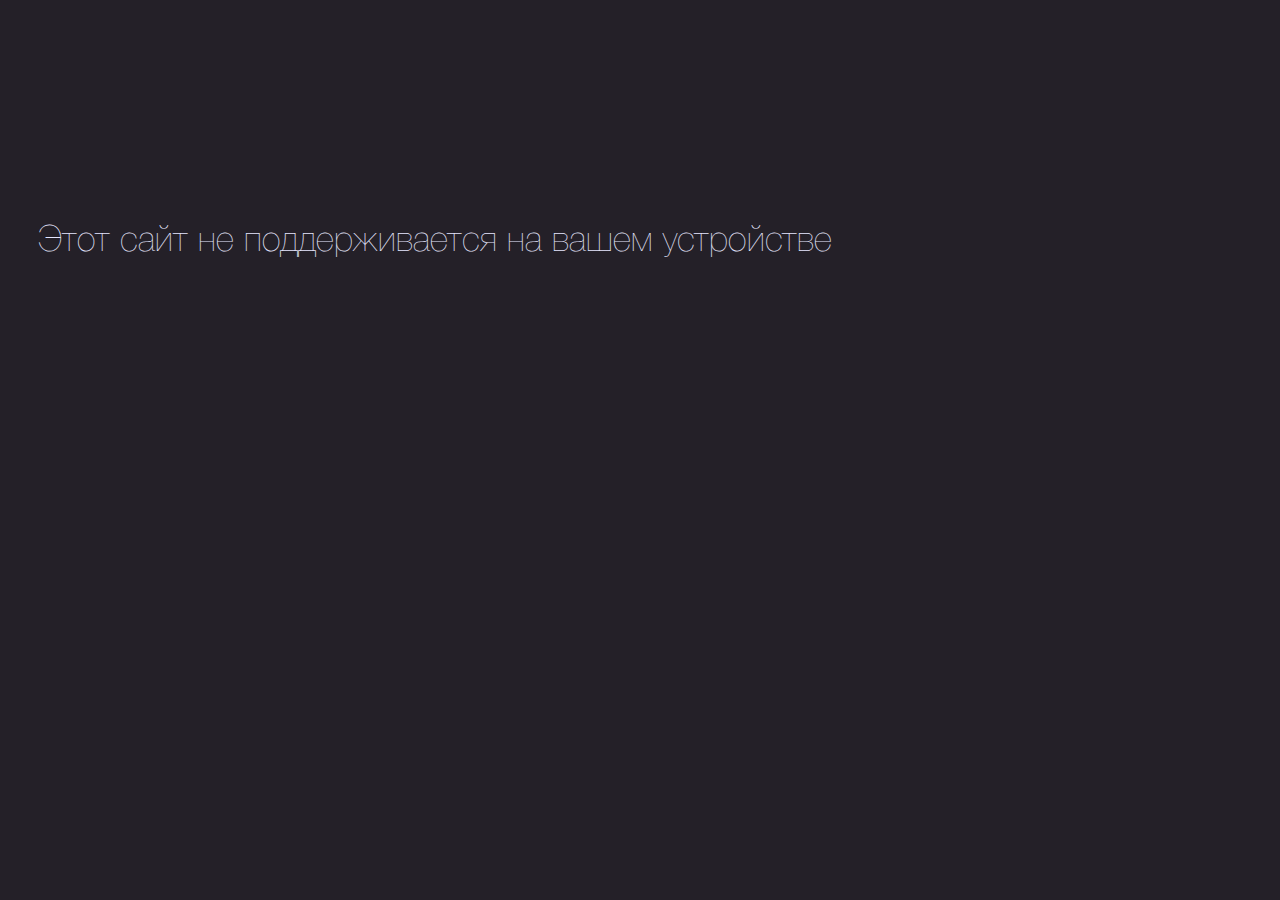
<file: no_web.html>
<!DOCTYPE html>
<html>
<head>  
  <meta charset="UTF-8">
  <meta http-equiv="X-UA-Compatible" content="IE=edge">
  <meta name="viewport" content="width=device-width, initial-scale=1.0">
  
    
  

  <!-- стили -->
  <link rel="stylesheet" href="no_web.css">
  <script src="app.js" defer></script> 
  
  <title>ERROR</title>
</head> 

<body>
    <p>Этот сайт не поддерживается на вашем устройстве</p>
</body>
</html>
</file>
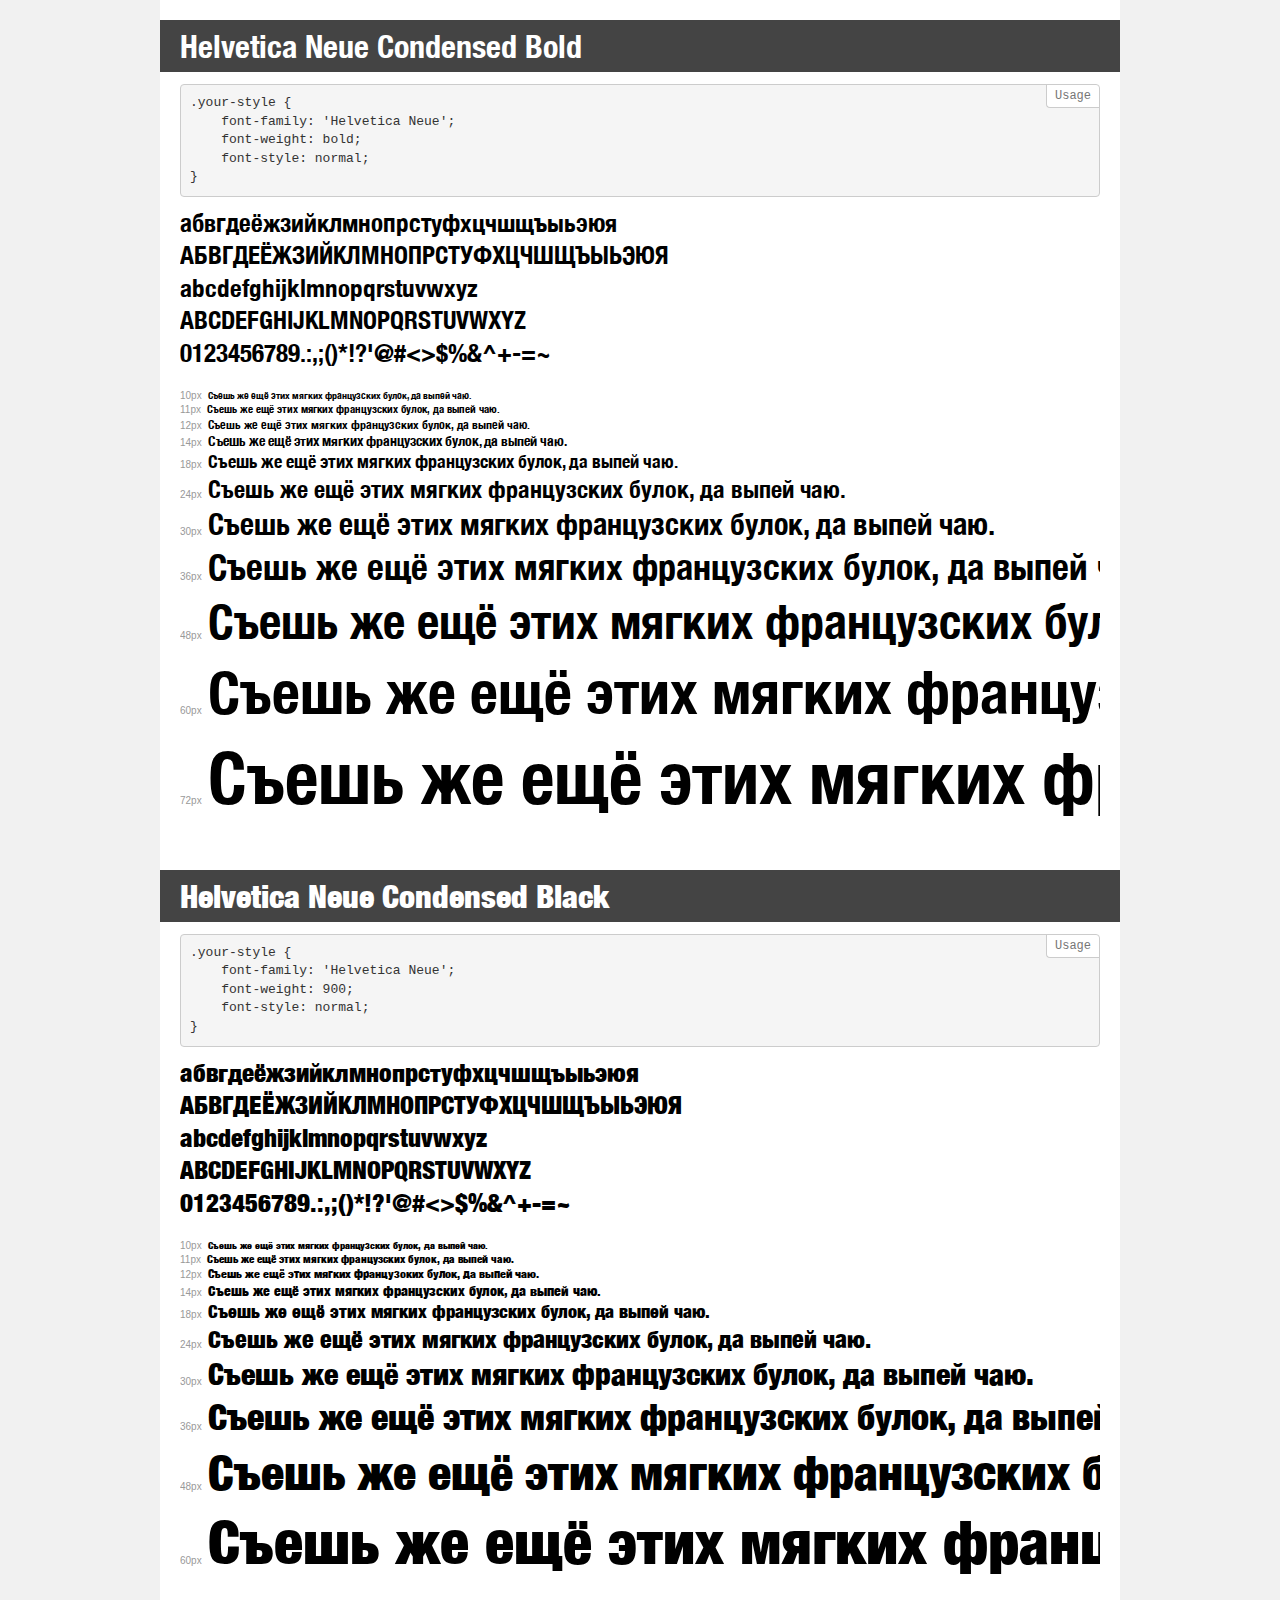
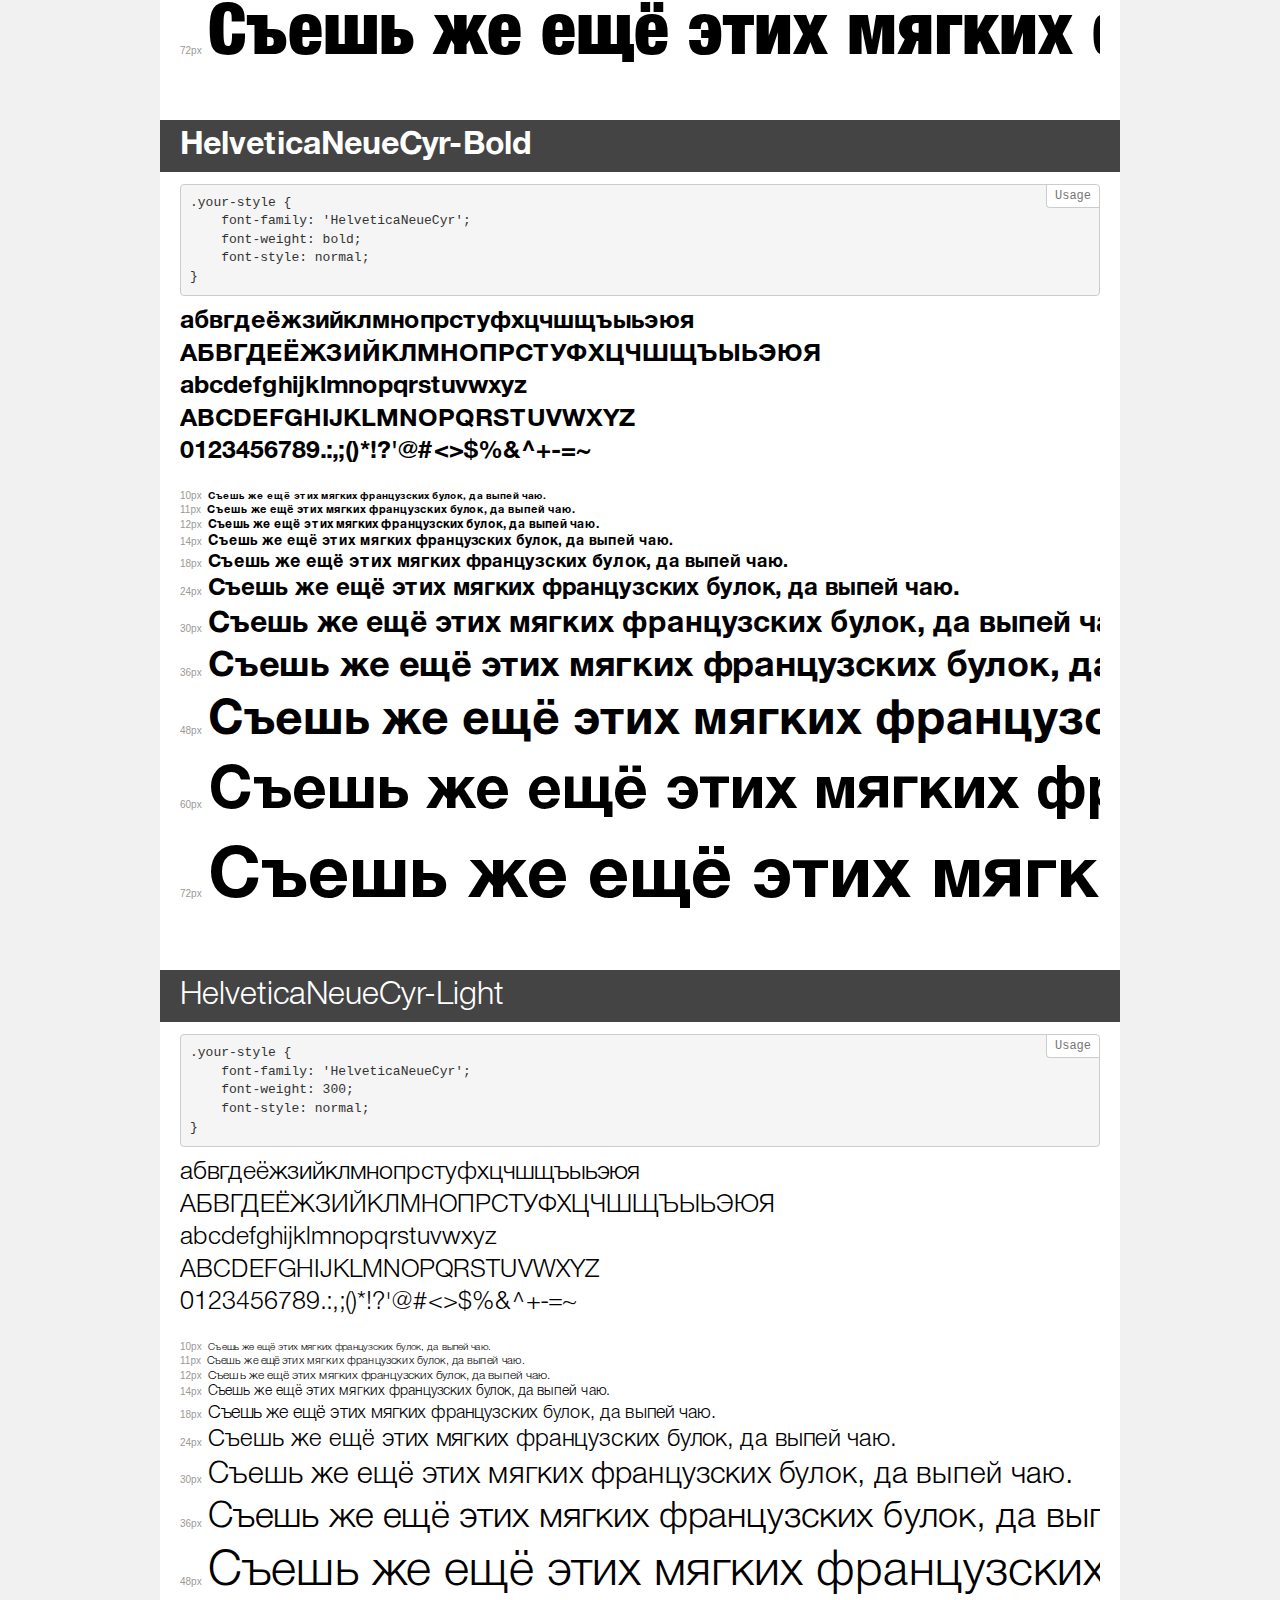
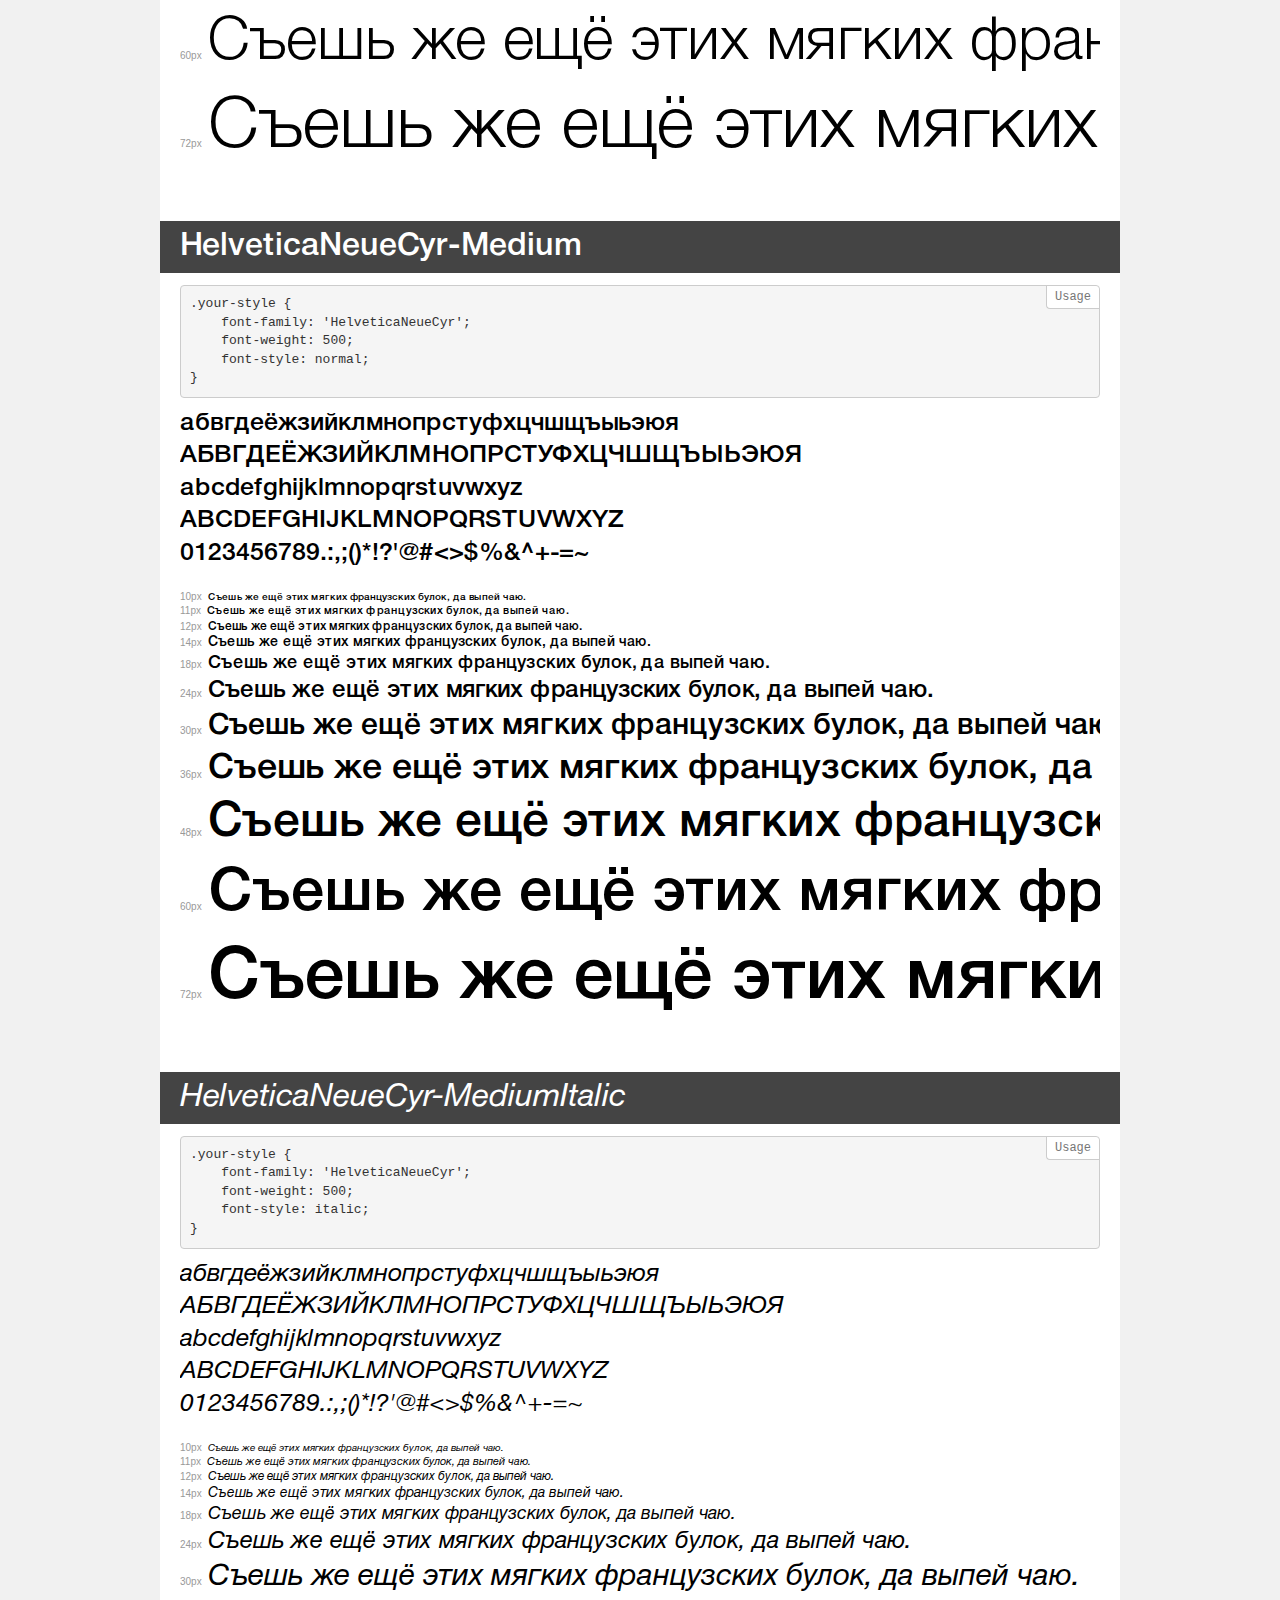
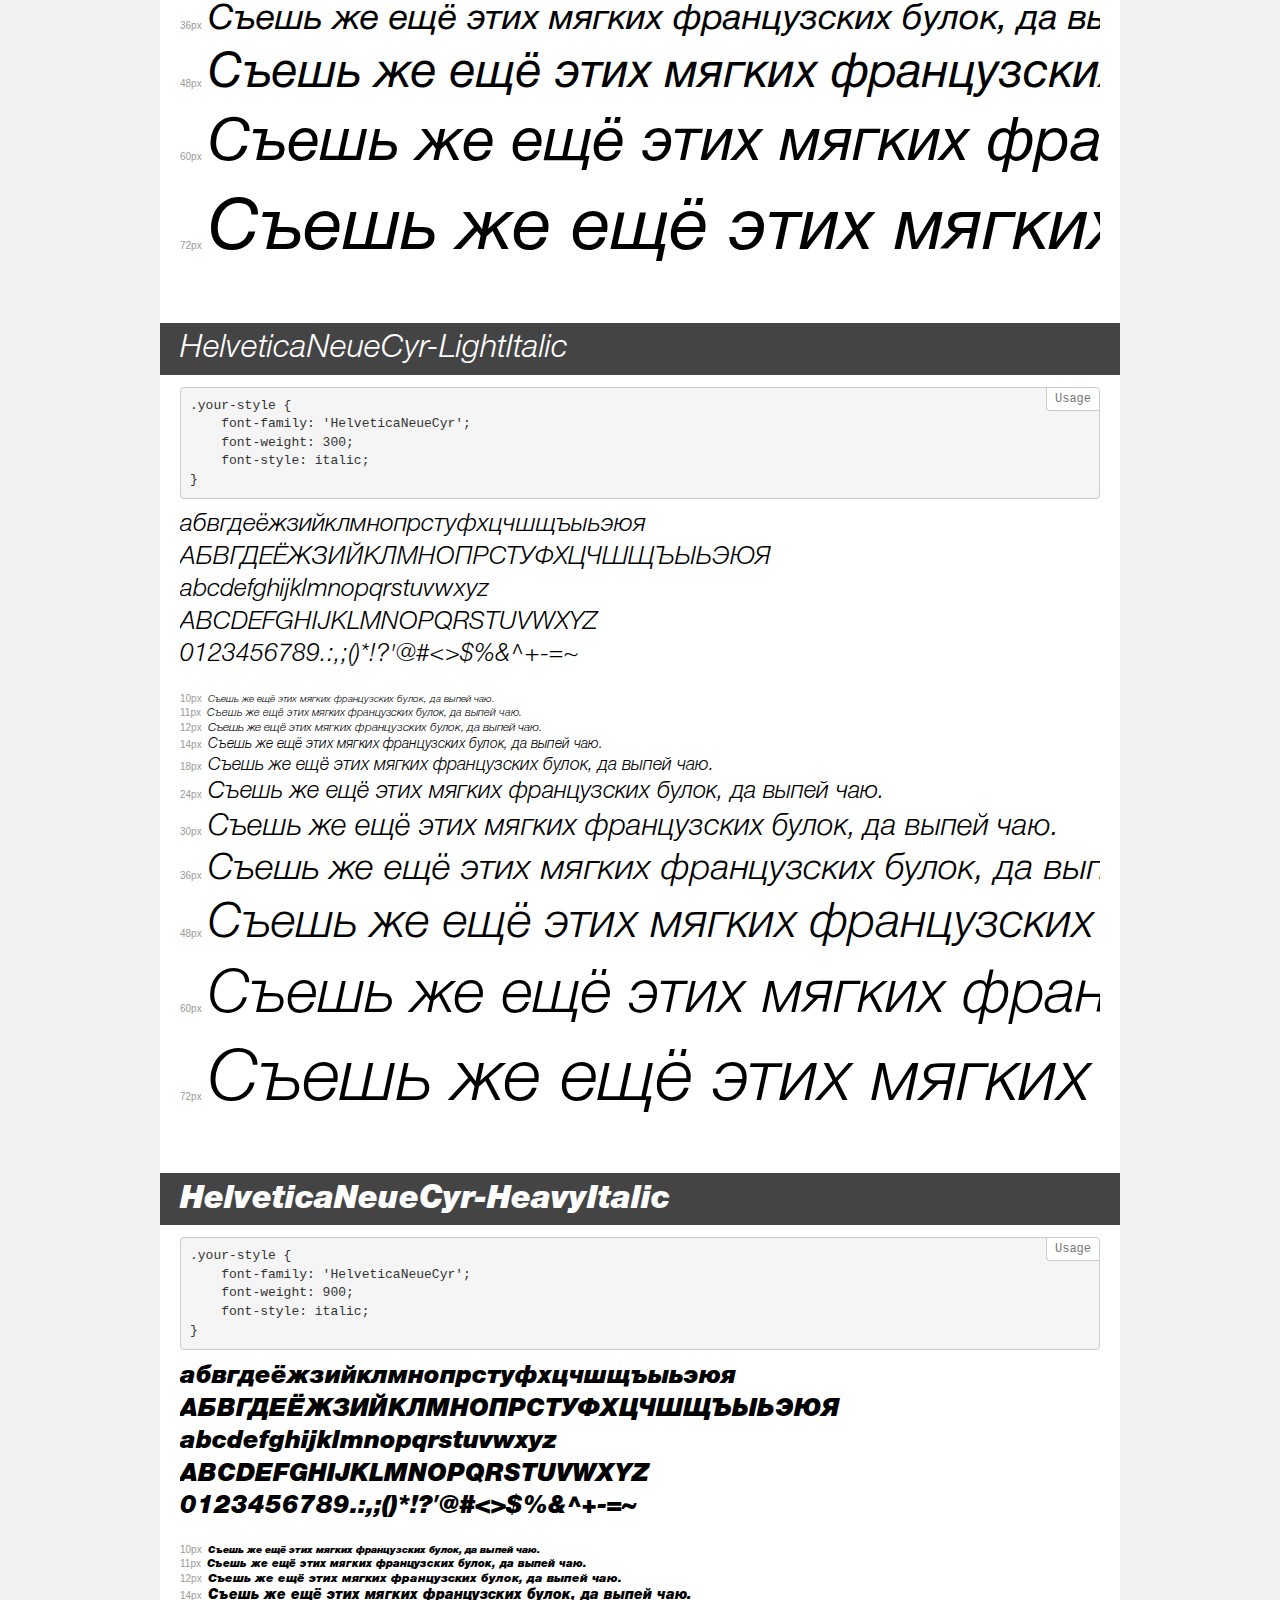
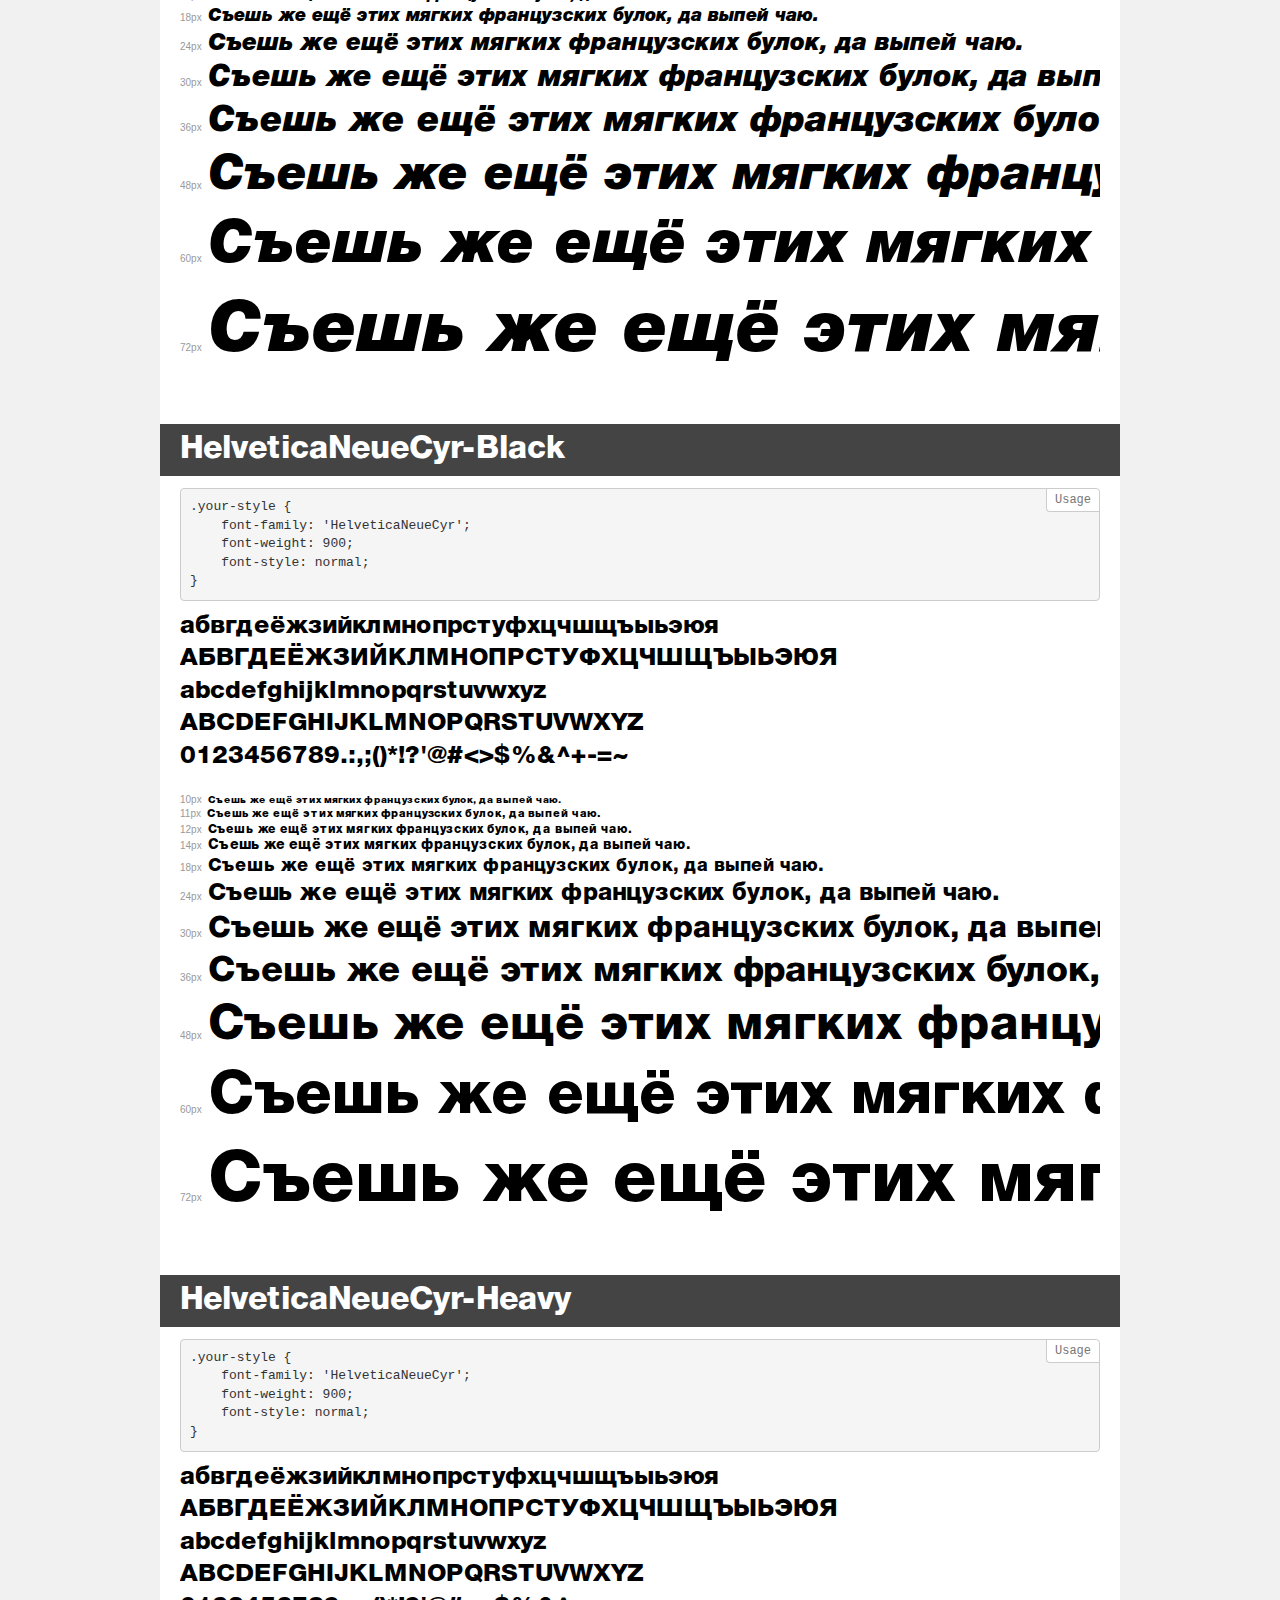
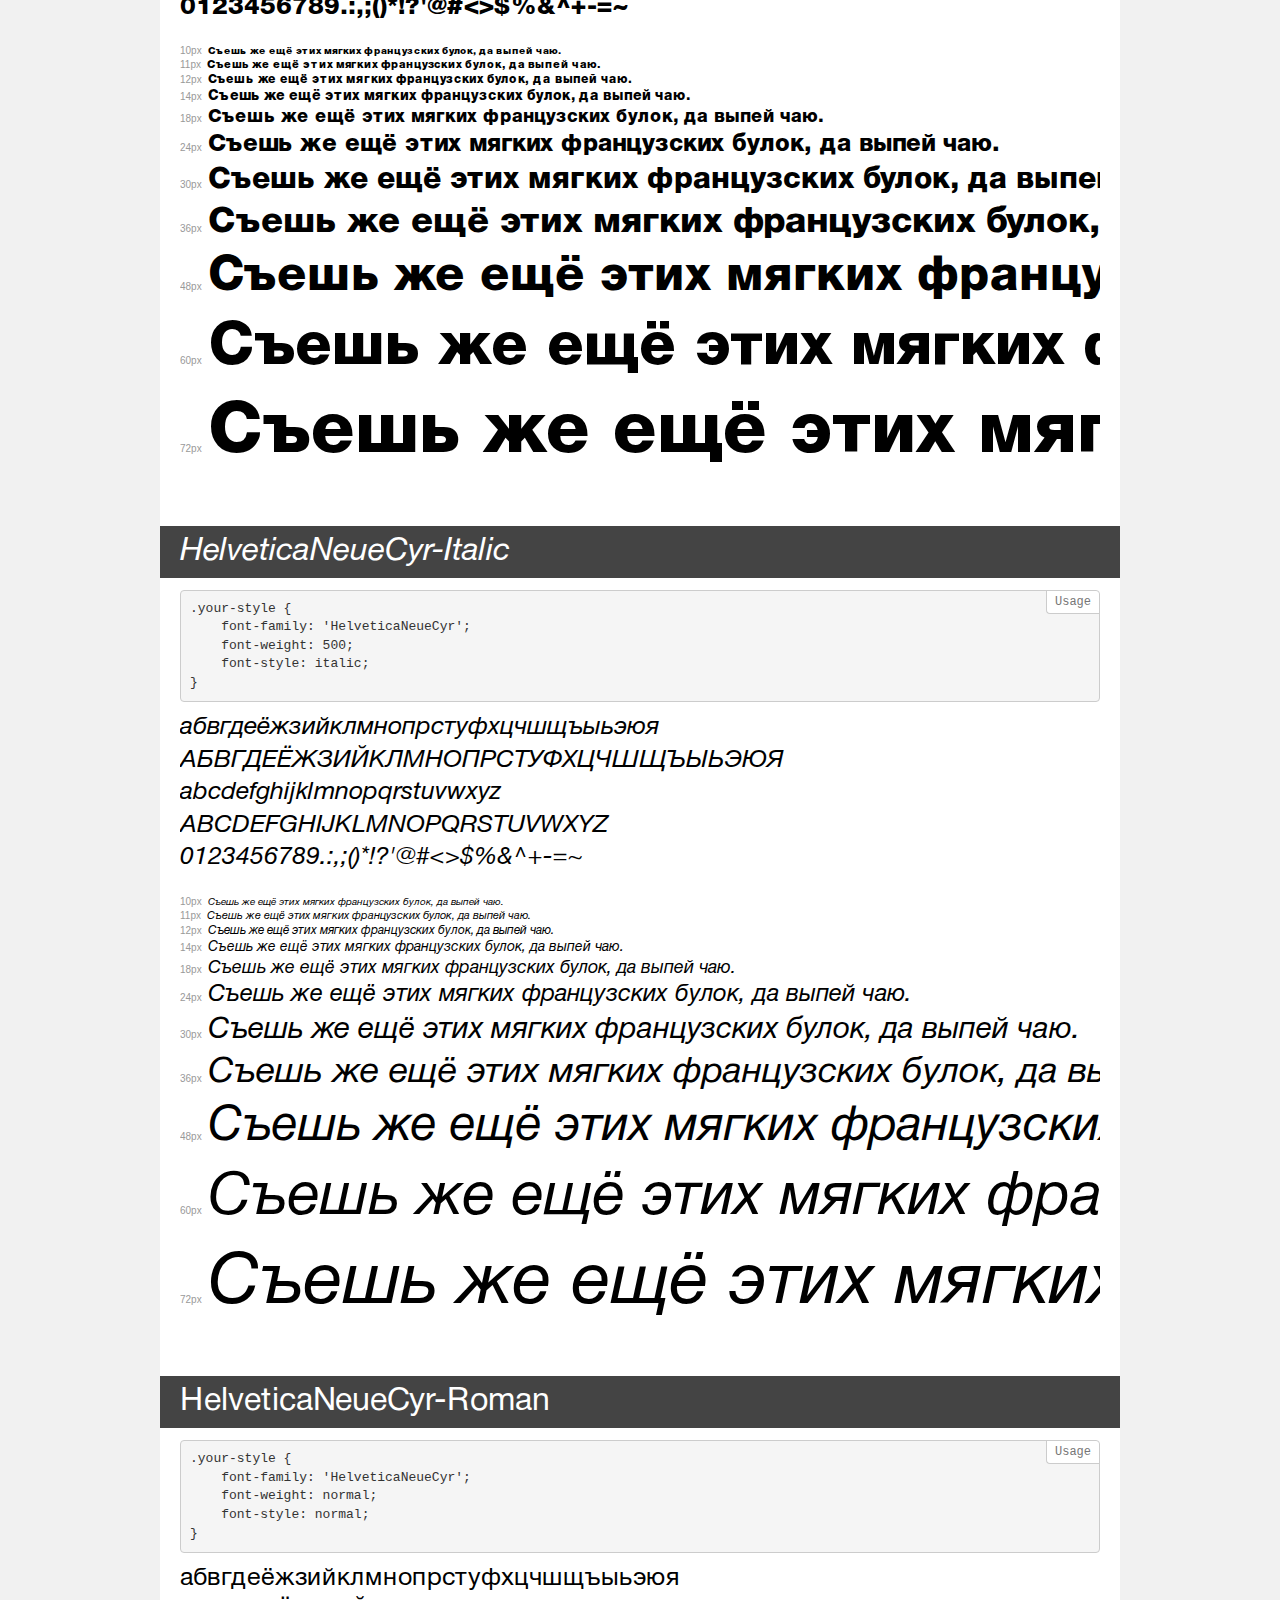
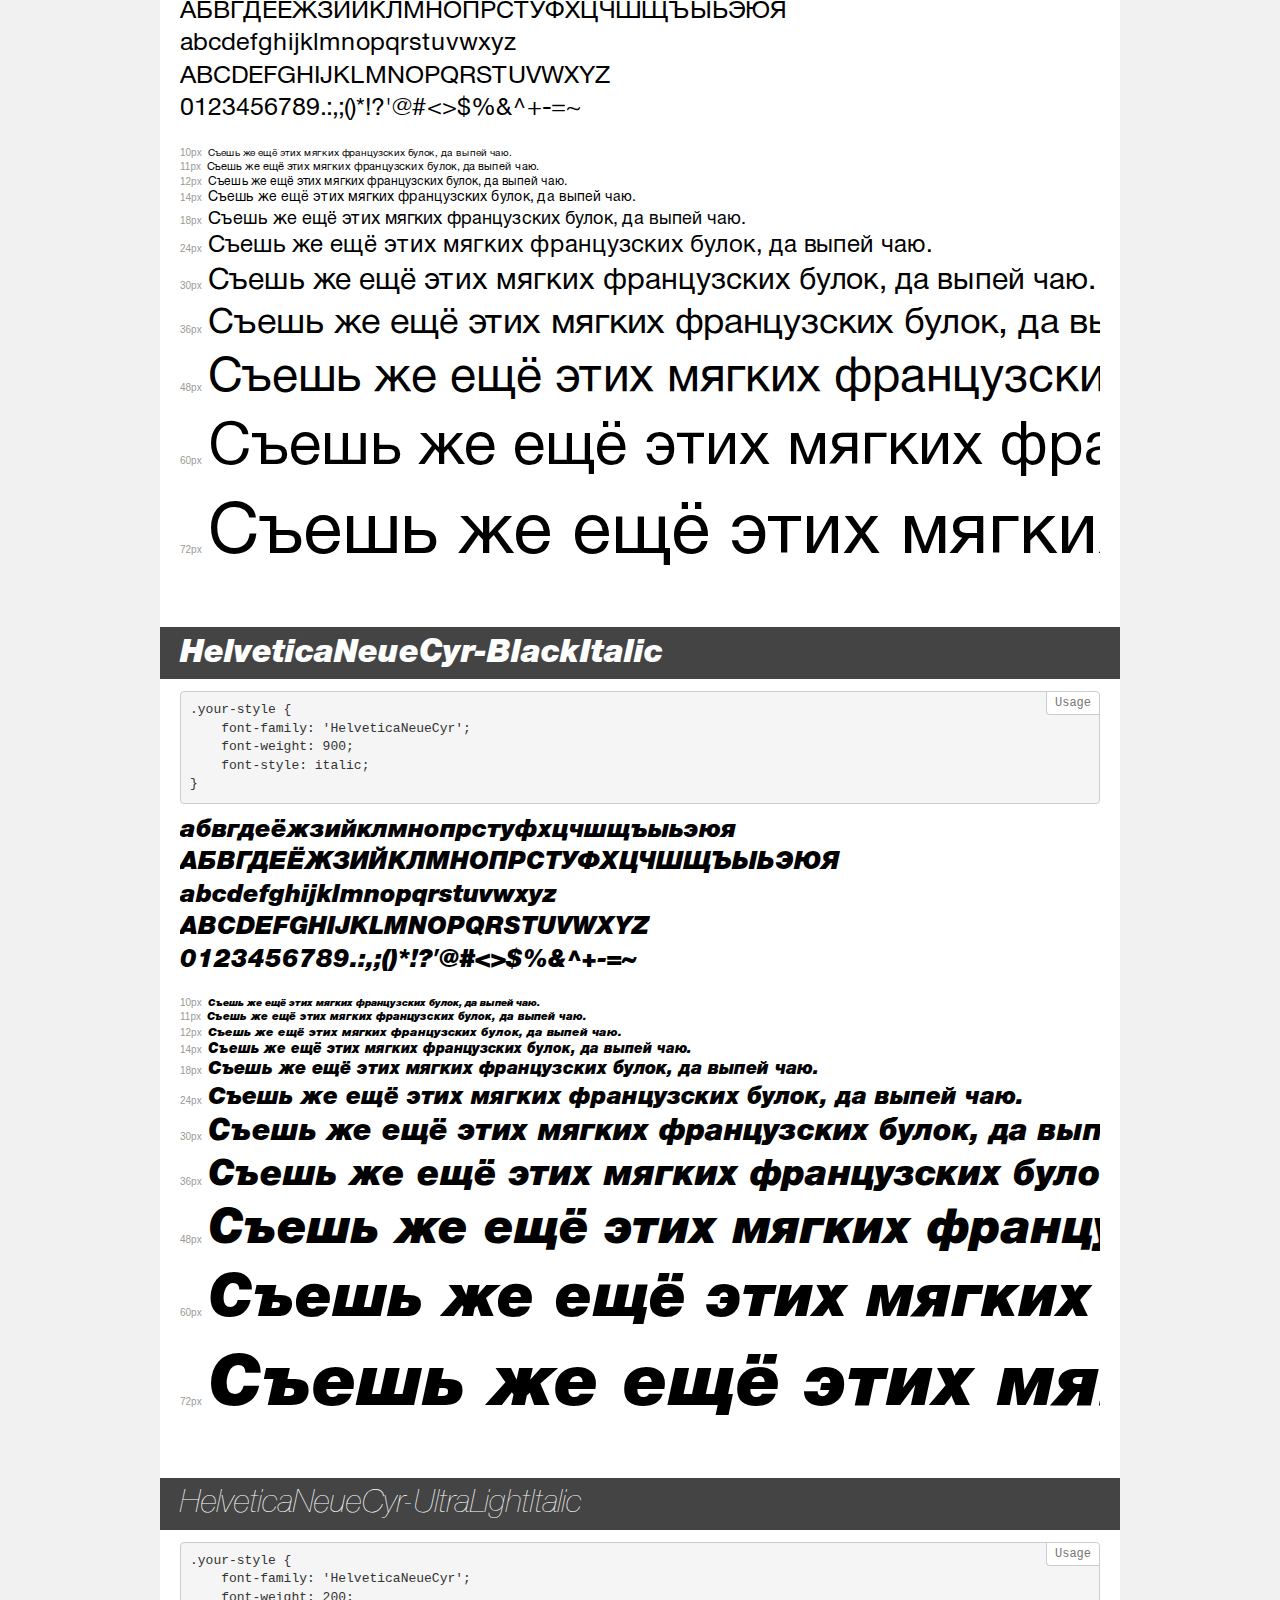
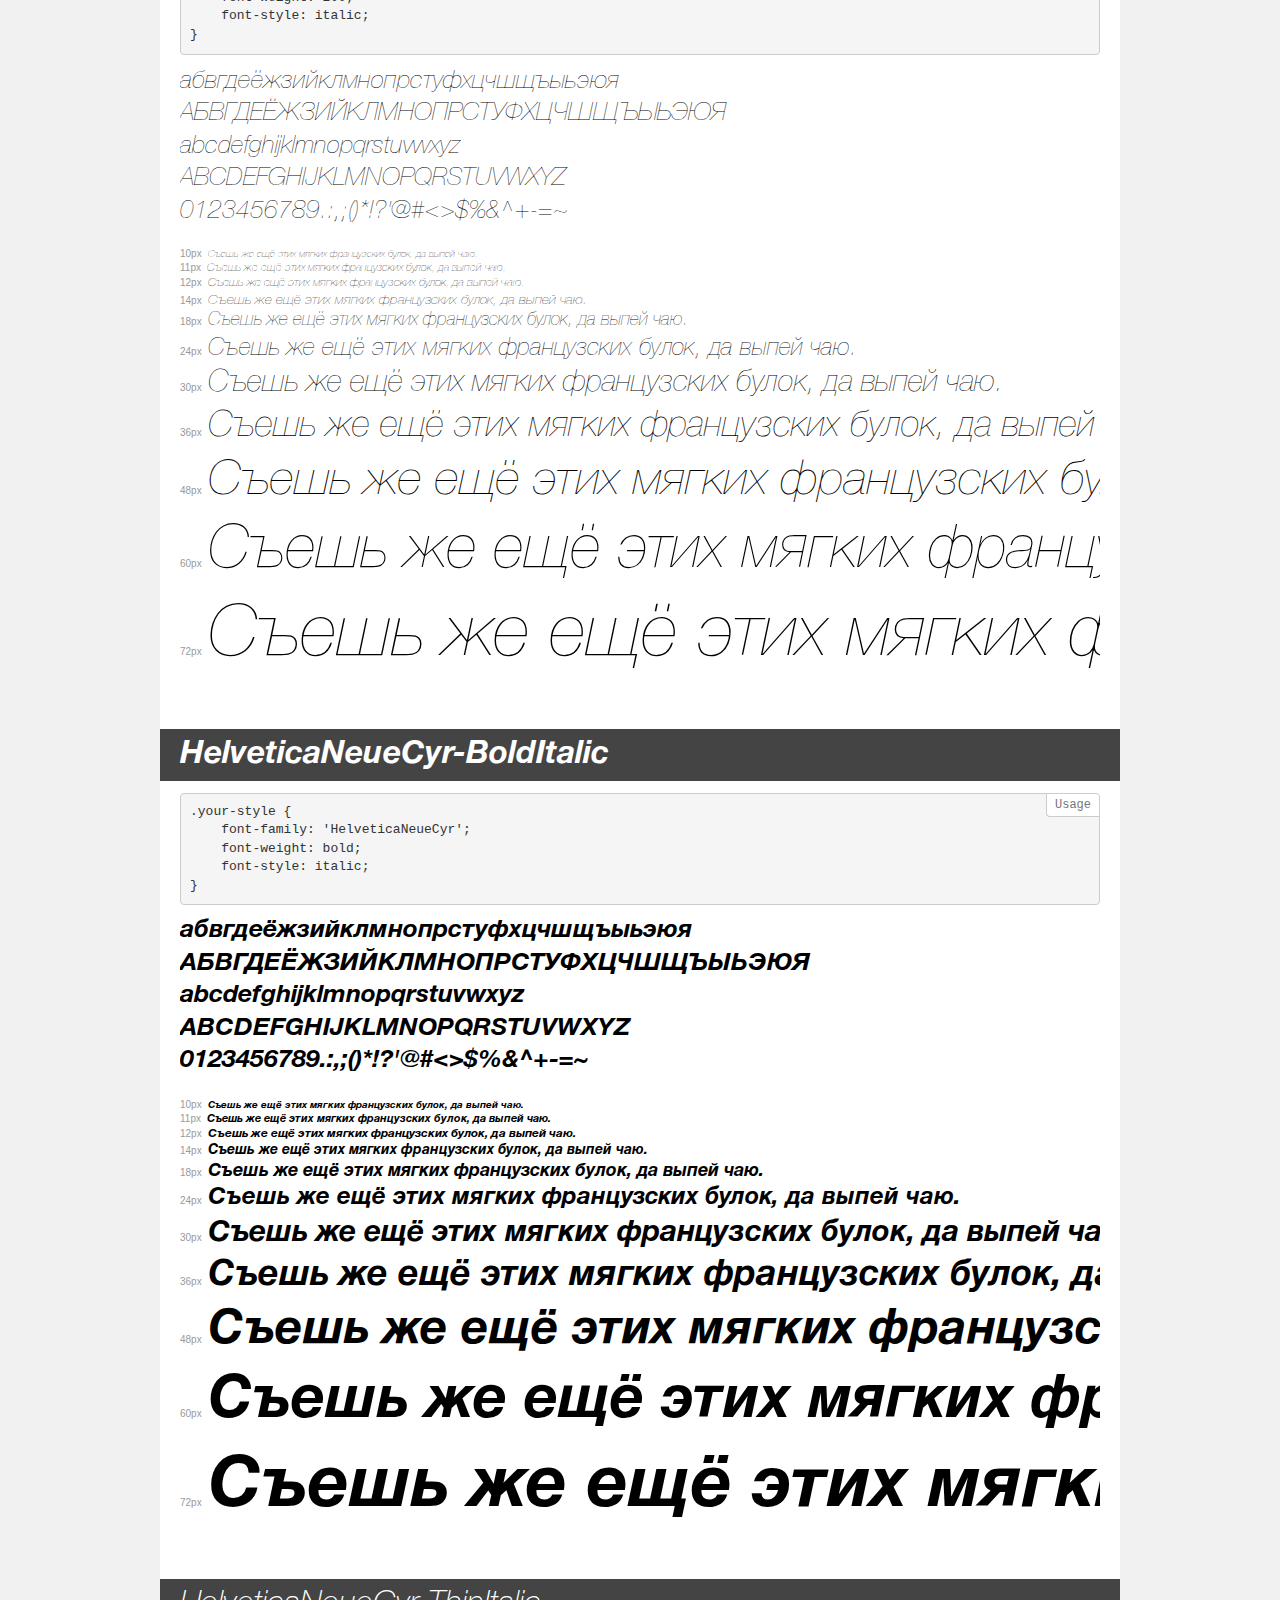
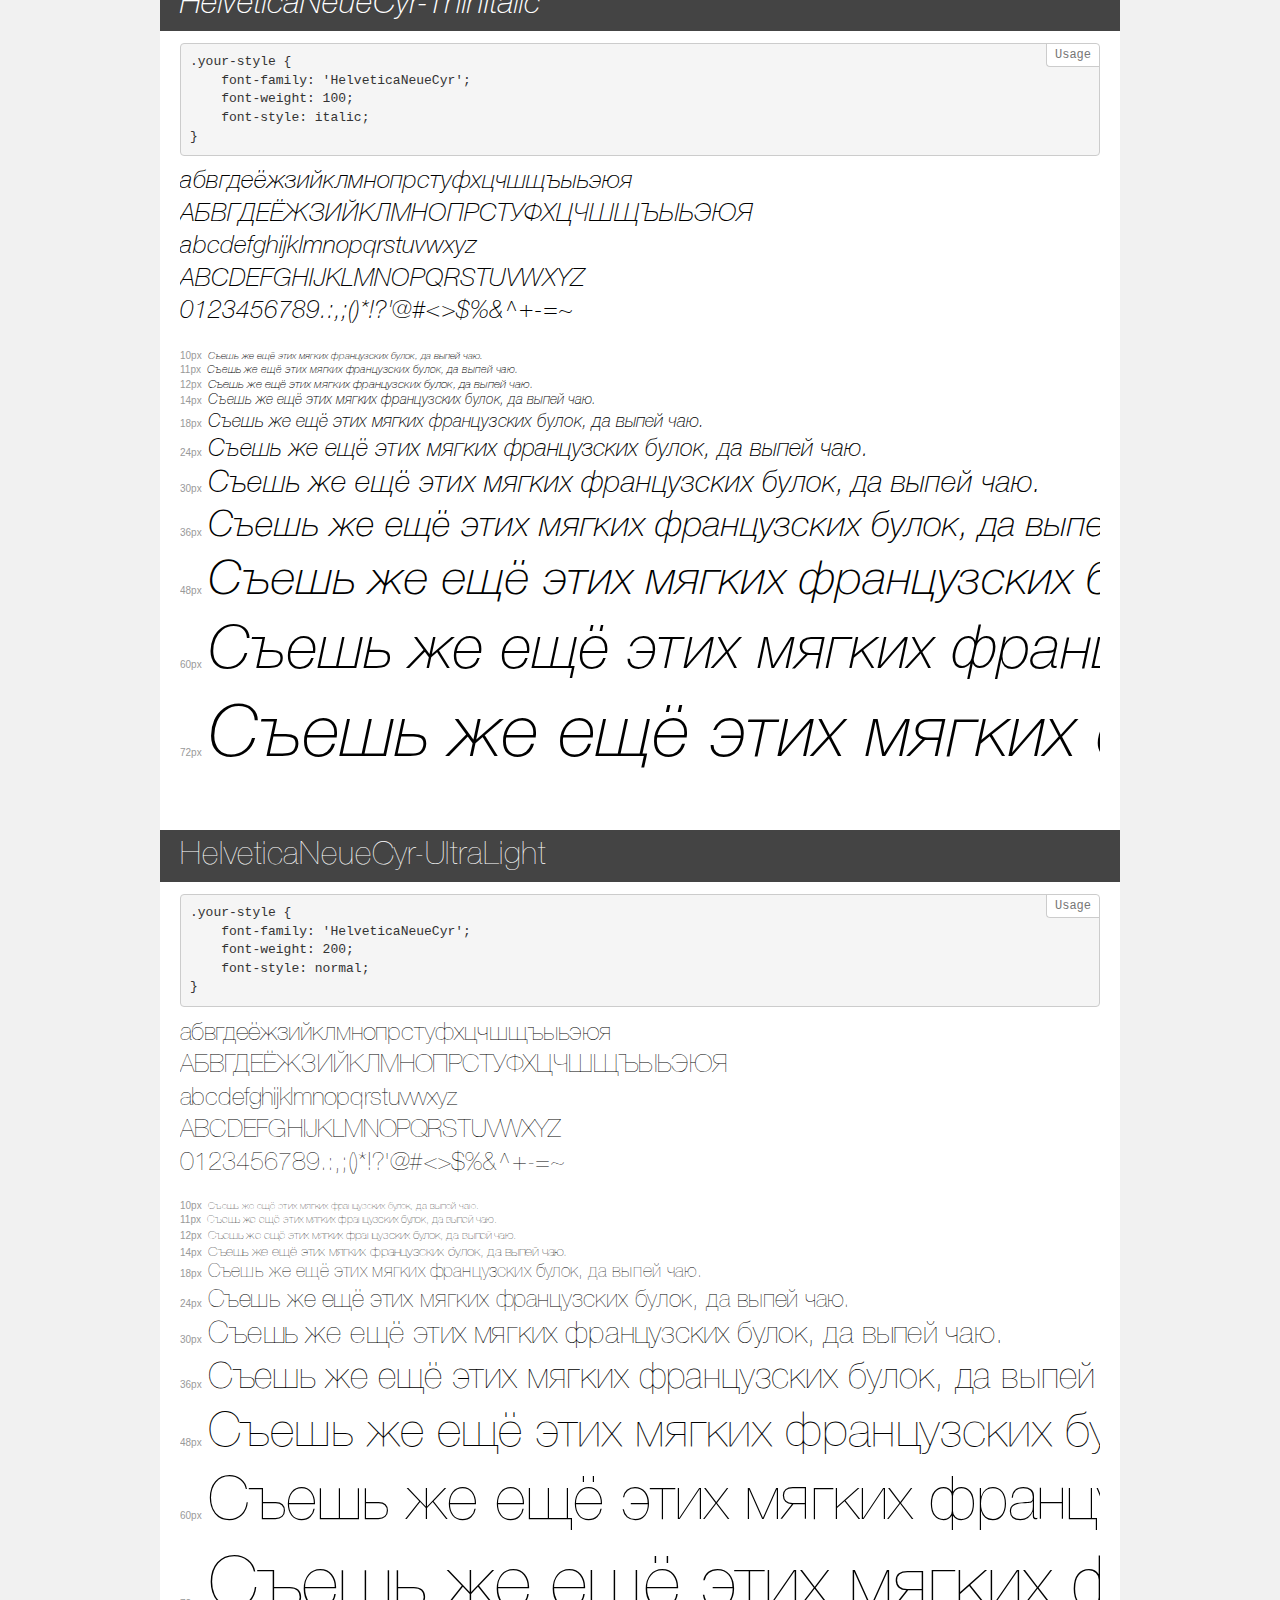
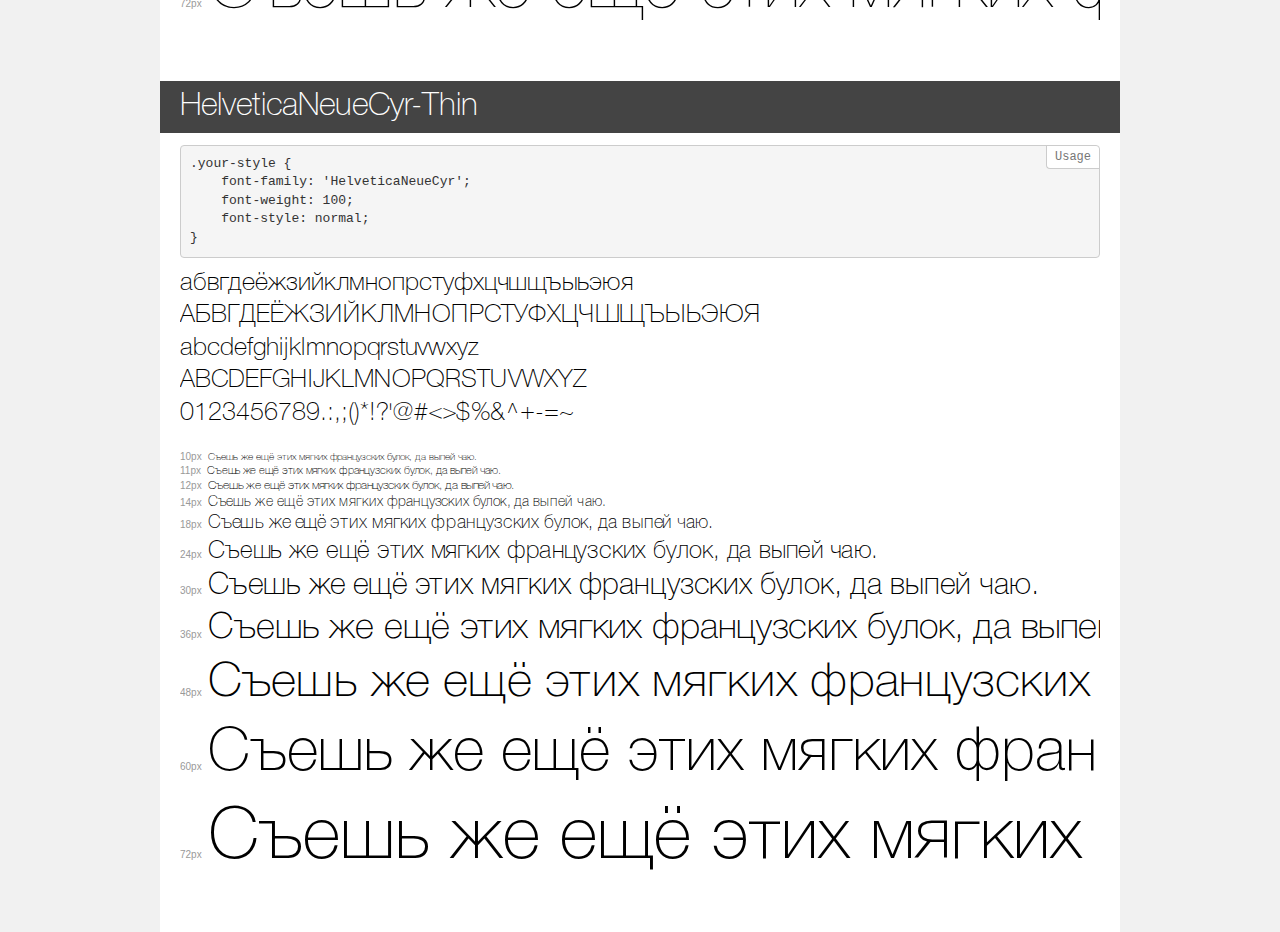
<file: font/demo.html>
<!DOCTYPE html>
<html>
<head>
    <meta charset="utf-8">
    <meta http-equiv="X-UA-Compatible" content="IE=edge">
    <meta name="viewport" content="width=device-width, initial-scale=1">
    <meta name="robots" content="noindex, noarchive">
    <meta name="format-detection" content="telephone=no">
    <title>Transfonter demo</title>
    <link href="stylesheet.css" rel="stylesheet">
    <style>
        /*
        http://meyerweb.com/eric/tools/css/reset/
        v2.0 | 20110126
        License: none (public domain)
        */
        html, body, div, span, applet, object, iframe,
        h1, h2, h3, h4, h5, h6, p, blockquote, pre,
        a, abbr, acronym, address, big, cite, code,
        del, dfn, em, img, ins, kbd, q, s, samp,
        small, strike, strong, sub, sup, tt, var,
        b, u, i, center,
        dl, dt, dd, ol, ul, li,
        fieldset, form, label, legend,
        table, caption, tbody, tfoot, thead, tr, th, td,
        article, aside, canvas, details, embed,
        figure, figcaption, footer, header, hgroup,
        menu, nav, output, ruby, section, summary,
        time, mark, audio, video {
            margin: 0;
            padding: 0;
            border: 0;
            font-size: 100%;
            font: inherit;
            vertical-align: baseline;
        }
        /* HTML5 display-role reset for older browsers */
        article, aside, details, figcaption, figure,
        footer, header, hgroup, menu, nav, section {
            display: block;
        }
        body {
            line-height: 1;
        }
        ol, ul {
            list-style: none;
        }
        blockquote, q {
            quotes: none;
        }
        blockquote:before, blockquote:after,
        q:before, q:after {
            content: '';
            content: none;
        }
        table {
            border-collapse: collapse;
            border-spacing: 0;
        }
        /* common styles */
        body {
            background: #f1f1f1;
            color: #000;
        }
        .page {
            background: #fff;
            width: 920px;
            margin: 0 auto;
            padding: 20px 20px 0 20px;
            overflow: hidden;
        }
        .font-container {
            overflow-x: auto;
            overflow-y: hidden;
            margin-bottom: 40px;
            line-height: 1.3;
            white-space: nowrap;
            padding-bottom: 5px;
        }
        h1 {
            position: relative;
            background: #444;
            font-size: 32px;
            color: #fff;
            padding: 10px 20px;
            margin: 0 -20px 12px -20px;
        }
        .letters {
            font-size: 25px;
            margin-bottom: 20px;
        }
        .s10:before {
            content: '10px';
        }
        .s11:before {
            content: '11px';
        }
        .s12:before {
            content: '12px';
        }
        .s14:before {
            content: '14px';
        }
        .s18:before {
            content: '18px';
        }
        .s24:before {
            content: '24px';
        }
        .s30:before {
            content: '30px';
        }
        .s36:before {
            content: '36px';
        }
        .s48:before {
            content: '48px';
        }
        .s60:before {
            content: '60px';
        }
        .s72:before {
            content: '72px';
        }
        .s10:before, .s11:before, .s12:before, .s14:before,
        .s18:before, .s24:before, .s30:before, .s36:before,
        .s48:before, .s60:before, .s72:before {
            font-family: Arial, sans-serif;
            font-size: 10px;
            font-weight: normal;
            font-style: normal;
            color: #999;
            padding-right: 6px;
        }
        pre {
            display: block;
            position: relative;
            padding: 9px;
            margin: 0 0 10px;
            font-family: Monaco, Menlo, Consolas, "Courier New", monospace !important;
            font-size: 13px;
            line-height: 1.428571429;
            color: #333;
            font-weight: normal !important;
            font-style: normal !important;
            background-color: #f5f5f5;
            border: 1px solid #ccc;
            overflow-x: auto;
            border-radius: 4px;
        }
        pre:after {
            display: block;
            position: absolute;
            right: 0;
            top: 0;
            content: 'Usage';
            line-height: 1;
            padding: 5px 8px;
            font-size: 12px;
            color: #767676;
            background-color: #fff;
            border: 1px solid #ccc;
            border-right: none;
            border-top: none;
            border-radius: 0 4px 0 4px;
            z-index: 10;
        }
        /* responsive */
        @media (max-width: 959px) {
            .page {
                width: auto;
                margin: 0;
            }
        }
    </style>
</head>
<body>
<div class="page">
    <div class="demo" style="font-family: 'Helvetica Neue'; font-weight: bold; font-style: normal;">
        <h1>Helvetica Neue Condensed Bold</h1>
        <pre>.your-style {
    font-family: 'Helvetica Neue';
    font-weight: bold;
    font-style: normal;
}</pre>
        <div class="font-container">
            <p class="letters">
                абвгдеёжзийклмнопрстуфхцчшщъыьэюя<br>
АБВГДЕЁЖЗИЙКЛМНОПРСТУФХЦЧШЩЪЫЬЭЮЯ<br>
abcdefghijklmnopqrstuvwxyz<br>
ABCDEFGHIJKLMNOPQRSTUVWXYZ<br>
                0123456789.:,;()*!?'@#<>$%&^+-=~
            </p>
            <p class="s10" style="font-size: 10px;">Съешь же ещё этих мягких французских булок, да выпей чаю.</p>
            <p class="s11" style="font-size: 11px;">Съешь же ещё этих мягких французских булок, да выпей чаю.</p>
            <p class="s12" style="font-size: 12px;">Съешь же ещё этих мягких французских булок, да выпей чаю.</p>
            <p class="s14" style="font-size: 14px;">Съешь же ещё этих мягких французских булок, да выпей чаю.</p>
            <p class="s18" style="font-size: 18px;">Съешь же ещё этих мягких французских булок, да выпей чаю.</p>
            <p class="s24" style="font-size: 24px;">Съешь же ещё этих мягких французских булок, да выпей чаю.</p>
            <p class="s30" style="font-size: 30px;">Съешь же ещё этих мягких французских булок, да выпей чаю.</p>
            <p class="s36" style="font-size: 36px;">Съешь же ещё этих мягких французских булок, да выпей чаю.</p>
            <p class="s48" style="font-size: 48px;">Съешь же ещё этих мягких французских булок, да выпей чаю.</p>
            <p class="s60" style="font-size: 60px;">Съешь же ещё этих мягких французских булок, да выпей чаю.</p>
            <p class="s72" style="font-size: 72px;">Съешь же ещё этих мягких французских булок, да выпей чаю.</p>
        </div>
    </div>
    <div class="demo" style="font-family: 'Helvetica Neue'; font-weight: 900; font-style: normal;">
        <h1>Helvetica Neue Condensed Black</h1>
        <pre>.your-style {
    font-family: 'Helvetica Neue';
    font-weight: 900;
    font-style: normal;
}</pre>
        <div class="font-container">
            <p class="letters">
                абвгдеёжзийклмнопрстуфхцчшщъыьэюя<br>
АБВГДЕЁЖЗИЙКЛМНОПРСТУФХЦЧШЩЪЫЬЭЮЯ<br>
abcdefghijklmnopqrstuvwxyz<br>
ABCDEFGHIJKLMNOPQRSTUVWXYZ<br>
                0123456789.:,;()*!?'@#<>$%&^+-=~
            </p>
            <p class="s10" style="font-size: 10px;">Съешь же ещё этих мягких французских булок, да выпей чаю.</p>
            <p class="s11" style="font-size: 11px;">Съешь же ещё этих мягких французских булок, да выпей чаю.</p>
            <p class="s12" style="font-size: 12px;">Съешь же ещё этих мягких французских булок, да выпей чаю.</p>
            <p class="s14" style="font-size: 14px;">Съешь же ещё этих мягких французских булок, да выпей чаю.</p>
            <p class="s18" style="font-size: 18px;">Съешь же ещё этих мягких французских булок, да выпей чаю.</p>
            <p class="s24" style="font-size: 24px;">Съешь же ещё этих мягких французских булок, да выпей чаю.</p>
            <p class="s30" style="font-size: 30px;">Съешь же ещё этих мягких французских булок, да выпей чаю.</p>
            <p class="s36" style="font-size: 36px;">Съешь же ещё этих мягких французских булок, да выпей чаю.</p>
            <p class="s48" style="font-size: 48px;">Съешь же ещё этих мягких французских булок, да выпей чаю.</p>
            <p class="s60" style="font-size: 60px;">Съешь же ещё этих мягких французских булок, да выпей чаю.</p>
            <p class="s72" style="font-size: 72px;">Съешь же ещё этих мягких французских булок, да выпей чаю.</p>
        </div>
    </div>
    <div class="demo" style="font-family: 'HelveticaNeueCyr'; font-weight: bold; font-style: normal;">
        <h1>HelveticaNeueCyr-Bold</h1>
        <pre>.your-style {
    font-family: 'HelveticaNeueCyr';
    font-weight: bold;
    font-style: normal;
}</pre>
        <div class="font-container">
            <p class="letters">
                абвгдеёжзийклмнопрстуфхцчшщъыьэюя<br>
АБВГДЕЁЖЗИЙКЛМНОПРСТУФХЦЧШЩЪЫЬЭЮЯ<br>
abcdefghijklmnopqrstuvwxyz<br>
ABCDEFGHIJKLMNOPQRSTUVWXYZ<br>
                0123456789.:,;()*!?'@#<>$%&^+-=~
            </p>
            <p class="s10" style="font-size: 10px;">Съешь же ещё этих мягких французских булок, да выпей чаю.</p>
            <p class="s11" style="font-size: 11px;">Съешь же ещё этих мягких французских булок, да выпей чаю.</p>
            <p class="s12" style="font-size: 12px;">Съешь же ещё этих мягких французских булок, да выпей чаю.</p>
            <p class="s14" style="font-size: 14px;">Съешь же ещё этих мягких французских булок, да выпей чаю.</p>
            <p class="s18" style="font-size: 18px;">Съешь же ещё этих мягких французских булок, да выпей чаю.</p>
            <p class="s24" style="font-size: 24px;">Съешь же ещё этих мягких французских булок, да выпей чаю.</p>
            <p class="s30" style="font-size: 30px;">Съешь же ещё этих мягких французских булок, да выпей чаю.</p>
            <p class="s36" style="font-size: 36px;">Съешь же ещё этих мягких французских булок, да выпей чаю.</p>
            <p class="s48" style="font-size: 48px;">Съешь же ещё этих мягких французских булок, да выпей чаю.</p>
            <p class="s60" style="font-size: 60px;">Съешь же ещё этих мягких французских булок, да выпей чаю.</p>
            <p class="s72" style="font-size: 72px;">Съешь же ещё этих мягких французских булок, да выпей чаю.</p>
        </div>
    </div>
    <div class="demo" style="font-family: 'HelveticaNeueCyr'; font-weight: 300; font-style: normal;">
        <h1>HelveticaNeueCyr-Light</h1>
        <pre>.your-style {
    font-family: 'HelveticaNeueCyr';
    font-weight: 300;
    font-style: normal;
}</pre>
        <div class="font-container">
            <p class="letters">
                абвгдеёжзийклмнопрстуфхцчшщъыьэюя<br>
АБВГДЕЁЖЗИЙКЛМНОПРСТУФХЦЧШЩЪЫЬЭЮЯ<br>
abcdefghijklmnopqrstuvwxyz<br>
ABCDEFGHIJKLMNOPQRSTUVWXYZ<br>
                0123456789.:,;()*!?'@#<>$%&^+-=~
            </p>
            <p class="s10" style="font-size: 10px;">Съешь же ещё этих мягких французских булок, да выпей чаю.</p>
            <p class="s11" style="font-size: 11px;">Съешь же ещё этих мягких французских булок, да выпей чаю.</p>
            <p class="s12" style="font-size: 12px;">Съешь же ещё этих мягких французских булок, да выпей чаю.</p>
            <p class="s14" style="font-size: 14px;">Съешь же ещё этих мягких французских булок, да выпей чаю.</p>
            <p class="s18" style="font-size: 18px;">Съешь же ещё этих мягких французских булок, да выпей чаю.</p>
            <p class="s24" style="font-size: 24px;">Съешь же ещё этих мягких французских булок, да выпей чаю.</p>
            <p class="s30" style="font-size: 30px;">Съешь же ещё этих мягких французских булок, да выпей чаю.</p>
            <p class="s36" style="font-size: 36px;">Съешь же ещё этих мягких французских булок, да выпей чаю.</p>
            <p class="s48" style="font-size: 48px;">Съешь же ещё этих мягких французских булок, да выпей чаю.</p>
            <p class="s60" style="font-size: 60px;">Съешь же ещё этих мягких французских булок, да выпей чаю.</p>
            <p class="s72" style="font-size: 72px;">Съешь же ещё этих мягких французских булок, да выпей чаю.</p>
        </div>
    </div>
    <div class="demo" style="font-family: 'HelveticaNeueCyr'; font-weight: 500; font-style: normal;">
        <h1>HelveticaNeueCyr-Medium</h1>
        <pre>.your-style {
    font-family: 'HelveticaNeueCyr';
    font-weight: 500;
    font-style: normal;
}</pre>
        <div class="font-container">
            <p class="letters">
                абвгдеёжзийклмнопрстуфхцчшщъыьэюя<br>
АБВГДЕЁЖЗИЙКЛМНОПРСТУФХЦЧШЩЪЫЬЭЮЯ<br>
abcdefghijklmnopqrstuvwxyz<br>
ABCDEFGHIJKLMNOPQRSTUVWXYZ<br>
                0123456789.:,;()*!?'@#<>$%&^+-=~
            </p>
            <p class="s10" style="font-size: 10px;">Съешь же ещё этих мягких французских булок, да выпей чаю.</p>
            <p class="s11" style="font-size: 11px;">Съешь же ещё этих мягких французских булок, да выпей чаю.</p>
            <p class="s12" style="font-size: 12px;">Съешь же ещё этих мягких французских булок, да выпей чаю.</p>
            <p class="s14" style="font-size: 14px;">Съешь же ещё этих мягких французских булок, да выпей чаю.</p>
            <p class="s18" style="font-size: 18px;">Съешь же ещё этих мягких французских булок, да выпей чаю.</p>
            <p class="s24" style="font-size: 24px;">Съешь же ещё этих мягких французских булок, да выпей чаю.</p>
            <p class="s30" style="font-size: 30px;">Съешь же ещё этих мягких французских булок, да выпей чаю.</p>
            <p class="s36" style="font-size: 36px;">Съешь же ещё этих мягких французских булок, да выпей чаю.</p>
            <p class="s48" style="font-size: 48px;">Съешь же ещё этих мягких французских булок, да выпей чаю.</p>
            <p class="s60" style="font-size: 60px;">Съешь же ещё этих мягких французских булок, да выпей чаю.</p>
            <p class="s72" style="font-size: 72px;">Съешь же ещё этих мягких французских булок, да выпей чаю.</p>
        </div>
    </div>
    <div class="demo" style="font-family: 'HelveticaNeueCyr'; font-weight: 500; font-style: italic;">
        <h1>HelveticaNeueCyr-MediumItalic</h1>
        <pre>.your-style {
    font-family: 'HelveticaNeueCyr';
    font-weight: 500;
    font-style: italic;
}</pre>
        <div class="font-container">
            <p class="letters">
                абвгдеёжзийклмнопрстуфхцчшщъыьэюя<br>
АБВГДЕЁЖЗИЙКЛМНОПРСТУФХЦЧШЩЪЫЬЭЮЯ<br>
abcdefghijklmnopqrstuvwxyz<br>
ABCDEFGHIJKLMNOPQRSTUVWXYZ<br>
                0123456789.:,;()*!?'@#<>$%&^+-=~
            </p>
            <p class="s10" style="font-size: 10px;">Съешь же ещё этих мягких французских булок, да выпей чаю.</p>
            <p class="s11" style="font-size: 11px;">Съешь же ещё этих мягких французских булок, да выпей чаю.</p>
            <p class="s12" style="font-size: 12px;">Съешь же ещё этих мягких французских булок, да выпей чаю.</p>
            <p class="s14" style="font-size: 14px;">Съешь же ещё этих мягких французских булок, да выпей чаю.</p>
            <p class="s18" style="font-size: 18px;">Съешь же ещё этих мягких французских булок, да выпей чаю.</p>
            <p class="s24" style="font-size: 24px;">Съешь же ещё этих мягких французских булок, да выпей чаю.</p>
            <p class="s30" style="font-size: 30px;">Съешь же ещё этих мягких французских булок, да выпей чаю.</p>
            <p class="s36" style="font-size: 36px;">Съешь же ещё этих мягких французских булок, да выпей чаю.</p>
            <p class="s48" style="font-size: 48px;">Съешь же ещё этих мягких французских булок, да выпей чаю.</p>
            <p class="s60" style="font-size: 60px;">Съешь же ещё этих мягких французских булок, да выпей чаю.</p>
            <p class="s72" style="font-size: 72px;">Съешь же ещё этих мягких французских булок, да выпей чаю.</p>
        </div>
    </div>
    <div class="demo" style="font-family: 'HelveticaNeueCyr'; font-weight: 300; font-style: italic;">
        <h1>HelveticaNeueCyr-LightItalic</h1>
        <pre>.your-style {
    font-family: 'HelveticaNeueCyr';
    font-weight: 300;
    font-style: italic;
}</pre>
        <div class="font-container">
            <p class="letters">
                абвгдеёжзийклмнопрстуфхцчшщъыьэюя<br>
АБВГДЕЁЖЗИЙКЛМНОПРСТУФХЦЧШЩЪЫЬЭЮЯ<br>
abcdefghijklmnopqrstuvwxyz<br>
ABCDEFGHIJKLMNOPQRSTUVWXYZ<br>
                0123456789.:,;()*!?'@#<>$%&^+-=~
            </p>
            <p class="s10" style="font-size: 10px;">Съешь же ещё этих мягких французских булок, да выпей чаю.</p>
            <p class="s11" style="font-size: 11px;">Съешь же ещё этих мягких французских булок, да выпей чаю.</p>
            <p class="s12" style="font-size: 12px;">Съешь же ещё этих мягких французских булок, да выпей чаю.</p>
            <p class="s14" style="font-size: 14px;">Съешь же ещё этих мягких французских булок, да выпей чаю.</p>
            <p class="s18" style="font-size: 18px;">Съешь же ещё этих мягких французских булок, да выпей чаю.</p>
            <p class="s24" style="font-size: 24px;">Съешь же ещё этих мягких французских булок, да выпей чаю.</p>
            <p class="s30" style="font-size: 30px;">Съешь же ещё этих мягких французских булок, да выпей чаю.</p>
            <p class="s36" style="font-size: 36px;">Съешь же ещё этих мягких французских булок, да выпей чаю.</p>
            <p class="s48" style="font-size: 48px;">Съешь же ещё этих мягких французских булок, да выпей чаю.</p>
            <p class="s60" style="font-size: 60px;">Съешь же ещё этих мягких французских булок, да выпей чаю.</p>
            <p class="s72" style="font-size: 72px;">Съешь же ещё этих мягких французских булок, да выпей чаю.</p>
        </div>
    </div>
    <div class="demo" style="font-family: 'HelveticaNeueCyr'; font-weight: 900; font-style: italic;">
        <h1>HelveticaNeueCyr-HeavyItalic</h1>
        <pre>.your-style {
    font-family: 'HelveticaNeueCyr';
    font-weight: 900;
    font-style: italic;
}</pre>
        <div class="font-container">
            <p class="letters">
                абвгдеёжзийклмнопрстуфхцчшщъыьэюя<br>
АБВГДЕЁЖЗИЙКЛМНОПРСТУФХЦЧШЩЪЫЬЭЮЯ<br>
abcdefghijklmnopqrstuvwxyz<br>
ABCDEFGHIJKLMNOPQRSTUVWXYZ<br>
                0123456789.:,;()*!?'@#<>$%&^+-=~
            </p>
            <p class="s10" style="font-size: 10px;">Съешь же ещё этих мягких французских булок, да выпей чаю.</p>
            <p class="s11" style="font-size: 11px;">Съешь же ещё этих мягких французских булок, да выпей чаю.</p>
            <p class="s12" style="font-size: 12px;">Съешь же ещё этих мягких французских булок, да выпей чаю.</p>
            <p class="s14" style="font-size: 14px;">Съешь же ещё этих мягких французских булок, да выпей чаю.</p>
            <p class="s18" style="font-size: 18px;">Съешь же ещё этих мягких французских булок, да выпей чаю.</p>
            <p class="s24" style="font-size: 24px;">Съешь же ещё этих мягких французских булок, да выпей чаю.</p>
            <p class="s30" style="font-size: 30px;">Съешь же ещё этих мягких французских булок, да выпей чаю.</p>
            <p class="s36" style="font-size: 36px;">Съешь же ещё этих мягких французских булок, да выпей чаю.</p>
            <p class="s48" style="font-size: 48px;">Съешь же ещё этих мягких французских булок, да выпей чаю.</p>
            <p class="s60" style="font-size: 60px;">Съешь же ещё этих мягких французских булок, да выпей чаю.</p>
            <p class="s72" style="font-size: 72px;">Съешь же ещё этих мягких французских булок, да выпей чаю.</p>
        </div>
    </div>
    <div class="demo" style="font-family: 'HelveticaNeueCyr'; font-weight: 900; font-style: normal;">
        <h1>HelveticaNeueCyr-Black</h1>
        <pre>.your-style {
    font-family: 'HelveticaNeueCyr';
    font-weight: 900;
    font-style: normal;
}</pre>
        <div class="font-container">
            <p class="letters">
                абвгдеёжзийклмнопрстуфхцчшщъыьэюя<br>
АБВГДЕЁЖЗИЙКЛМНОПРСТУФХЦЧШЩЪЫЬЭЮЯ<br>
abcdefghijklmnopqrstuvwxyz<br>
ABCDEFGHIJKLMNOPQRSTUVWXYZ<br>
                0123456789.:,;()*!?'@#<>$%&^+-=~
            </p>
            <p class="s10" style="font-size: 10px;">Съешь же ещё этих мягких французских булок, да выпей чаю.</p>
            <p class="s11" style="font-size: 11px;">Съешь же ещё этих мягких французских булок, да выпей чаю.</p>
            <p class="s12" style="font-size: 12px;">Съешь же ещё этих мягких французских булок, да выпей чаю.</p>
            <p class="s14" style="font-size: 14px;">Съешь же ещё этих мягких французских булок, да выпей чаю.</p>
            <p class="s18" style="font-size: 18px;">Съешь же ещё этих мягких французских булок, да выпей чаю.</p>
            <p class="s24" style="font-size: 24px;">Съешь же ещё этих мягких французских булок, да выпей чаю.</p>
            <p class="s30" style="font-size: 30px;">Съешь же ещё этих мягких французских булок, да выпей чаю.</p>
            <p class="s36" style="font-size: 36px;">Съешь же ещё этих мягких французских булок, да выпей чаю.</p>
            <p class="s48" style="font-size: 48px;">Съешь же ещё этих мягких французских булок, да выпей чаю.</p>
            <p class="s60" style="font-size: 60px;">Съешь же ещё этих мягких французских булок, да выпей чаю.</p>
            <p class="s72" style="font-size: 72px;">Съешь же ещё этих мягких французских булок, да выпей чаю.</p>
        </div>
    </div>
    <div class="demo" style="font-family: 'HelveticaNeueCyr'; font-weight: 900; font-style: normal;">
        <h1>HelveticaNeueCyr-Heavy</h1>
        <pre>.your-style {
    font-family: 'HelveticaNeueCyr';
    font-weight: 900;
    font-style: normal;
}</pre>
        <div class="font-container">
            <p class="letters">
                абвгдеёжзийклмнопрстуфхцчшщъыьэюя<br>
АБВГДЕЁЖЗИЙКЛМНОПРСТУФХЦЧШЩЪЫЬЭЮЯ<br>
abcdefghijklmnopqrstuvwxyz<br>
ABCDEFGHIJKLMNOPQRSTUVWXYZ<br>
                0123456789.:,;()*!?'@#<>$%&^+-=~
            </p>
            <p class="s10" style="font-size: 10px;">Съешь же ещё этих мягких французских булок, да выпей чаю.</p>
            <p class="s11" style="font-size: 11px;">Съешь же ещё этих мягких французских булок, да выпей чаю.</p>
            <p class="s12" style="font-size: 12px;">Съешь же ещё этих мягких французских булок, да выпей чаю.</p>
            <p class="s14" style="font-size: 14px;">Съешь же ещё этих мягких французских булок, да выпей чаю.</p>
            <p class="s18" style="font-size: 18px;">Съешь же ещё этих мягких французских булок, да выпей чаю.</p>
            <p class="s24" style="font-size: 24px;">Съешь же ещё этих мягких французских булок, да выпей чаю.</p>
            <p class="s30" style="font-size: 30px;">Съешь же ещё этих мягких французских булок, да выпей чаю.</p>
            <p class="s36" style="font-size: 36px;">Съешь же ещё этих мягких французских булок, да выпей чаю.</p>
            <p class="s48" style="font-size: 48px;">Съешь же ещё этих мягких французских булок, да выпей чаю.</p>
            <p class="s60" style="font-size: 60px;">Съешь же ещё этих мягких французских булок, да выпей чаю.</p>
            <p class="s72" style="font-size: 72px;">Съешь же ещё этих мягких французских булок, да выпей чаю.</p>
        </div>
    </div>
    <div class="demo" style="font-family: 'HelveticaNeueCyr'; font-weight: 500; font-style: italic;">
        <h1>HelveticaNeueCyr-Italic</h1>
        <pre>.your-style {
    font-family: 'HelveticaNeueCyr';
    font-weight: 500;
    font-style: italic;
}</pre>
        <div class="font-container">
            <p class="letters">
                абвгдеёжзийклмнопрстуфхцчшщъыьэюя<br>
АБВГДЕЁЖЗИЙКЛМНОПРСТУФХЦЧШЩЪЫЬЭЮЯ<br>
abcdefghijklmnopqrstuvwxyz<br>
ABCDEFGHIJKLMNOPQRSTUVWXYZ<br>
                0123456789.:,;()*!?'@#<>$%&^+-=~
            </p>
            <p class="s10" style="font-size: 10px;">Съешь же ещё этих мягких французских булок, да выпей чаю.</p>
            <p class="s11" style="font-size: 11px;">Съешь же ещё этих мягких французских булок, да выпей чаю.</p>
            <p class="s12" style="font-size: 12px;">Съешь же ещё этих мягких французских булок, да выпей чаю.</p>
            <p class="s14" style="font-size: 14px;">Съешь же ещё этих мягких французских булок, да выпей чаю.</p>
            <p class="s18" style="font-size: 18px;">Съешь же ещё этих мягких французских булок, да выпей чаю.</p>
            <p class="s24" style="font-size: 24px;">Съешь же ещё этих мягких французских булок, да выпей чаю.</p>
            <p class="s30" style="font-size: 30px;">Съешь же ещё этих мягких французских булок, да выпей чаю.</p>
            <p class="s36" style="font-size: 36px;">Съешь же ещё этих мягких французских булок, да выпей чаю.</p>
            <p class="s48" style="font-size: 48px;">Съешь же ещё этих мягких французских булок, да выпей чаю.</p>
            <p class="s60" style="font-size: 60px;">Съешь же ещё этих мягких французских булок, да выпей чаю.</p>
            <p class="s72" style="font-size: 72px;">Съешь же ещё этих мягких французских булок, да выпей чаю.</p>
        </div>
    </div>
    <div class="demo" style="font-family: 'HelveticaNeueCyr'; font-weight: normal; font-style: normal;">
        <h1>HelveticaNeueCyr-Roman</h1>
        <pre>.your-style {
    font-family: 'HelveticaNeueCyr';
    font-weight: normal;
    font-style: normal;
}</pre>
        <div class="font-container">
            <p class="letters">
                абвгдеёжзийклмнопрстуфхцчшщъыьэюя<br>
АБВГДЕЁЖЗИЙКЛМНОПРСТУФХЦЧШЩЪЫЬЭЮЯ<br>
abcdefghijklmnopqrstuvwxyz<br>
ABCDEFGHIJKLMNOPQRSTUVWXYZ<br>
                0123456789.:,;()*!?'@#<>$%&^+-=~
            </p>
            <p class="s10" style="font-size: 10px;">Съешь же ещё этих мягких французских булок, да выпей чаю.</p>
            <p class="s11" style="font-size: 11px;">Съешь же ещё этих мягких французских булок, да выпей чаю.</p>
            <p class="s12" style="font-size: 12px;">Съешь же ещё этих мягких французских булок, да выпей чаю.</p>
            <p class="s14" style="font-size: 14px;">Съешь же ещё этих мягких французских булок, да выпей чаю.</p>
            <p class="s18" style="font-size: 18px;">Съешь же ещё этих мягких французских булок, да выпей чаю.</p>
            <p class="s24" style="font-size: 24px;">Съешь же ещё этих мягких французских булок, да выпей чаю.</p>
            <p class="s30" style="font-size: 30px;">Съешь же ещё этих мягких французских булок, да выпей чаю.</p>
            <p class="s36" style="font-size: 36px;">Съешь же ещё этих мягких французских булок, да выпей чаю.</p>
            <p class="s48" style="font-size: 48px;">Съешь же ещё этих мягких французских булок, да выпей чаю.</p>
            <p class="s60" style="font-size: 60px;">Съешь же ещё этих мягких французских булок, да выпей чаю.</p>
            <p class="s72" style="font-size: 72px;">Съешь же ещё этих мягких французских булок, да выпей чаю.</p>
        </div>
    </div>
    <div class="demo" style="font-family: 'HelveticaNeueCyr'; font-weight: 900; font-style: italic;">
        <h1>HelveticaNeueCyr-BlackItalic</h1>
        <pre>.your-style {
    font-family: 'HelveticaNeueCyr';
    font-weight: 900;
    font-style: italic;
}</pre>
        <div class="font-container">
            <p class="letters">
                абвгдеёжзийклмнопрстуфхцчшщъыьэюя<br>
АБВГДЕЁЖЗИЙКЛМНОПРСТУФХЦЧШЩЪЫЬЭЮЯ<br>
abcdefghijklmnopqrstuvwxyz<br>
ABCDEFGHIJKLMNOPQRSTUVWXYZ<br>
                0123456789.:,;()*!?'@#<>$%&^+-=~
            </p>
            <p class="s10" style="font-size: 10px;">Съешь же ещё этих мягких французских булок, да выпей чаю.</p>
            <p class="s11" style="font-size: 11px;">Съешь же ещё этих мягких французских булок, да выпей чаю.</p>
            <p class="s12" style="font-size: 12px;">Съешь же ещё этих мягких французских булок, да выпей чаю.</p>
            <p class="s14" style="font-size: 14px;">Съешь же ещё этих мягких французских булок, да выпей чаю.</p>
            <p class="s18" style="font-size: 18px;">Съешь же ещё этих мягких французских булок, да выпей чаю.</p>
            <p class="s24" style="font-size: 24px;">Съешь же ещё этих мягких французских булок, да выпей чаю.</p>
            <p class="s30" style="font-size: 30px;">Съешь же ещё этих мягких французских булок, да выпей чаю.</p>
            <p class="s36" style="font-size: 36px;">Съешь же ещё этих мягких французских булок, да выпей чаю.</p>
            <p class="s48" style="font-size: 48px;">Съешь же ещё этих мягких французских булок, да выпей чаю.</p>
            <p class="s60" style="font-size: 60px;">Съешь же ещё этих мягких французских булок, да выпей чаю.</p>
            <p class="s72" style="font-size: 72px;">Съешь же ещё этих мягких французских булок, да выпей чаю.</p>
        </div>
    </div>
    <div class="demo" style="font-family: 'HelveticaNeueCyr'; font-weight: 200; font-style: italic;">
        <h1>HelveticaNeueCyr-UltraLightItalic</h1>
        <pre>.your-style {
    font-family: 'HelveticaNeueCyr';
    font-weight: 200;
    font-style: italic;
}</pre>
        <div class="font-container">
            <p class="letters">
                абвгдеёжзийклмнопрстуфхцчшщъыьэюя<br>
АБВГДЕЁЖЗИЙКЛМНОПРСТУФХЦЧШЩЪЫЬЭЮЯ<br>
abcdefghijklmnopqrstuvwxyz<br>
ABCDEFGHIJKLMNOPQRSTUVWXYZ<br>
                0123456789.:,;()*!?'@#<>$%&^+-=~
            </p>
            <p class="s10" style="font-size: 10px;">Съешь же ещё этих мягких французских булок, да выпей чаю.</p>
            <p class="s11" style="font-size: 11px;">Съешь же ещё этих мягких французских булок, да выпей чаю.</p>
            <p class="s12" style="font-size: 12px;">Съешь же ещё этих мягких французских булок, да выпей чаю.</p>
            <p class="s14" style="font-size: 14px;">Съешь же ещё этих мягких французских булок, да выпей чаю.</p>
            <p class="s18" style="font-size: 18px;">Съешь же ещё этих мягких французских булок, да выпей чаю.</p>
            <p class="s24" style="font-size: 24px;">Съешь же ещё этих мягких французских булок, да выпей чаю.</p>
            <p class="s30" style="font-size: 30px;">Съешь же ещё этих мягких французских булок, да выпей чаю.</p>
            <p class="s36" style="font-size: 36px;">Съешь же ещё этих мягких французских булок, да выпей чаю.</p>
            <p class="s48" style="font-size: 48px;">Съешь же ещё этих мягких французских булок, да выпей чаю.</p>
            <p class="s60" style="font-size: 60px;">Съешь же ещё этих мягких французских булок, да выпей чаю.</p>
            <p class="s72" style="font-size: 72px;">Съешь же ещё этих мягких французских булок, да выпей чаю.</p>
        </div>
    </div>
    <div class="demo" style="font-family: 'HelveticaNeueCyr'; font-weight: bold; font-style: italic;">
        <h1>HelveticaNeueCyr-BoldItalic</h1>
        <pre>.your-style {
    font-family: 'HelveticaNeueCyr';
    font-weight: bold;
    font-style: italic;
}</pre>
        <div class="font-container">
            <p class="letters">
                абвгдеёжзийклмнопрстуфхцчшщъыьэюя<br>
АБВГДЕЁЖЗИЙКЛМНОПРСТУФХЦЧШЩЪЫЬЭЮЯ<br>
abcdefghijklmnopqrstuvwxyz<br>
ABCDEFGHIJKLMNOPQRSTUVWXYZ<br>
                0123456789.:,;()*!?'@#<>$%&^+-=~
            </p>
            <p class="s10" style="font-size: 10px;">Съешь же ещё этих мягких французских булок, да выпей чаю.</p>
            <p class="s11" style="font-size: 11px;">Съешь же ещё этих мягких французских булок, да выпей чаю.</p>
            <p class="s12" style="font-size: 12px;">Съешь же ещё этих мягких французских булок, да выпей чаю.</p>
            <p class="s14" style="font-size: 14px;">Съешь же ещё этих мягких французских булок, да выпей чаю.</p>
            <p class="s18" style="font-size: 18px;">Съешь же ещё этих мягких французских булок, да выпей чаю.</p>
            <p class="s24" style="font-size: 24px;">Съешь же ещё этих мягких французских булок, да выпей чаю.</p>
            <p class="s30" style="font-size: 30px;">Съешь же ещё этих мягких французских булок, да выпей чаю.</p>
            <p class="s36" style="font-size: 36px;">Съешь же ещё этих мягких французских булок, да выпей чаю.</p>
            <p class="s48" style="font-size: 48px;">Съешь же ещё этих мягких французских булок, да выпей чаю.</p>
            <p class="s60" style="font-size: 60px;">Съешь же ещё этих мягких французских булок, да выпей чаю.</p>
            <p class="s72" style="font-size: 72px;">Съешь же ещё этих мягких французских булок, да выпей чаю.</p>
        </div>
    </div>
    <div class="demo" style="font-family: 'HelveticaNeueCyr'; font-weight: 100; font-style: italic;">
        <h1>HelveticaNeueCyr-ThinItalic</h1>
        <pre>.your-style {
    font-family: 'HelveticaNeueCyr';
    font-weight: 100;
    font-style: italic;
}</pre>
        <div class="font-container">
            <p class="letters">
                абвгдеёжзийклмнопрстуфхцчшщъыьэюя<br>
АБВГДЕЁЖЗИЙКЛМНОПРСТУФХЦЧШЩЪЫЬЭЮЯ<br>
abcdefghijklmnopqrstuvwxyz<br>
ABCDEFGHIJKLMNOPQRSTUVWXYZ<br>
                0123456789.:,;()*!?'@#<>$%&^+-=~
            </p>
            <p class="s10" style="font-size: 10px;">Съешь же ещё этих мягких французских булок, да выпей чаю.</p>
            <p class="s11" style="font-size: 11px;">Съешь же ещё этих мягких французских булок, да выпей чаю.</p>
            <p class="s12" style="font-size: 12px;">Съешь же ещё этих мягких французских булок, да выпей чаю.</p>
            <p class="s14" style="font-size: 14px;">Съешь же ещё этих мягких французских булок, да выпей чаю.</p>
            <p class="s18" style="font-size: 18px;">Съешь же ещё этих мягких французских булок, да выпей чаю.</p>
            <p class="s24" style="font-size: 24px;">Съешь же ещё этих мягких французских булок, да выпей чаю.</p>
            <p class="s30" style="font-size: 30px;">Съешь же ещё этих мягких французских булок, да выпей чаю.</p>
            <p class="s36" style="font-size: 36px;">Съешь же ещё этих мягких французских булок, да выпей чаю.</p>
            <p class="s48" style="font-size: 48px;">Съешь же ещё этих мягких французских булок, да выпей чаю.</p>
            <p class="s60" style="font-size: 60px;">Съешь же ещё этих мягких французских булок, да выпей чаю.</p>
            <p class="s72" style="font-size: 72px;">Съешь же ещё этих мягких французских булок, да выпей чаю.</p>
        </div>
    </div>
    <div class="demo" style="font-family: 'HelveticaNeueCyr'; font-weight: 200; font-style: normal;">
        <h1>HelveticaNeueCyr-UltraLight</h1>
        <pre>.your-style {
    font-family: 'HelveticaNeueCyr';
    font-weight: 200;
    font-style: normal;
}</pre>
        <div class="font-container">
            <p class="letters">
                абвгдеёжзийклмнопрстуфхцчшщъыьэюя<br>
АБВГДЕЁЖЗИЙКЛМНОПРСТУФХЦЧШЩЪЫЬЭЮЯ<br>
abcdefghijklmnopqrstuvwxyz<br>
ABCDEFGHIJKLMNOPQRSTUVWXYZ<br>
                0123456789.:,;()*!?'@#<>$%&^+-=~
            </p>
            <p class="s10" style="font-size: 10px;">Съешь же ещё этих мягких французских булок, да выпей чаю.</p>
            <p class="s11" style="font-size: 11px;">Съешь же ещё этих мягких французских булок, да выпей чаю.</p>
            <p class="s12" style="font-size: 12px;">Съешь же ещё этих мягких французских булок, да выпей чаю.</p>
            <p class="s14" style="font-size: 14px;">Съешь же ещё этих мягких французских булок, да выпей чаю.</p>
            <p class="s18" style="font-size: 18px;">Съешь же ещё этих мягких французских булок, да выпей чаю.</p>
            <p class="s24" style="font-size: 24px;">Съешь же ещё этих мягких французских булок, да выпей чаю.</p>
            <p class="s30" style="font-size: 30px;">Съешь же ещё этих мягких французских булок, да выпей чаю.</p>
            <p class="s36" style="font-size: 36px;">Съешь же ещё этих мягких французских булок, да выпей чаю.</p>
            <p class="s48" style="font-size: 48px;">Съешь же ещё этих мягких французских булок, да выпей чаю.</p>
            <p class="s60" style="font-size: 60px;">Съешь же ещё этих мягких французских булок, да выпей чаю.</p>
            <p class="s72" style="font-size: 72px;">Съешь же ещё этих мягких французских булок, да выпей чаю.</p>
        </div>
    </div>
    <div class="demo" style="font-family: 'HelveticaNeueCyr'; font-weight: 100; font-style: normal;">
        <h1>HelveticaNeueCyr-Thin</h1>
        <pre>.your-style {
    font-family: 'HelveticaNeueCyr';
    font-weight: 100;
    font-style: normal;
}</pre>
        <div class="font-container">
            <p class="letters">
                абвгдеёжзийклмнопрстуфхцчшщъыьэюя<br>
АБВГДЕЁЖЗИЙКЛМНОПРСТУФХЦЧШЩЪЫЬЭЮЯ<br>
abcdefghijklmnopqrstuvwxyz<br>
ABCDEFGHIJKLMNOPQRSTUVWXYZ<br>
                0123456789.:,;()*!?'@#<>$%&^+-=~
            </p>
            <p class="s10" style="font-size: 10px;">Съешь же ещё этих мягких французских булок, да выпей чаю.</p>
            <p class="s11" style="font-size: 11px;">Съешь же ещё этих мягких французских булок, да выпей чаю.</p>
            <p class="s12" style="font-size: 12px;">Съешь же ещё этих мягких французских булок, да выпей чаю.</p>
            <p class="s14" style="font-size: 14px;">Съешь же ещё этих мягких французских булок, да выпей чаю.</p>
            <p class="s18" style="font-size: 18px;">Съешь же ещё этих мягких французских булок, да выпей чаю.</p>
            <p class="s24" style="font-size: 24px;">Съешь же ещё этих мягких французских булок, да выпей чаю.</p>
            <p class="s30" style="font-size: 30px;">Съешь же ещё этих мягких французских булок, да выпей чаю.</p>
            <p class="s36" style="font-size: 36px;">Съешь же ещё этих мягких французских булок, да выпей чаю.</p>
            <p class="s48" style="font-size: 48px;">Съешь же ещё этих мягких французских булок, да выпей чаю.</p>
            <p class="s60" style="font-size: 60px;">Съешь же ещё этих мягких французских булок, да выпей чаю.</p>
            <p class="s72" style="font-size: 72px;">Съешь же ещё этих мягких французских булок, да выпей чаю.</p>
        </div>
    </div>
</div>
</body>
</html>
</file>
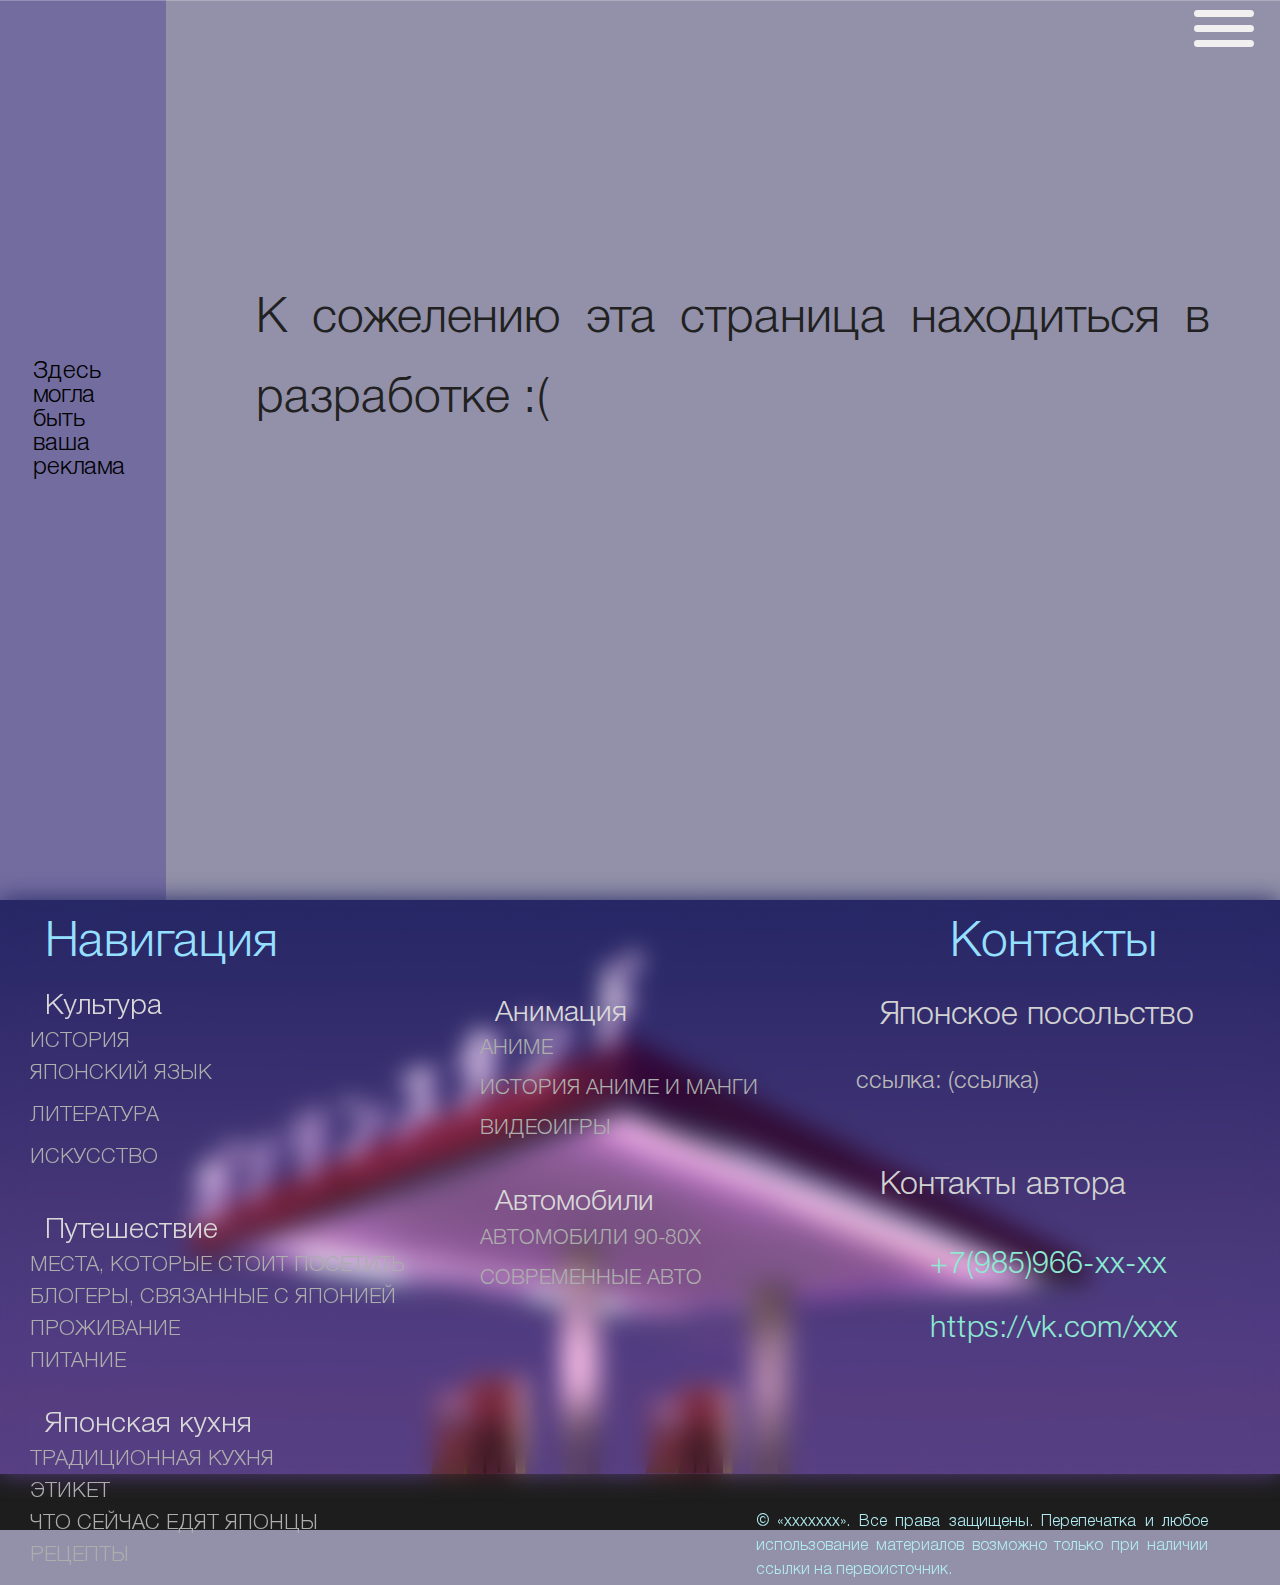
<file: level_2/about_me/about_me.html>
<!DOCTYPE html>
<html lang="en">
<head>
    <meta charset="UTF-8">
    <meta http-equiv="X-UA-Compatible" content="IE=edge">
    <meta name="viewport" content="width=device-width, initial-scale=1.0">
    
    <script src="../../app.js" defer></script> 
    <script src="https://ajax.googleapis.com/ajax/libs/jquery/3.6.4/jquery.min.js" defer></script>
    <!-- стили -->
    <link rel="stylesheet" href="about_me.css">
    <script src="../../app.js" defer></script>

    <title>About me</title>
</head>
<body>
    
    <!-- бургер -->
    <div class="navigat">
        <div class="menu" id="btn">
          <!-- onclick="myFunction()" -->
              <button class="header_menu_btn">
                <span></span>
                <span></span>
                <span></span>
              </button> 
    
              <div class="menu_nav">
                <dl class="menu_dl">
                  <dt class="menu_dt">
                    <a class="menu_link" href="../../index.html">Главная</a>
                  </dt>
                  <dt class="menu_dt">
                    <a class="menu_link" href="../../level_2/web_map/web_map.html">Карта сайта</a>
                  </dt>
                  <dt class="menu_dt">
                    <a class="menu_link" href="#bottom">Навигация</a> 
                  </dt>
                  <!-- <dt class="menu_dt">
                    <a class="menu_link" href="/level_2/about_me/about_me.html">Об авторе</a>
                  </dt> -->
                </dl>
              </div> 
        </div>
      </div>


    <!-- реклама -->
    <div class="ad_div">
        <div class="ad_block">
            <h6>Здесь могла быть ваша реклама</h6>
        </div>
    </div>


    <!-- текст -->
    <div class="about_me_div">
        <p class="about_me_p">К сожелению эта страница находиться в разработке :(</p>
    </div>

    <!-- подвал -->
    <footer id="bottom">
      <div  class="footer">
       <h4 class="h4_footer_nav">Навигация</h4>
        <dl class="footer_dl_left">
          <dt class="footer_dt"><a class="footer_link_topic" href="../../level_2/culture/culture.html">Культура</a></dt>
            <dd class="left"><a class="footer_link" href="../../level_2/culture/culture.html#history">История</a></dd>
            <dd class="left"><a class="footer_link" href="../../level_2/culture/culture.html#langu">Японский язык</p></a></dd>
            <dd class="left"><a class="footer_link" href="../../level_2/culture/culture.html#reads">Литература</p></a></dd>
            <dd class="left"><a class="footer_link" href="../../level_2/culture/culture.html#arts">Искусство</p></a></dd>
          <dt class="footer_dt"><a class="footer_link_topic" href="../../level_2/travel/travel.html">Путешествие</a></dt>
            <dd class="left"><a class="footer_link" href="../../level_2/travel/travel.html">Места, которые стоит посетить</a></dd>
            <dd class="left"><a class="footer_link" href="../../level_2/travel/travel.html">Блогеры, связанные с Японией</a></dd>
            <dd class="left"><a class="footer_link" href="../../level_2/travel/travel.html">Проживание</a></dd>
            <dd class="left"><a class="footer_link" href="../../level_2/travel/travel.html">Питание</a></dd>
          <dt class="footer_dt"><a class="footer_link_topic" href="../../level_2/food/food.html">Японская кухня</a></dt>
            <dd class="left"><a class="footer_link" href="../../level_2/food/food.html#history_food">Традиционная кухня</a></dd>
            <dd class="left"><a class="footer_link" href="../../level_2/food/food.html#rulls">Этикет</a></dd>
            <dd class="left"><a class="footer_link" href="../../level_2/food/food.html#eats">Что сейчас едят Японцы</a></dd>
            <dd class="left"><a class="footer_link" href="../../level_2/food/food.html#recepts">Рецепты</a></dd>
        </dl> 
        <dl class="footer_dl_right">
          <dt class="footer_dt_right"><a class="footer_link_topic" href="../../level_2/anime/anime.html">Анимация</a></dt>
          <dd class="right"><a class="footer_link" href="../../level_2/anime/anime.html#anime">Аниме</a></dd>
          <dd class="right"><a class="footer_link" href="../../level_2/anime/anime.html#anime_history">История аниме и манги</a></dd>
          <dd class="right"><a class="footer_link" href="../../level_2/anime/anime.html#games">Видеоигры</a></dd>
        <dt class="footer_dt_right"><a class="footer_link_topic" href="../../level_2/cars/cars.html">Автомобили</a></dt>
          <dd class="right"><a class="footer_link" href="../../level_2/cars/cars.html">Автомобили 90-80х</a></dd>
          <dd class="right"><a class="footer_link" href="../../level_2/cars/cars.html">Современные авто</a></dd>
        </dl>

        <h4 class="h4_footer_cont">Контакты</h4>
        <h5 class="h5_footer_cont">Японское посольство</h5>
        <p class="link_posol">ссылка: (ссылка)</p>
        <h5 class="h5_footer_cont_2">Контакты автора</h5>
        <dl class="footer_dl_contacts">
        <dt class="footer_dt_contacts"><a class="me"><nobr>+7(985)966-xx-xx</nobr></a></dt>
        <dt class="footer_dt_contacts"><a class="me_2" href="https://vk.com/xxx">https://vk.com/xxx</a></dt>
        </dl>
        <p class="something">© «xxxxxxx».
             Все права защищены. Перепечатка и любое использование материалов возможно только
              при наличии ссылки на первоисточник.</p>
          
        

        <img class="footer_img" src="../../img/footer_10.jpg">
        <img class="footer_img_no_blur" src="../../img/footer_10.jpg">
      </div>
    </footer>
</body>
</html>
</file>
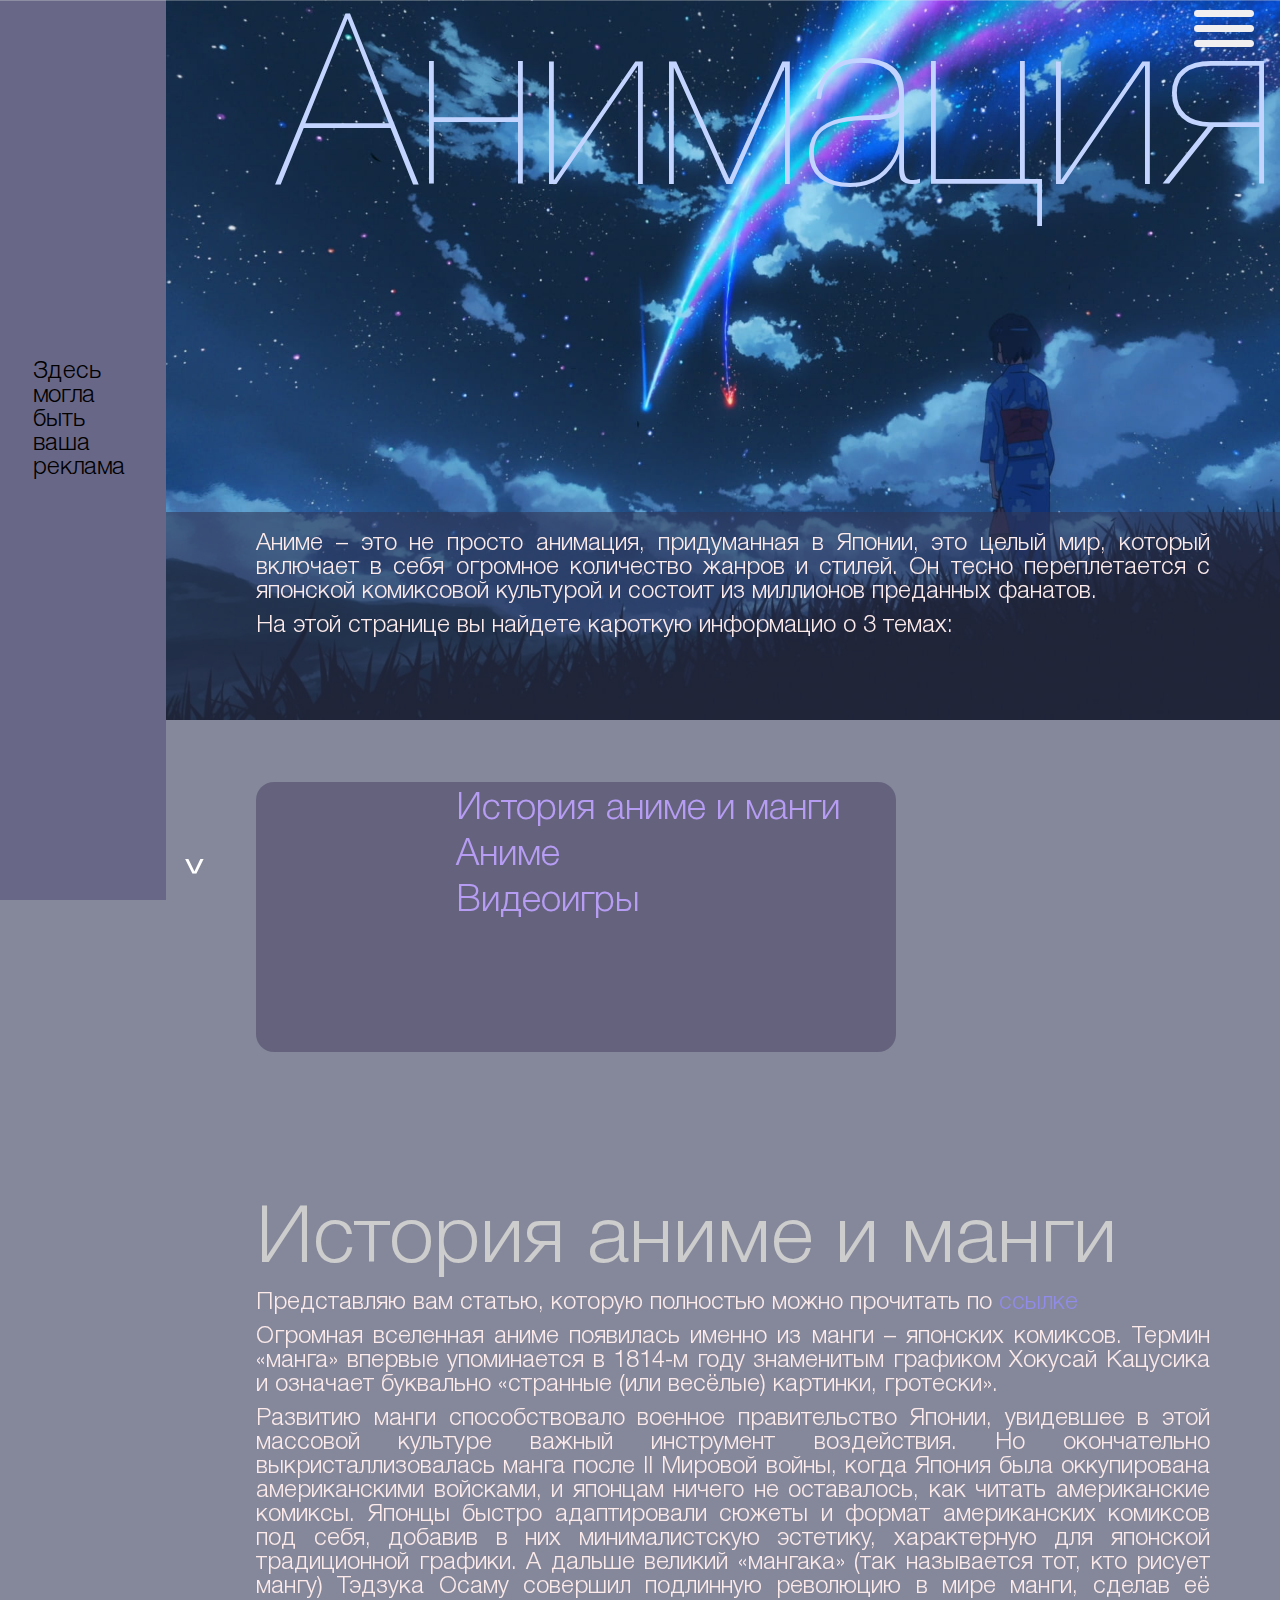
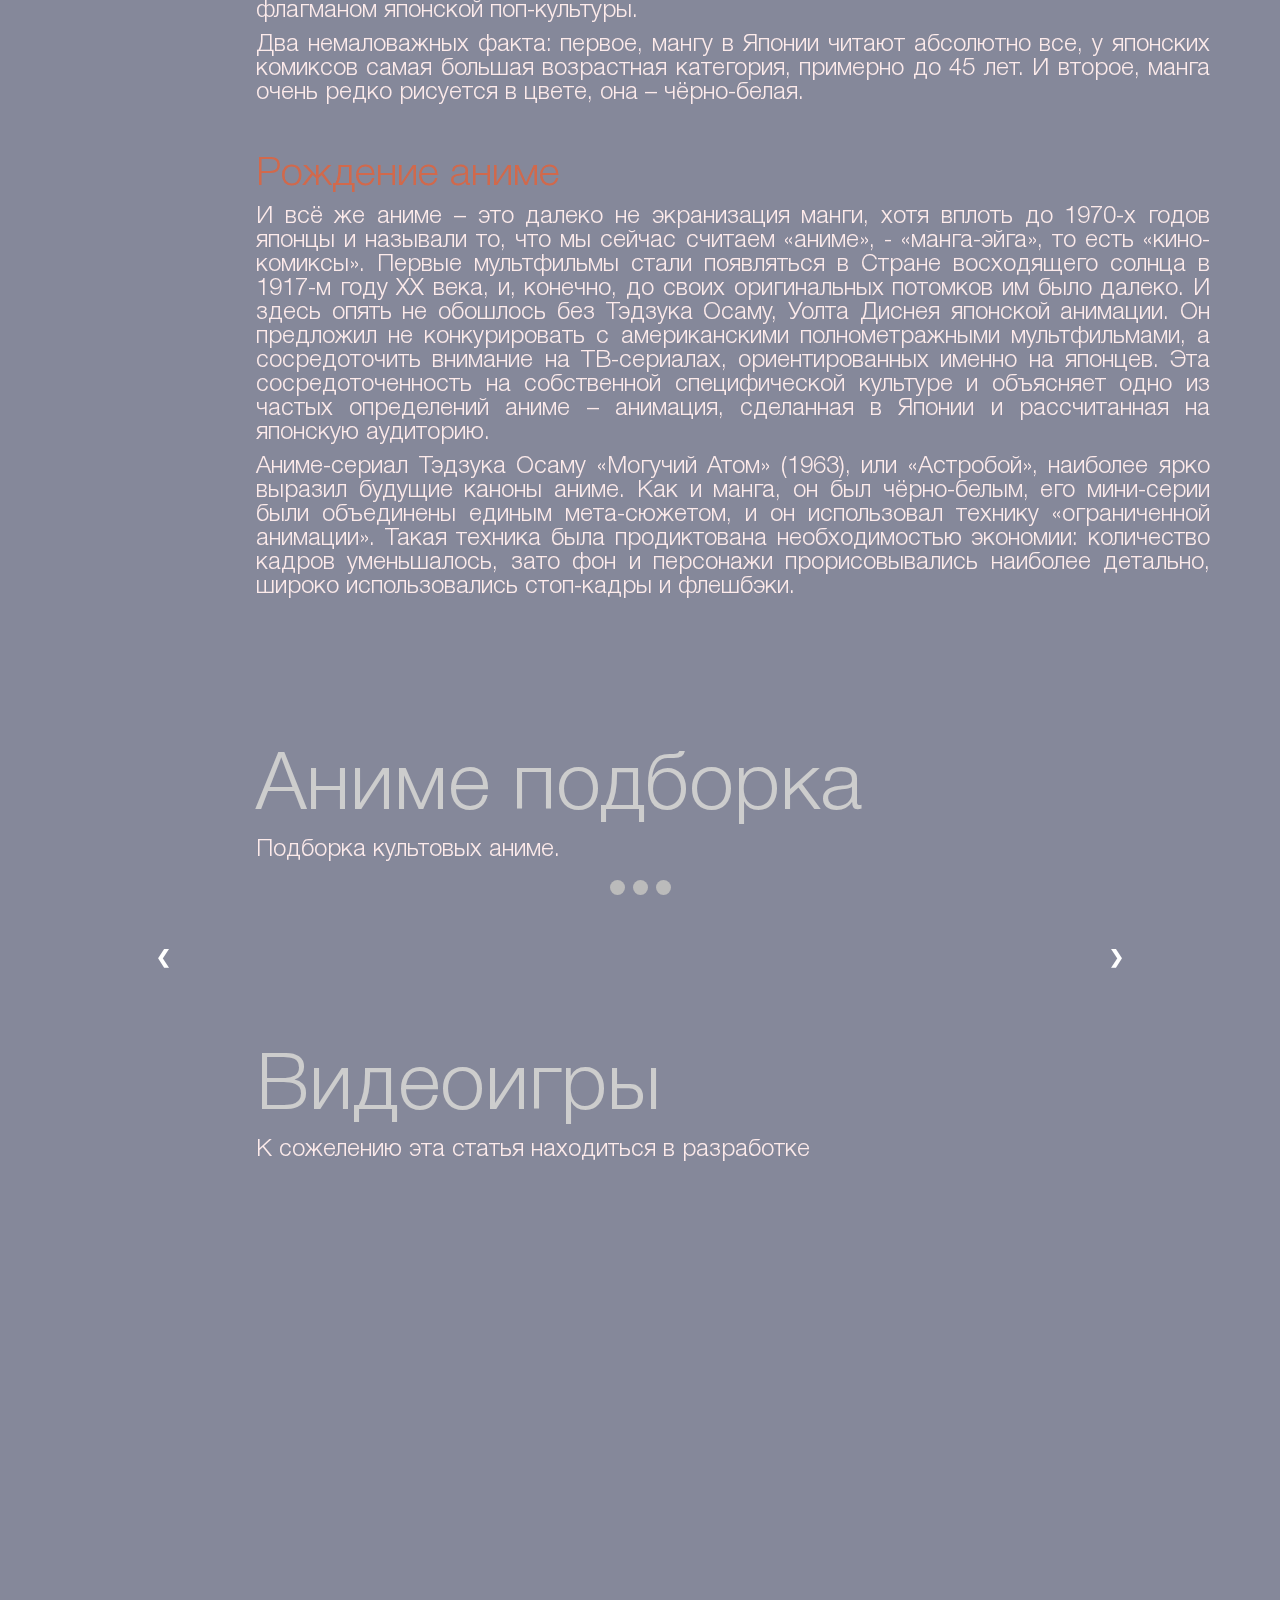
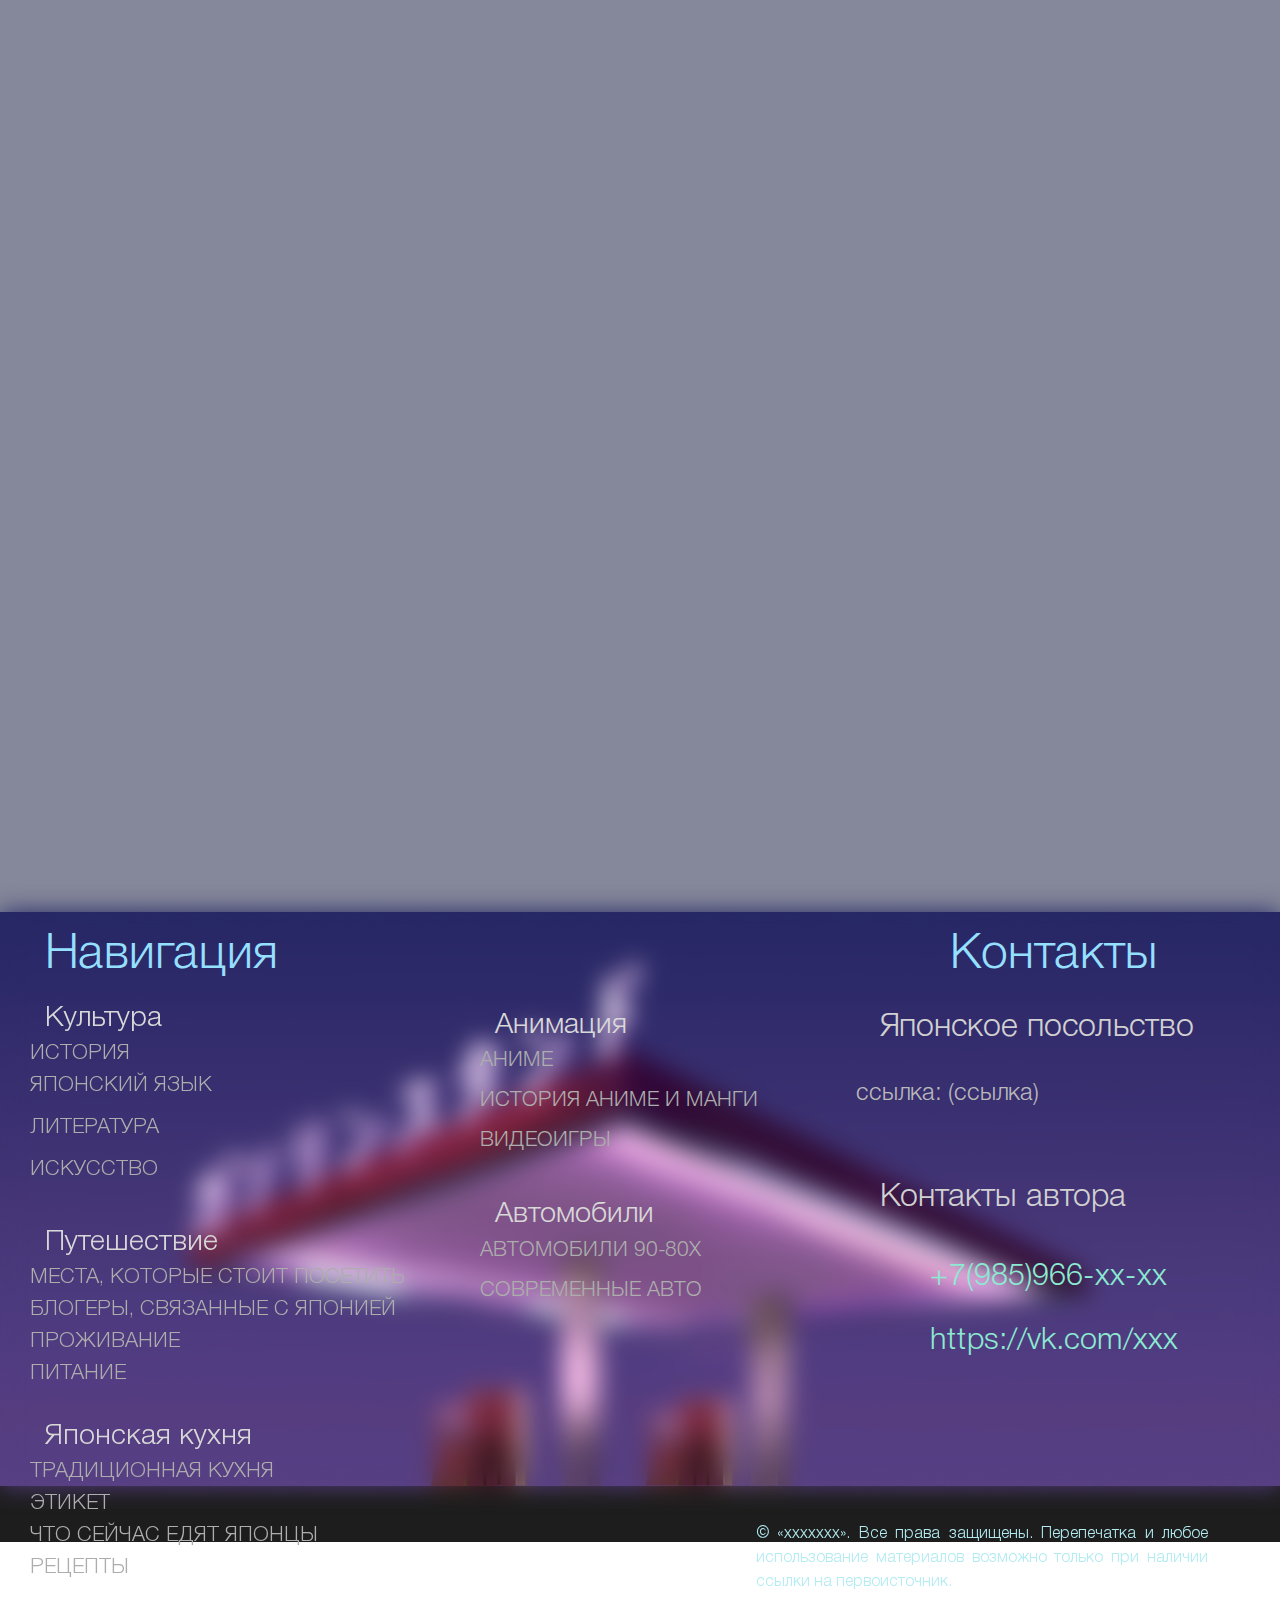
<file: level_2/anime/anime.html>
<!DOCTYPE html>
<html>
<head> 
  
  <meta charset="UTF-8">
  <meta http-equiv="X-UA-Compatible" content="IE=edge"><!--wtf-->
  <meta name="viewport" content="width=device-width, initial-scale=1.0"><!--wtf-->

  <script src="../../app.js" defer></script> 
  <script src="https://ajax.googleapis.com/ajax/libs/jquery/3.6.4/jquery.min.js" defer></script>
  <!-- стили -->
  <link rel="stylesheet" href="anime.css">
  <script src="../../app.js" defer></script> 
  

  <title>Anime</title>
  </head>
  
  
  <body>
    <header id="hero"></header>
    <!-- меню бургер open-->
  <div class="navigat">
    <div class="menu" id="btn">
      <!-- onclick="myFunction()" -->
          <button class="header_menu_btn">
            <span></span>
            <span></span>
            <span></span>
          </button> 

          <div class="menu_nav">
            <dl class="menu_dl">
              <dt class="menu_dt">
                <a class="menu_link" href="../../index.html">Главная</a>
              </dt>
              <dt class="menu_dt">
                <a class="menu_link" href="../../level_2/web_map/web_map.html">Карта сайта</a>
              </dt>
              <dt class="menu_dt">
                <a class="menu_link" href="#bottom">Навигация</a> 
              </dt>
              <dt class="menu_dt">
                <a class="menu_link" href="../../level_2/about_me/about_me.html">Об авторе</a>
              </dt>
            </dl>
          </div> 
    </div>
  </div>

  <!-- стрелки -->
    <div class="arrows">
        <a class="buttons_top_foot" id="to_top" href="#hero" title="вверх страницы">^</a>
        <a class="buttons_top_foot" id="to_foot" style="rotate:180deg" href="#bottom" title="вниз страницы">^</a>
    </div>

    <div class="main_hello" >
        <h1>Анимация</h1>
        <img class="hello_img" src="../../img/anime_1.jpg">
    </div>
    
    <!-- реклама -->
    <div class="ad_div">
        <div class="ad_block">
            <h6>Здесь могла быть ваша реклама</h6>
        </div>
    </div>


    <!-- большой контейнер -->
    <div class="container_">
    <!-- контент типо навигации повторяется во всех топиках-->
        <div class="hello">
            <p class="one">Аниме – это не просто анимация, придуманная в Японии, 
                это целый мир, который включает в себя огромное количество жанров и 
                стилей. Он тесно переплетается с японской комиксовой культурой и состоит 
                из миллионов преданных фанатов.</p>
            <p class="one">На этой странице вы найдете кароткую информацио о 3 темах:</p>
        </div>
        <!-- табл с навигацией по стр -->
        <div class="navi_content">
            <dl>
                <dt>
                    <a class="menu_link_" href="#anime_history">История аниме и манги</a>
                </dt>
                <dt>
                    <a class="menu_link_" href="#anime">Аниме</a>
                </dt>
                <dt>
                <a class="menu_link_" href="#games">Видеоигры</a> 
                </dt>
            </dl>
        </div>
        <!-- контент------------ -->
        <div class="content">

            <!-- История -->
            <div class="histiry_content">
                <h2 id="anime_history">История аниме и манги</h2>
                <p>Представляю вам статью, которую полностью можно
                    прочитать по <a class="a_source" href="https://www.filmpro.ru/materials/65537">ссылке</a>
                </p>
                <p>
                    Огромная вселенная аниме появилась именно из манги – японских комиксов.
                     Термин «манга» впервые упоминается в 1814-м году знаменитым графиком 
                     Хокусай Кацусика и означает буквально «странные (или весёлые) картинки, гротески».
                </p>
                <p>
                    Развитию манги способствовало военное правительство Японии, увидевшее в этой 
                    массовой культуре важный инструмент воздействия. Но окончательно выкристаллизовалась
                     манга после II Мировой войны, когда Япония была оккупирована американскими войсками,
                      и японцам ничего не оставалось, как читать американские комиксы. Японцы быстро 
                      адаптировали сюжеты и формат американских комиксов под себя, добавив в них
                       минималистскую эстетику, характерную для японской традиционной графики. А 
                       дальше великий «мангака» (так называется тот, кто рисует мангу) Тэдзука 
                       Осаму совершил подлинную революцию в мире манги, сделав её флагманом 
                       японской поп-культуры.
                </p>
                <p>
                    Два немаловажных факта: первое, мангу в Японии читают абсолютно все, у японских
                     комиксов самая большая возрастная категория, примерно до 45 лет. И второе, 
                     манга очень редко рисуется в цвете, она – чёрно-белая.
                </p>
                <h3>Рождение аниме</h3>
                <p>
                    И всё же аниме – это далеко не экранизация манги, хотя вплоть до 1970-х 
                    годов японцы и называли то, что мы сейчас считаем «аниме», - «манга-эйга»,
                     то есть «кино-комиксы». Первые мультфильмы стали появляться в Стране 
                     восходящего солнца в 1917-м году ХХ века, и, конечно, до своих оригинальных 
                     потомков им было далеко. И здесь опять не обошлось без Тэдзука Осаму,
                      Уолта Диснея японской анимации. Он предложил не конкурировать с 
                      американскими полнометражными мультфильмами, а сосредоточить 
                      внимание на ТВ-сериалах, ориентированных именно на японцев. 
                      Эта сосредоточенность на собственной специфической культуре 
                      и объясняет одно из частых определений аниме – анимация, 
                      сделанная в Японии и рассчитанная на японскую аудиторию.
                </p>
                <p>
                    Аниме-сериал Тэдзука Осаму «Могучий Атом» (1963), или «Астробой»,
                     наиболее ярко выразил будущие каноны аниме. Как и манга, 
                     он был чёрно-белым, его мини-серии были объединены единым мета-сюжетом, 
                     и он использовал технику «ограниченной анимации». Такая техника
                      была продиктована необходимостью экономии: количество кадров уменьшалось,
                       зато фон и персонажи прорисовывались наиболее детально, широко
                        использовались стоп-кадры и флешбэки.
                </p>

                <h2 id="anime">Аниме подборка</h2>
                <p>
                    Подборка культовых аниме.
                </p>
                <div class="slideshow-container">
                    <div class="mySlides fade">
                      <div class="numbertext">1 / 3</div>
                      <img src="../../img/anime_slide_1.jpg" style="width:100%">
                      <div class="text">Унесённые призраками</div>
                    </div>
                    
                    <div class="mySlides fade">
                      <div class="numbertext">2 / 3</div>
                      <img class="slide_img" class="" src="../../img/anime_slide_2.jpg" style="width:100%">
                      <div class="text">Возвращение кота</div>
                    </div>
                    
                    <div class="mySlides fade">
                      <div class="numbertext">3 / 3</div>
                      <img class="slide_img" class="slide_img" src="../../img/anime_slide_3.jpg" style="width:100%">
                      <div class="text">Принцесса Мононоке</div>
                    </div>
                    
                    <a class="prev" onclick="plusSlides(-1)">❮</a>
                    <a class="next" onclick="plusSlides(1)">❯</a>
                    
                    </div>
                    <br>
                    
                    <div style="text-align:center">
                      <span class="dot" onclick="currentSlide(1)"></span> 
                      <span class="dot" onclick="currentSlide(2)"></span> 
                      <span class="dot" onclick="currentSlide(3)"></span> 
                    </div>
                
               

                
                    <h2 id="games">Видеоигры</h2>
                    <p class="">К сожелению эта статья находиться в разработке</p>
                    


            </div>
        </div>
</div><!--закрыв большой контайнер-->


    <!-- подвал -->
      

    <footer id="bottom">
        <div  class="footer">
         <h4 class="h4_footer_nav">Навигация</h4>
          <dl class="footer_dl_left">
            <dt class="footer_dt"><a class="footer_link_topic" href="../../level_2/culture/culture.html">Культура</a></dt>
              <dd class="left"><a class="footer_link" href="../../level_2/culture/culture.html#history">История</a></dd>
              <dd class="left"><a class="footer_link" href="../../level_2/culture/culture.html#langu">Японский язык</p></a></dd>
              <dd class="left"><a class="footer_link" href="../../level_2/culture/culture.html#reads">Литература</p></a></dd>
              <dd class="left"><a class="footer_link" href="../../level_2/culture/culture.html#arts">Искусство</p></a></dd>
            <dt class="footer_dt"><a class="footer_link_topic" href="../../level_2/travel/travel.html">Путешествие</a></dt>
              <dd class="left"><a class="footer_link" href="../../level_2/travel/travel.html">Места, которые стоит посетить</a></dd>
              <dd class="left"><a class="footer_link" href="../../level_2/travel/travel.html">Блогеры, связанные с Японией</a></dd>
              <dd class="left"><a class="footer_link" href="../../level_2/travel/travel.html">Проживание</a></dd>
              <dd class="left"><a class="footer_link" href="../../level_2/travel/travel.html">Питание</a></dd>
            <dt class="footer_dt"><a class="footer_link_topic" href="../../level_2/food/food.html">Японская кухня</a></dt>
              <dd class="left"><a class="footer_link" href="../../level_2/food/food.html#history_food">Традиционная кухня</a></dd>
              <dd class="left"><a class="footer_link" href="../../level_2/food/food.html#rulls">Этикет</a></dd>
              <dd class="left"><a class="footer_link" href="../../level_2/food/food.html#eats">Что сейчас едят Японцы</a></dd>
              <dd class="left"><a class="footer_link" href="../../level_2/food/food.html#recepts">Рецепты</a></dd>
          </dl> 
          <dl class="footer_dl_right">
            <dt class="footer_dt_right"><a class="footer_link_topic" href="../../level_2/anime/anime.html">Анимация</a></dt>
            <dd class="right"><a class="footer_link" href="../../level_2/anime/anime.html#anime">Аниме</a></dd>
            <dd class="right"><a class="footer_link" href="../../level_2/anime/anime.html#anime_history">История аниме и манги</a></dd>
            <dd class="right"><a class="footer_link" href="../../level_2/anime/anime.html#games">Видеоигры</a></dd>
          <dt class="footer_dt_right"><a class="footer_link_topic" href="../../level_2/cars/cars.html">Автомобили</a></dt>
            <dd class="right"><a class="footer_link" href="../../level_2/cars/cars.html">Автомобили 90-80х</a></dd>
            <dd class="right"><a class="footer_link" href="../../level_2/cars/cars.html">Современные авто</a></dd>
          </dl>
  
          <h4 class="h4_footer_cont">Контакты</h4>
          <h5 class="h5_footer_cont">Японское посольство</h5>
          <p class="link_posol">ссылка: (ссылка)</p>
          <h5 class="h5_footer_cont_2">Контакты автора</h5>
          <dl class="footer_dl_contacts">
          <dt class="footer_dt_contacts"><a class="me"><nobr>+7(985)966-xx-xx</nobr></a></dt>
          <dt class="footer_dt_contacts"><a class="me_2" href="https://vk.com/xxx">https://vk.com/xxx</a></dt>
          </dl>
          <p class="something">© «xxxxxxx».
               Все права защищены. Перепечатка и любое использование материалов возможно только
                при наличии ссылки на первоисточник.</p>
            
          
  
          <img class="footer_img" src="../../img/footer_10.jpg">
          <img class="footer_img_no_blur" src="../../img/footer_10.jpg">
        </div>
      </footer>


</html>
</file>
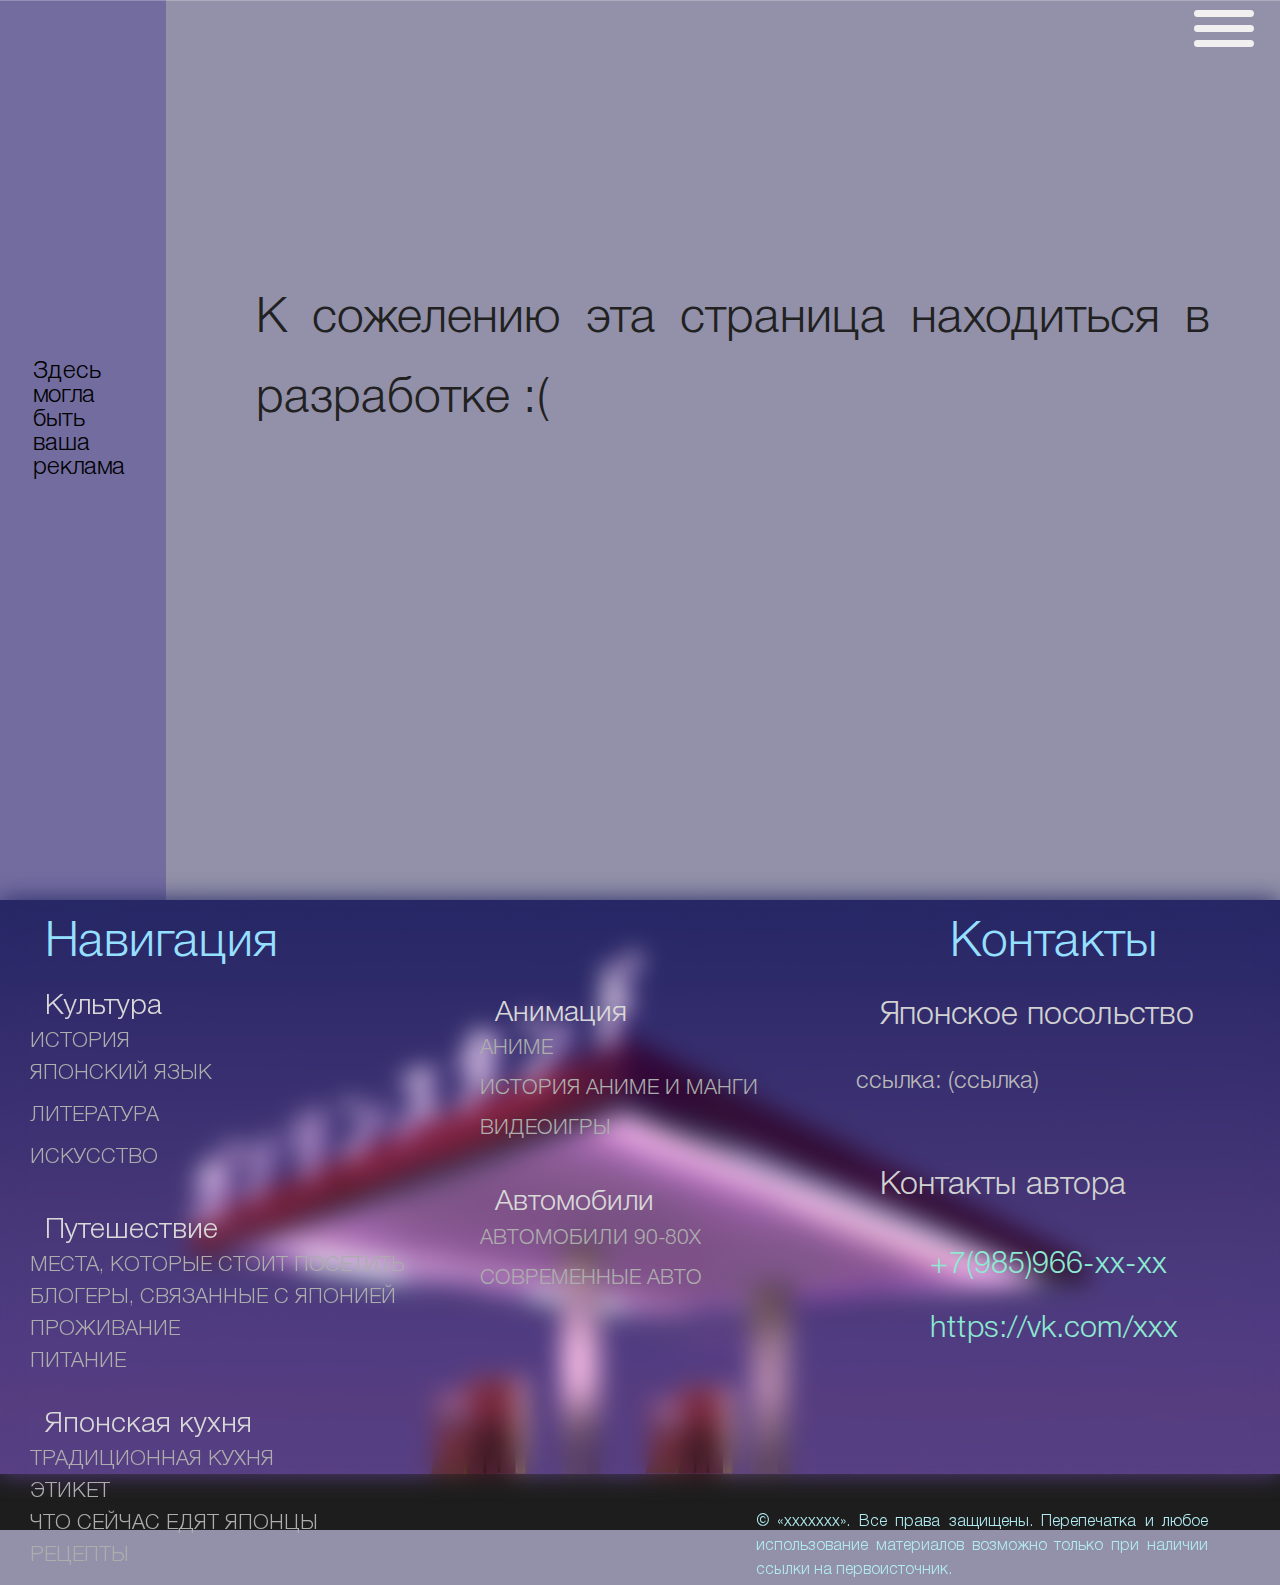
<file: level_2/cars/cars.html>
<!DOCTYPE html>
<html lang="en">
<head>
    <meta charset="UTF-8">
    <meta http-equiv="X-UA-Compatible" content="IE=edge">
    <meta name="viewport" content="width=device-width, initial-scale=1.0">
    
    <script src="../../app.js" defer></script> 
    <script src="https://ajax.googleapis.com/ajax/libs/jquery/3.6.4/jquery.min.js" defer></script>
    <!-- стили -->
    <link rel="stylesheet" href="../../level_2/about_me/about_me.css">
    <script src="../../app.js" defer></script>

    <title>Cars</title>
</head>
<body>
    
    <!-- бургер -->
    <div class="navigat">
        <div class="menu" id="btn">
          <!-- onclick="myFunction()" -->
              <button class="header_menu_btn">
                <span></span>
                <span></span>
                <span></span>
              </button> 
    
              <div class="menu_nav">
                <dl class="menu_dl">
                  <dt class="menu_dt">
                    <a class="menu_link" href="../../index.html">Главная</a>
                  </dt>
                  <dt class="menu_dt">
                    <a class="menu_link" href="../../level_2/web_map/web_map.html">Карта сайта</a>
                  </dt>
                  <dt class="menu_dt">
                    <a class="menu_link" href="#bottom">Навигация</a> 
                  </dt>
                  <dt class="menu_dt">
                    <a class="menu_link" href="../..../../level_2/about_me/about_me.html">Об авторе</a>
                  </dt>
                </dl>
              </div> 
        </div>
      </div>


    <!-- реклама -->
    <div class="ad_div">
        <div class="ad_block">
            <h6>Здесь могла быть ваша реклама</h6>
        </div>
    </div>


    <!-- текст -->
    <div class="about_me_div">
        <p class="about_me_p">К сожелению эта страница находиться в разработке :(</p>
    </div>

    <!-- подвал -->
    <footer id="bottom">
      <div  class="footer">
       <h4 class="h4_footer_nav">Навигация</h4>
        <dl class="footer_dl_left">
          <dt class="footer_dt"><a class="footer_link_topic" href="../../level_2/culture/culture.html">Культура</a></dt>
            <dd class="left"><a class="footer_link" href="../../level_2/culture/culture.html#history">История</a></dd>
            <dd class="left"><a class="footer_link" href="../../level_2/culture/culture.html#langu">Японский язык</p></a></dd>
            <dd class="left"><a class="footer_link" href="../../level_2/culture/culture.html#reads">Литература</p></a></dd>
            <dd class="left"><a class="footer_link" href="../../level_2/culture/culture.html#arts">Искусство</p></a></dd>
          <dt class="footer_dt"><a class="footer_link_topic" href="../../level_2/travel/travel.html">Путешествие</a></dt>
            <dd class="left"><a class="footer_link" href="../../level_2/travel/travel.html">Места, которые стоит посетить</a></dd>
            <dd class="left"><a class="footer_link" href="../../level_2/travel/travel.html">Блогеры, связанные с Японией</a></dd>
            <dd class="left"><a class="footer_link" href="../../level_2/travel/travel.html">Проживание</a></dd>
            <dd class="left"><a class="footer_link" href="../../level_2/travel/travel.html">Питание</a></dd>
          <dt class="footer_dt"><a class="footer_link_topic" href="../../level_2/food/food.html">Японская кухня</a></dt>
            <dd class="left"><a class="footer_link" href="../../level_2/food/food.html#history_food">Традиционная кухня</a></dd>
            <dd class="left"><a class="footer_link" href="../../level_2/food/food.html#rulls">Этикет</a></dd>
            <dd class="left"><a class="footer_link" href="../../level_2/food/food.html#eats">Что сейчас едят Японцы</a></dd>
            <dd class="left"><a class="footer_link" href="../../level_2/food/food.html#recepts">Рецепты</a></dd>
        </dl> 
        <dl class="footer_dl_right">
          <dt class="footer_dt_right"><a class="footer_link_topic" href="../../level_2/anime/anime.html">Анимация</a></dt>
          <dd class="right"><a class="footer_link" href="../../level_2/anime/anime.html#anime">Аниме</a></dd>
          <dd class="right"><a class="footer_link" href="../../level_2/anime/anime.html#anime_history">История аниме и манги</a></dd>
          <dd class="right"><a class="footer_link" href="../../level_2/anime/anime.html#games">Видеоигры</a></dd>
        <dt class="footer_dt_right"><a class="footer_link_topic" href="../../level_2/cars/cars.html">Автомобили</a></dt>
          <dd class="right"><a class="footer_link" href="../../level_2/cars/cars.html">Автомобили 90-80х</a></dd>
          <dd class="right"><a class="footer_link" href="../../level_2/cars/cars.html">Современные авто</a></dd>
        </dl>

        <h4 class="h4_footer_cont">Контакты</h4>
        <h5 class="h5_footer_cont">Японское посольство</h5>
        <p class="link_posol">ссылка: (ссылка)</p>
        <h5 class="h5_footer_cont_2">Контакты автора</h5>
        <dl class="footer_dl_contacts">
        <dt class="footer_dt_contacts"><a class="me"><nobr>+7(985)966-xx-xx</nobr></a></dt>
        <dt class="footer_dt_contacts"><a class="me_2" href="https://vk.com/xxx">https://vk.com/xxx</a></dt>
        </dl>
        <p class="something">© «xxxxxxx».
             Все права защищены. Перепечатка и любое использование материалов возможно только
              при наличии ссылки на первоисточник.</p>
          
        

        <img class="footer_img" src="../../img/footer_10.jpg">
        <img class="footer_img_no_blur" src="../../img/footer_10.jpg">
      </div>
    </footer>
</body>
</html>
</file>
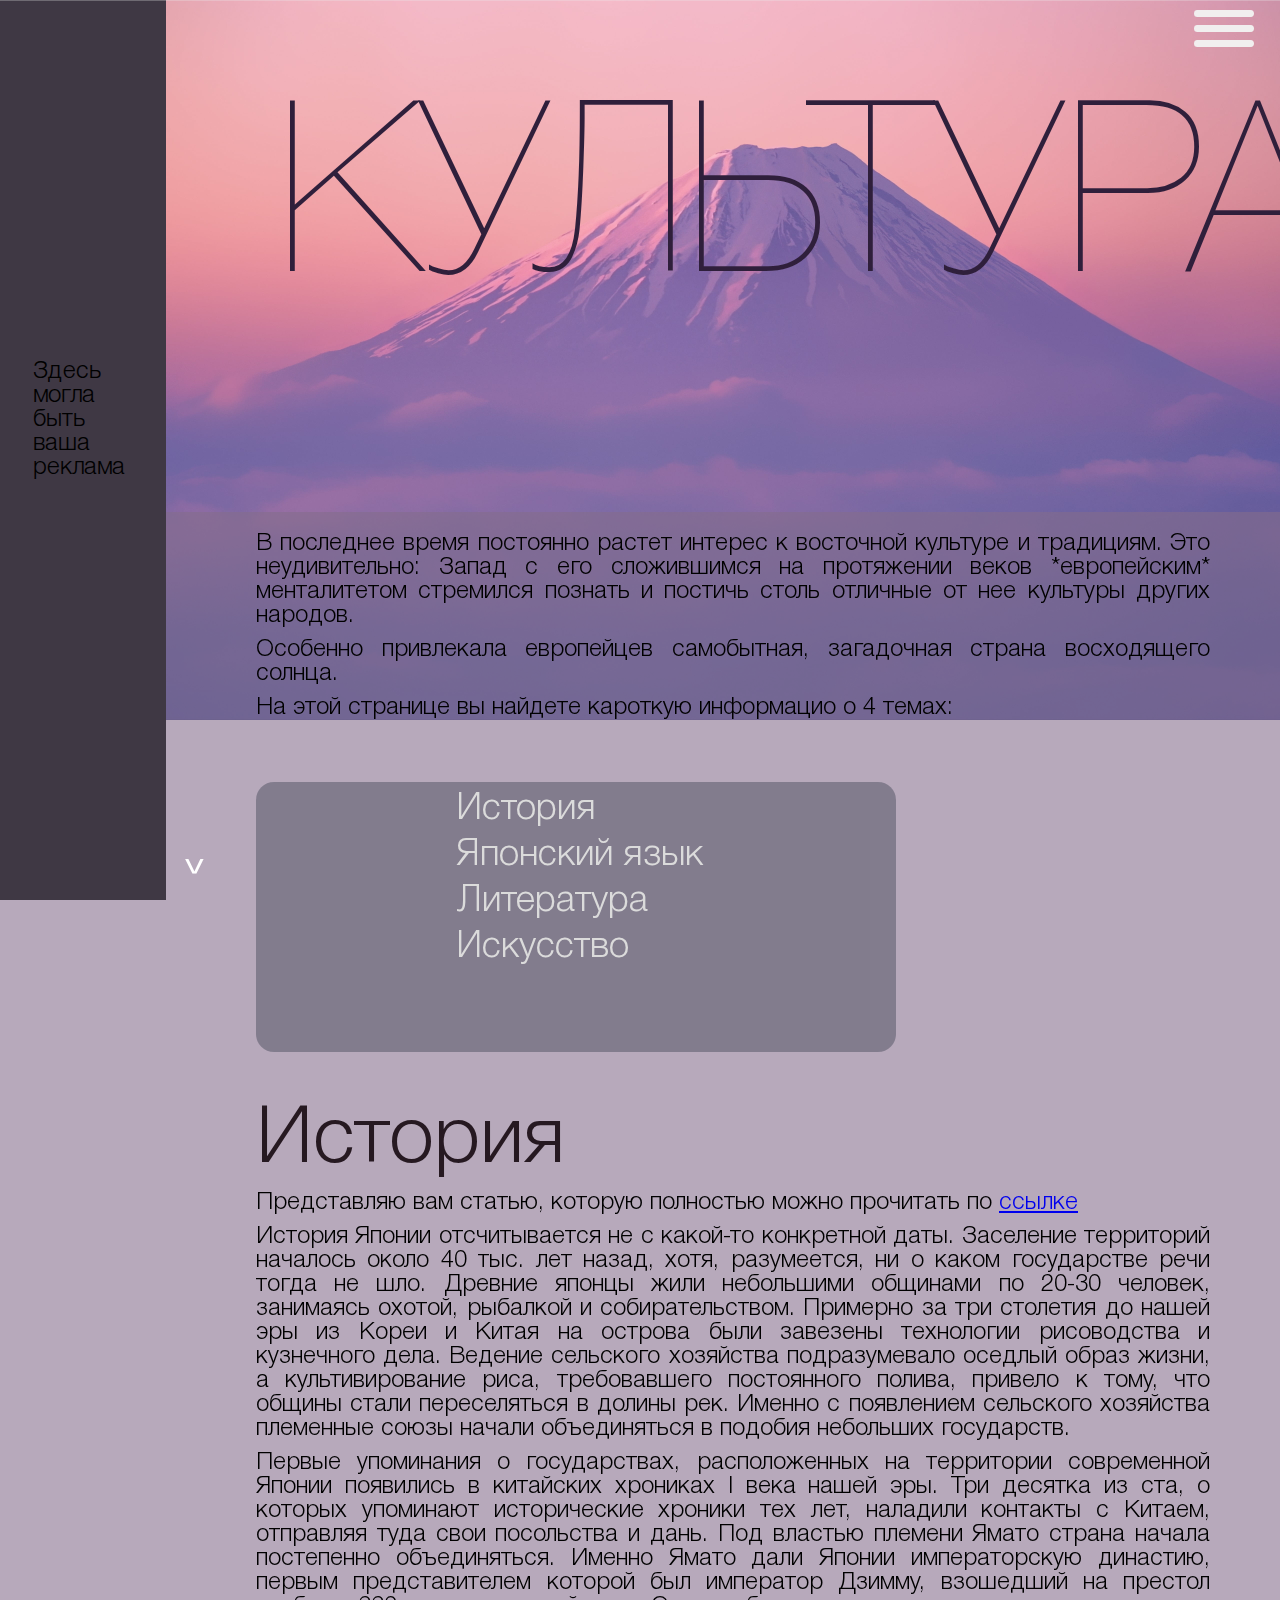
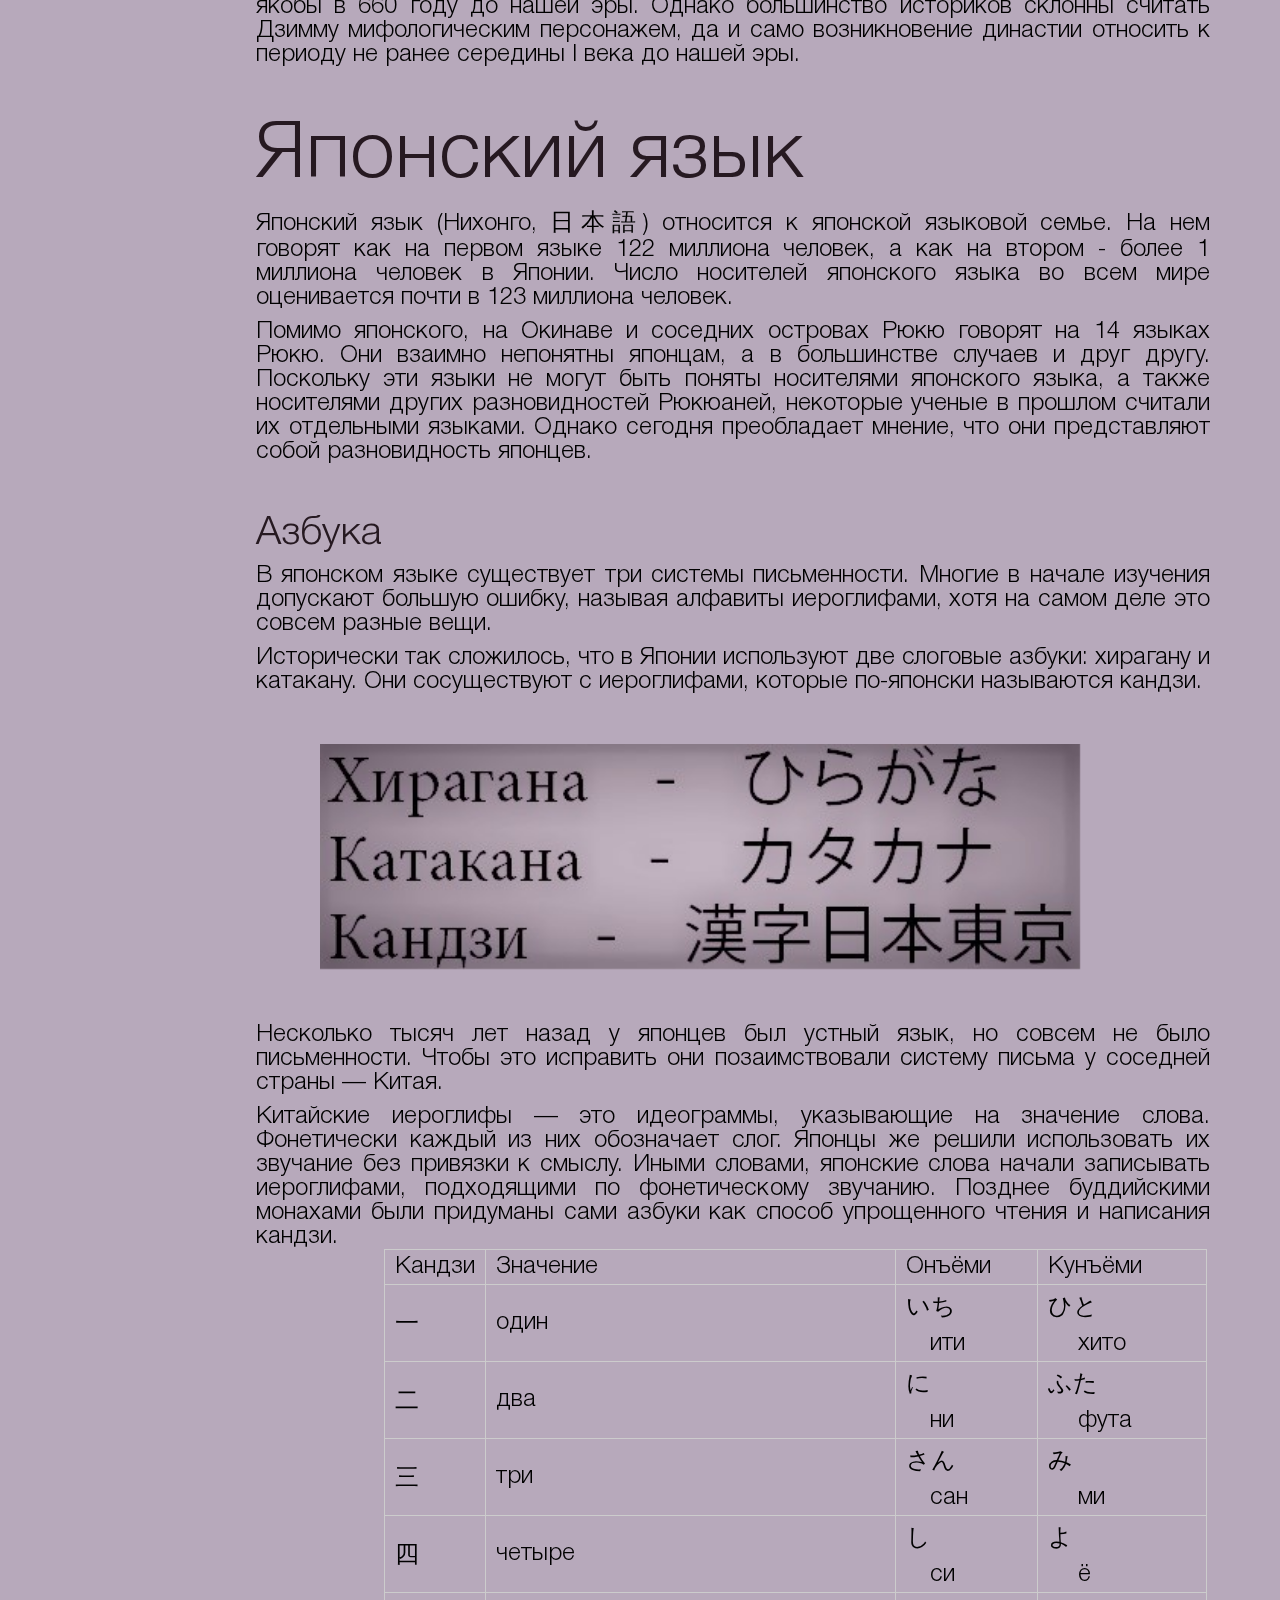
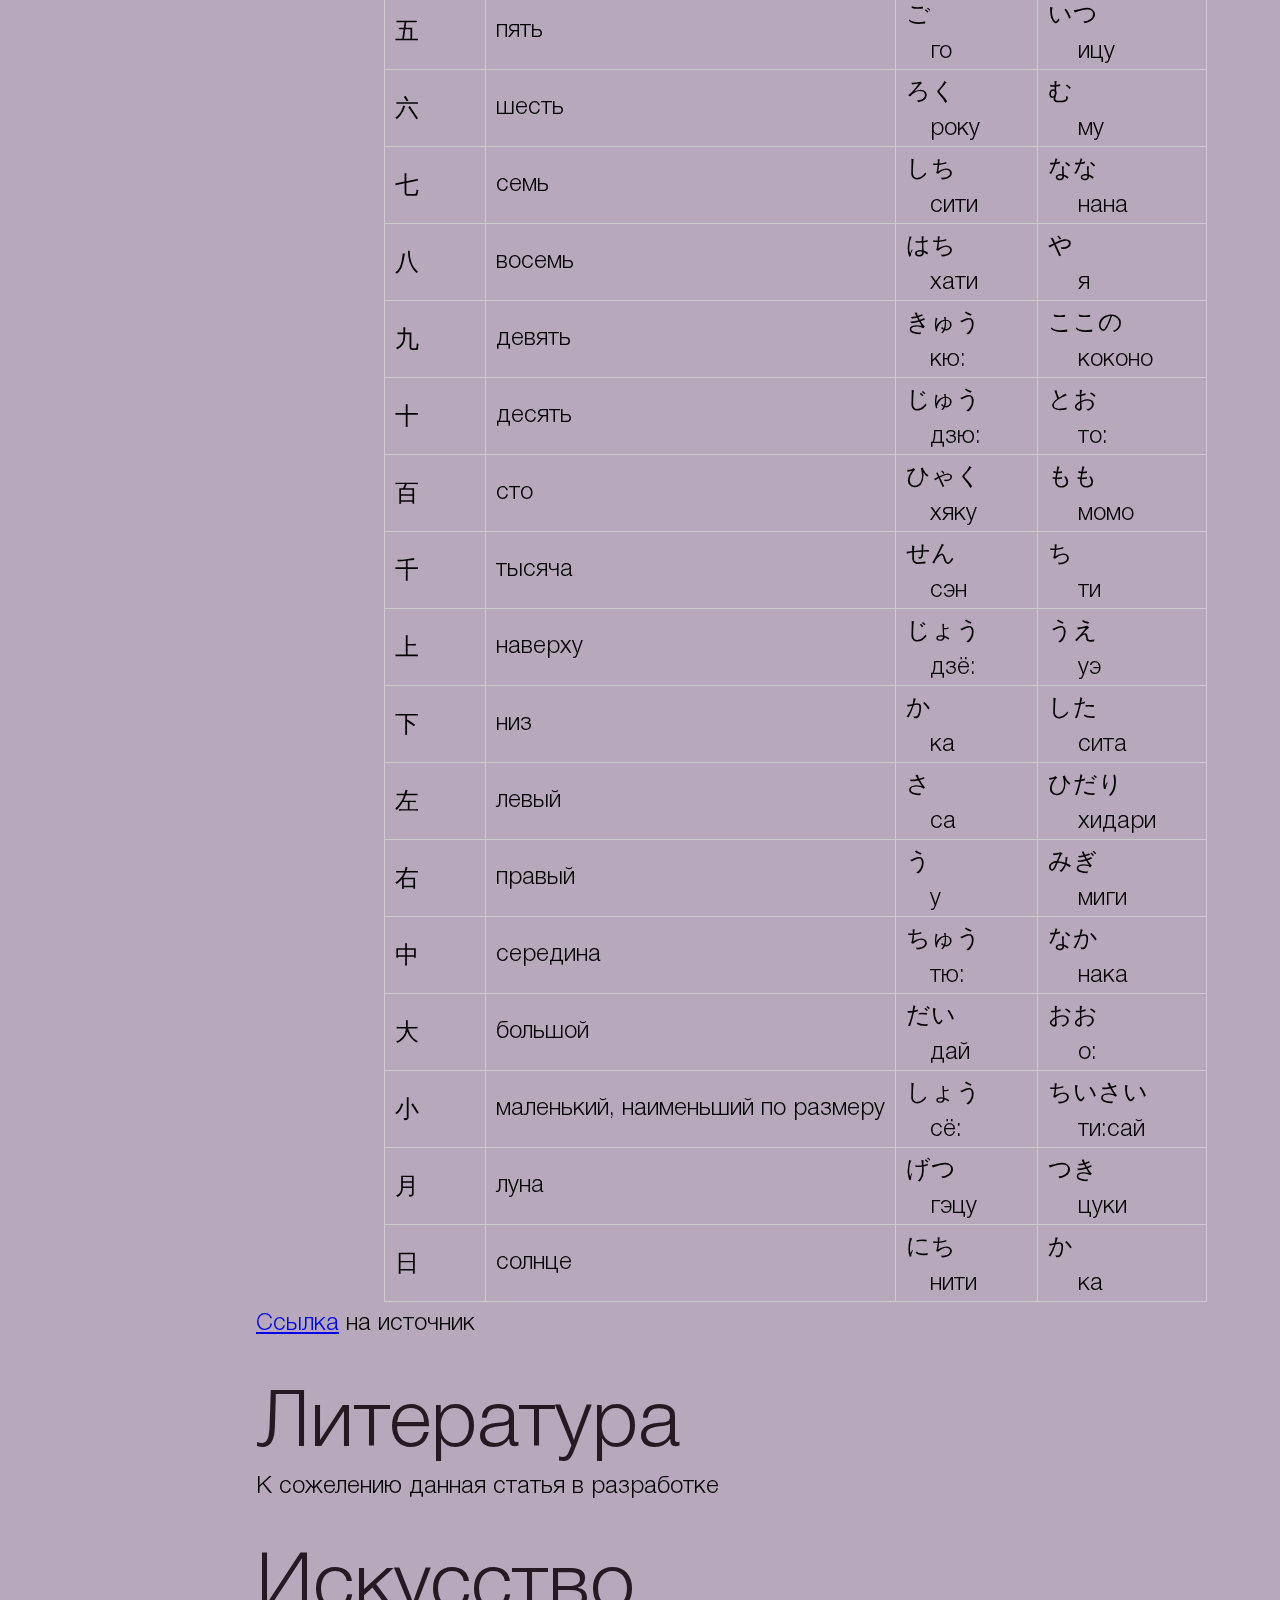
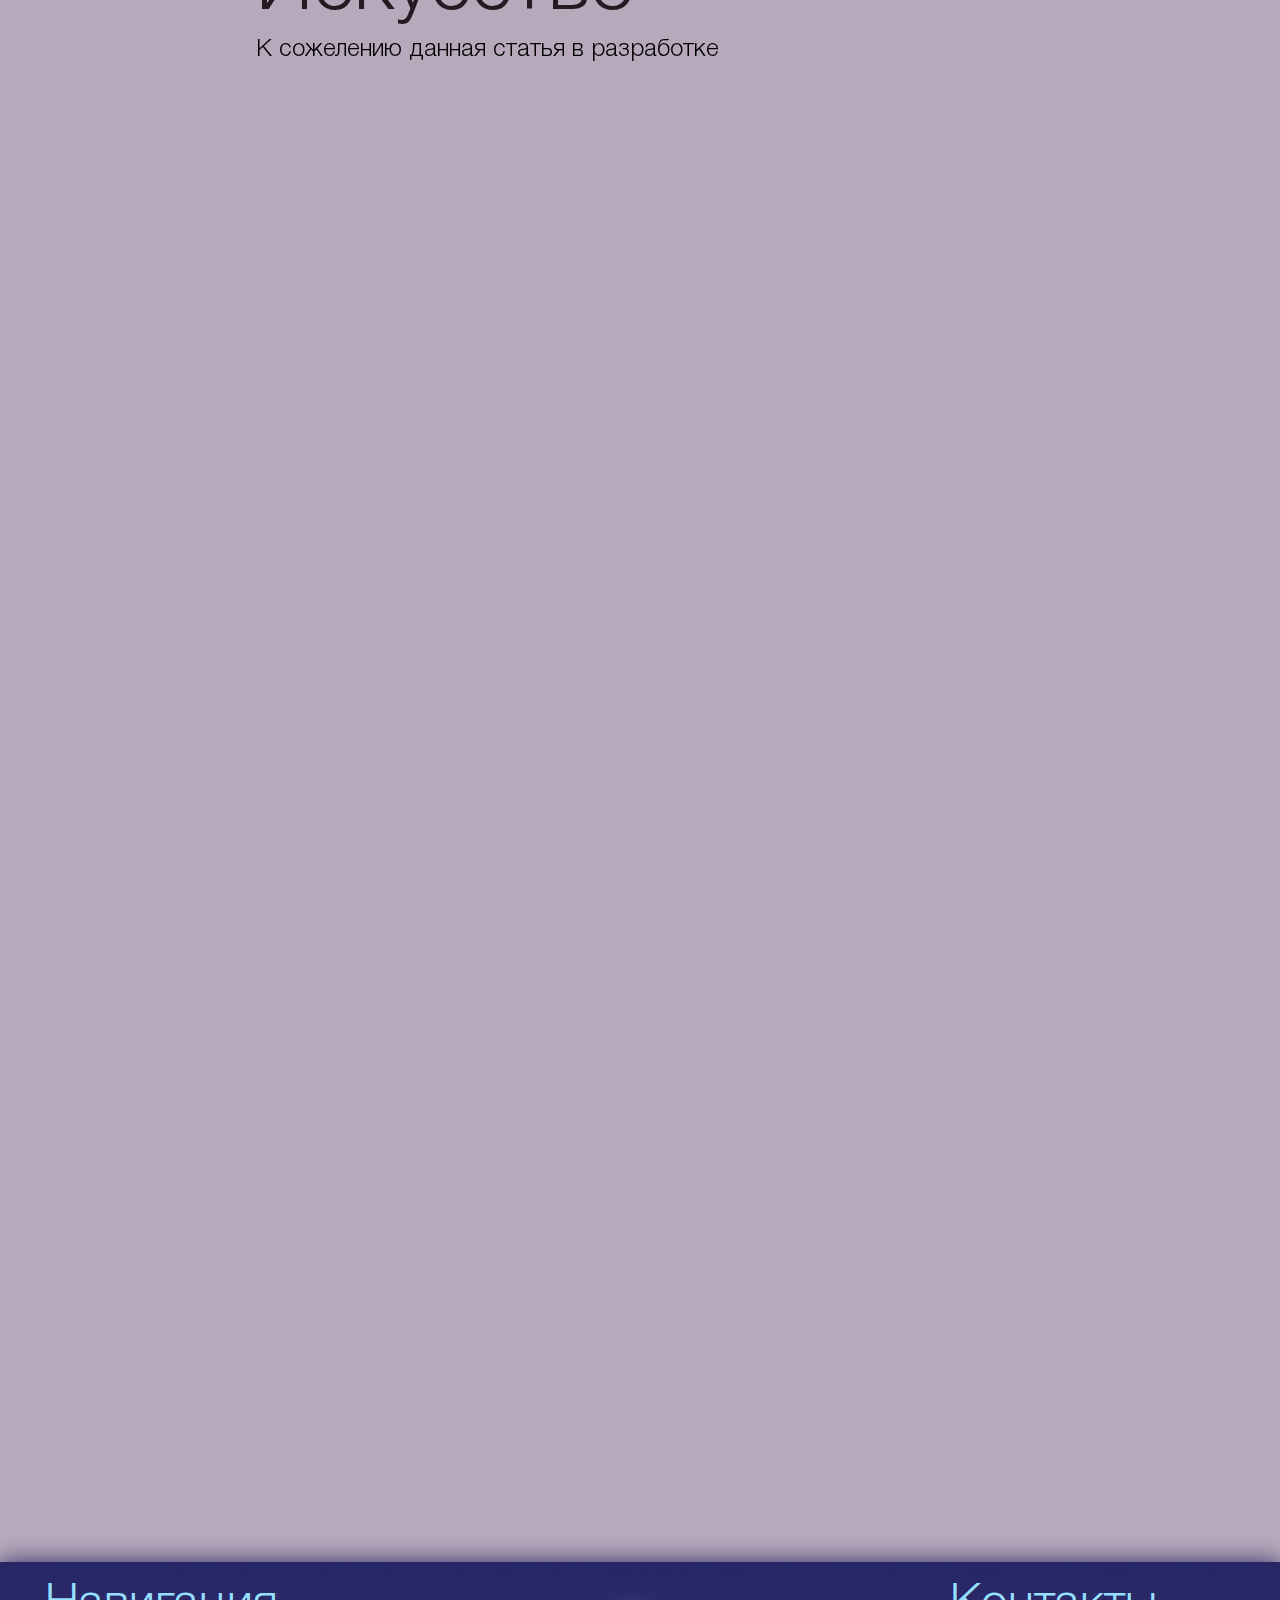
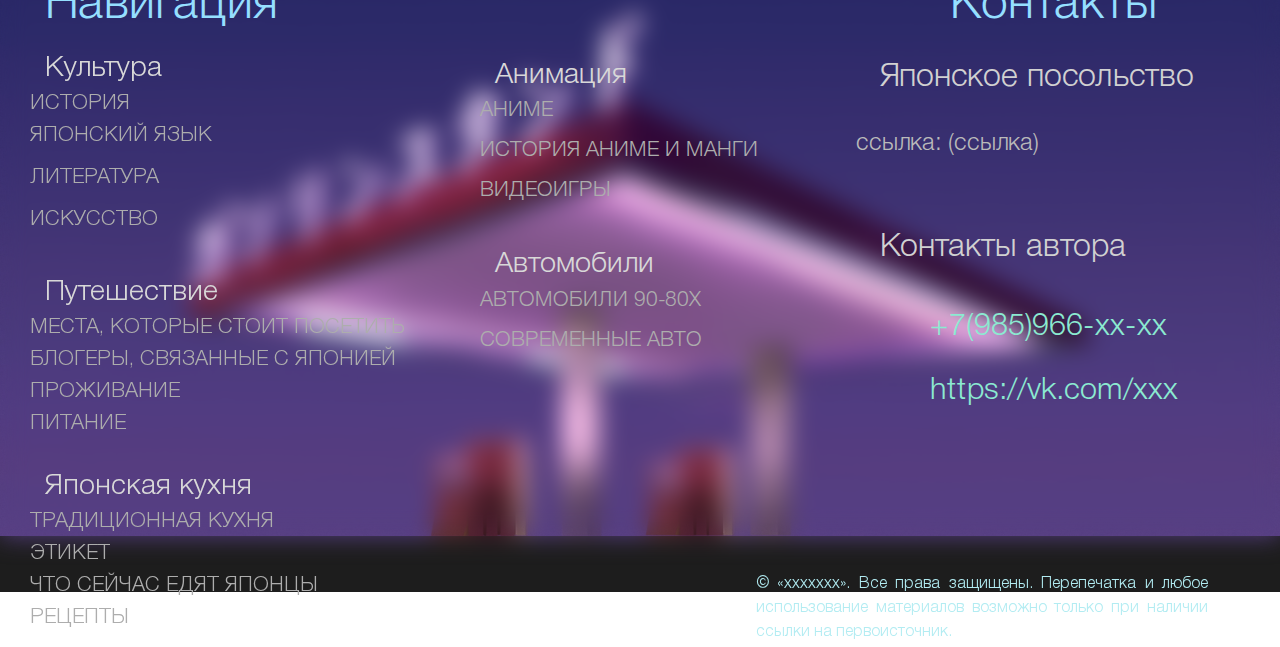
<file: level_2/culture/culture.html>
<!DOCTYPE html>
<html>
<head> 
  
  <meta charset="UTF-8">
  <meta http-equiv="X-UA-Compatible" content="IE=edge"><!--wtf-->
  <meta name="viewport" content="width=device-width, initial-scale=1.0"><!--wtf-->

  <script src="../../app.js" defer></script> 
  <script src="https://ajax.googleapis.com/ajax/libs/jquery/3.6.4/jquery.min.js" defer></script>
  <!-- стили -->
  <link rel="stylesheet" href="culture.css">
  <script src="../../app.js" defer></script> 
  

  <title>Culture</title>
  </head>
  
  
  <body>
    <!-- меню бургер open-->
  <div class="navigat">
    <div class="menu" id="btn">
      <!-- onclick="myFunction()" -->
          <button class="header_menu_btn">
            <span></span>
            <span></span>
            <span></span>
          </button> 

          <div class="menu_nav">
            <dl class="menu_dl">
              <dt class="menu_dt">
                <a class="menu_link" href="../../index.html">Главная</a>
              </dt>
              <dt class="menu_dt">
                <a class="menu_link" href="../../level_2/web_map/web_map.html">Карта сайта</a>
              </dt>
              <dt class="menu_dt">
                <a class="menu_link" href="#bottom">Навигация</a> 
              </dt>
              <dt class="menu_dt">
                <a class="menu_link" href="../../level_2/about_me/about_me.html">Об авторе</a>
              </dt>
            </dl>
          </div> 
    </div>
  </div>

  <!-- стрелки -->
    <div class="arrows">
        <a class="buttons_top_foot" id="to_top" href="#hero" title="вверх страницы">^</a>
        <a class="buttons_top_foot" id="to_foot" style="rotate:180deg" href="#bottom" title="вниз страницы">^</a>
    </div>

    <div class="main_hello">
        <h1 id="hero">КУЛЬТУРА</h1>
        <img class="hello_img" src="../../img/hello_history_2.jpg">
    </div>
    
    <!-- реклама -->
    <div class="ad_div">
        <div class="ad_block">
            <h6>Здесь могла быть ваша реклама</h6>
        </div>
    </div>


    <!-- большой контейнер -->
    <div class="container_">
    <!-- контент типо навигации повторяется во всех топиках-->
        <div class="hello">
            <p class="one">В последнее время постоянно растет интерес к восточной
        культуре и традициям. Это неудивительно: Запад с его
        сложившимся на протяжении веков *европейским* менталитетом 
        стремился познать и постичь столь отличные от нее культуры
        других народов.</p>
            <p class="one">
        Особенно привлекала европейцев самобытная, загадочная страна восходящего солнца.
            </p>
            <p class="one">На этой странице вы найдете кароткую информацио о 4 темах:</p>
        </div>
        <!-- табл с навигацией по стр -->
        <div class="navi_content">
            <dl>
                <dt>
                <a class="menu_link_" href="#history">История</a>
                </dt>
                <dt>
                <a class="menu_link_" href="#langu">Японский язык</a>
                </dt>
                <dt>
                <a class="menu_link_" href="#reads">Литература</a> 
                </dt>
                <dt>
                <a class="menu_link_" href="#arts">Искусство</a>
                </dt>
            </dl>
        </div>
        <!-- контент------------ -->
        <div class="content">

            <!-- История -->
            <div class="histiry_content">
                <h2 id="history">История</h2>
                <p>Представляю вам статью, которую полностью можно
                    прочитать по <a href="https://mirjapan.ru/kratkaya-istoriya-yaponii/">ссылке</a>
                </p>
                <p>
                    История Японии отсчитывается не с какой-то конкретной даты. 
                    Заселение территорий началось около 40 тыс. лет назад, хотя, 
                    разумеется, ни о каком государстве речи тогда не шло. Древние 
                    японцы жили небольшими общинами по 20-30 человек, занимаясь 
                    охотой, рыбалкой и собирательством. Примерно за три столетия
                     до нашей эры из Кореи и Китая на острова были завезены 
                     технологии рисоводства и кузнечного дела. Ведение сельского 
                     хозяйства подразумевало оседлый образ жизни, а культивирование 
                     риса, требовавшего постоянного полива, привело к тому, 
                     что общины стали переселяться в долины рек. Именно с появлением 
                     сельского хозяйства племенные союзы начали объединяться в 
                     подобия небольших государств.
                </p>
                <p>
                    Первые упоминания о государствах, расположенных на территории 
                    современной Японии появились в китайских хрониках I века нашей 
                    эры. Три десятка из ста, о которых упоминают исторические 
                    хроники тех лет, наладили контакты с Китаем, отправляя туда 
                    свои посольства и дань. Под властью племени Ямато страна начала 
                    постепенно объединяться. Именно Ямато  дали Японии императорскую
                     династию, первым представителем которой был император Дзимму, 
                     взошедший на престол якобы в 660 году до нашей эры. Однако 
                     большинство историков склонны считать Дзимму мифологическим 
                     персонажем, да и само возникновение династии относить к периоду
                      не ранее середины I века до нашей эры.
                </p>

                <h2 id="langu">Японский язык</h2>
                <p>
                    Японский язык (Нихонго, 日本語) относится к японской языковой 
                    семье. На нем говорят как на первом языке 122 миллиона человек,
                     а как на втором - более 1 миллиона человек в Японии.
                    Число носителей японского языка во всем мире оценивается 
                    почти в 123 миллиона человек.
                </p>
                <p>
                    Помимо японского, на Окинаве и соседних островах Рюкю 
                    говорят на 14 языках Рюкю. Они взаимно непонятны японцам,
                     а в большинстве случаев и друг другу. Поскольку эти языки
                      не могут быть поняты носителями японского языка, а также
                       носителями других разновидностей Рюкюаней, некоторые 
                       ученые в прошлом считали их отдельными языками. 
                       Однако сегодня преобладает мнение, что они представляют 
                       собой разновидность японцев.
                </p>
                <h3>Азбука</h3>
                <p>
                    В японском языке существует три системы письменности. 
                    Многие в начале изучения допускают большую ошибку, 
                    называя алфавиты иероглифами, хотя на самом деле это совсем разные вещи.
                </p>
                <p>
                    Исторически так сложилось, что в Японии используют две слоговые азбуки: 
                    хирагану и катакану. Они сосуществуют с иероглифами, которые по-японски 
                    называются кандзи.
                </p>
                <img class="langu" src="../../img/langua.jpg">
                <p>
                    Несколько тысяч лет назад у японцев был устный язык, 
                    но совсем не было письменности. Чтобы это исправить
                     они позаимствовали систему письма у соседней страны — Китая.
                </p>
                <p>
                    Китайские иероглифы — это идеограммы, указывающие на значение слова. 
                    Фонетически каждый из них обозначает слог. Японцы же решили использовать 
                    их звучание без привязки к смыслу. Иными словами, японские слова начали 
                    записывать иероглифами, подходящими по фонетическому звучанию. Позднее
                     буддийскими монахами были придуманы сами азбуки как способ упрощенного 
                     чтения и написания кандзи.
                </p>
                <table>
                    <tbody>
                    <tr>
                    <td><strong>Кандзи</strong></td>
                    <td><strong>Значение</strong></td>
                    <td><strong>Онъёми</strong></td>
                    <td><strong>Кунъёми</strong></td>
                    </tr>
                    <tr>
                    <td><b>一</b></td>
                    <td><span style="font-weight: 400">один</span></td>
                    <td><span style="font-weight: 400">いち</span></p>
                    <p><span style="font-weight: 400">ити</span></td>
                    <td><span style="font-weight: 400">ひと</span></p>
                    <p><span style="font-weight: 400">хито</span></td>
                    </tr>
                    <tr>
                    <td><b>二</b></td>
                    <td><span style="font-weight: 400">два</span></td>
                    <td><span style="font-weight: 400">に</span></p>
                    <p><span style="font-weight: 400">ни</span></td>
                    <td><span style="font-weight: 400">ふた</span></p>
                    <p><span style="font-weight: 400">фута</span></td>
                    </tr>
                    <tr>
                    <td><strong>三</strong></td>
                    <td><span style="font-weight: 400">три</span></td>
                    <td><span style="font-weight: 400">さん</span></p>
                    <p><span style="font-weight: 400">сан</span></td>
                    <td><span style="font-weight: 400">み</span></p>
                    <p><span style="font-weight: 400">ми</span></td>
                    </tr>
                    <tr>
                    <td><b>四</b></td>
                    <td><span style="font-weight: 400">четыре</span></td>
                    <td><span style="font-weight: 400">し</span></p>
                    <p><span style="font-weight: 400">си</span></td>
                    <td><span style="font-weight: 400">よ</span></p>
                    <p><span style="font-weight: 400">ё</span></td>
                    </tr>
                    <tr>
                    <td><b>五</b></td>
                    <td><span style="font-weight: 400">пять</span></td>
                    <td><span style="font-weight: 400">ご</span></p>
                    <p><span style="font-weight: 400">го</span></td>
                    <td><span style="font-weight: 400">いつ</span></p>
                    <p><span style="font-weight: 400">ицу</span></td>
                    </tr>
                    <tr>
                    <td><b>六</b></td>
                    <td><span style="font-weight: 400">шесть</span></td>
                    <td><span style="font-weight: 400">ろく</span></p>
                    <p><span style="font-weight: 400">року</span></td>
                    <td><span style="font-weight: 400">む</span></p>
                    <p><span style="font-weight: 400">му</span></td>
                    </tr>
                    <tr>
                    <td><b>七</b></td>
                    <td><span style="font-weight: 400">семь</span></td>
                    <td><span style="font-weight: 400">しち</span></p>
                    <p><span style="font-weight: 400">сити</span></td>
                    <td><span style="font-weight: 400">なな</span></p>
                    <p><span style="font-weight: 400">нана</span></td>
                    </tr>
                    <tr>
                    <td><b>八</b></td>
                    <td><span style="font-weight: 400">восемь</span></td>
                    <td><span style="font-weight: 400">はち</span></p>
                    <p><span style="font-weight: 400">хати</span></td>
                    <td><span style="font-weight: 400">や</span></p>
                    <p><span style="font-weight: 400">я</span></td>
                    </tr>
                    <tr>
                    <td><b>九</b></td>
                    <td><span style="font-weight: 400">девять</span></td>
                    <td><span style="font-weight: 400">きゅう</span></p>
                    <p><span style="font-weight: 400">кю:</span></td>
                    <td><span style="font-weight: 400">ここの</span></p>
                    <p><span style="font-weight: 400">коконо</span></td>
                    </tr>
                    <tr>
                    <td><b>十</b></td>
                    <td><span style="font-weight: 400">десять</span></td>
                    <td><span style="font-weight: 400">じゅう</span></p>
                    <p><span style="font-weight: 400">дзю:</span></td>
                    <td><span style="font-weight: 400">とお</span></p>
                    <p><span style="font-weight: 400">то:</span></td>
                    </tr>
                    <tr>
                    <td><b>百</b></td>
                    <td><span style="font-weight: 400">сто</span></td>
                    <td><span style="font-weight: 400">ひゃく</span></p>
                    <p><span style="font-weight: 400">хяку</span></td>
                    <td><span style="font-weight: 400">もも</span></p>
                    <p><span style="font-weight: 400">момо</span></td>
                    </tr>
                    <tr>
                    <td><b>千</b></td>
                    <td><span style="font-weight: 400">тысяча</span></td>
                    <td><span style="font-weight: 400">せん</span></p>
                    <p><span style="font-weight: 400">сэн</span></td>
                    <td><span style="font-weight: 400">ち</span></p>
                    <p><span style="font-weight: 400">ти</span></td>
                    </tr>
                    <tr>
                    <td><b>上</b></td>
                    <td><span style="font-weight: 400">наверху</span></td>
                    <td><span style="font-weight: 400">じょう</span></p>
                    <p><span style="font-weight: 400">дзё:</span></td>
                    <td><span style="font-weight: 400">うえ</span></p>
                    <p><span style="font-weight: 400">уэ</span></td>
                    </tr>
                    <tr>
                    <td><b>下</b></td>
                    <td><span style="font-weight: 400">низ</span></td>
                    <td><span style="font-weight: 400">か</span></p>
                    <p><span style="font-weight: 400">ка</span></td>
                    <td><span style="font-weight: 400">した</span></p>
                    <p><span style="font-weight: 400">сита</span></td>
                    </tr>
                    <tr>
                    <td><b>左</b></td>
                    <td><span style="font-weight: 400">левый</span></td>
                    <td><span style="font-weight: 400">さ</span></p>
                    <p><span style="font-weight: 400">са</span></td>
                    <td><span style="font-weight: 400">ひだり</span></p>
                    <p><span style="font-weight: 400">хидари</span></td>
                    </tr>
                    <tr>
                    <td><b>右</b></td>
                    <td><span style="font-weight: 400">правый</span></td>
                    <td><span style="font-weight: 400">う</span></p>
                    <p><span style="font-weight: 400">у</span></td>
                    <td><span style="font-weight: 400">みぎ</span></p>
                    <p><span style="font-weight: 400">миги</span></td>
                    </tr>
                    <tr>
                    <td><b>中</b></td>
                    <td><span style="font-weight: 400">середина</span></td>
                    <td><span style="font-weight: 400">ちゅう</span></p>
                    <p><span style="font-weight: 400">тю:</span></td>
                    <td><span style="font-weight: 400">なか</span></p>
                    <p><span style="font-weight: 400">нака</span></td>
                    </tr>
                    <tr>
                    <td><b>大</b></td>
                    <td><span style="font-weight: 400">большой</span></td>
                    <td><span style="font-weight: 400">だい</span></p>
                    <p><span style="font-weight: 400">дай</span></td>
                    <td><span style="font-weight: 400">おお</span></p>
                    <p><span style="font-weight: 400">о:</span></td>
                    </tr>
                    <tr>
                    <td><b>小</b></td>
                    <td><span style="font-weight: 400">маленький, наименьший по размеру</span></td>
                    <td><span style="font-weight: 400">しょう</span></p>
                    <p><span style="font-weight: 400">сё:</span></td>
                    <td><span style="font-weight: 400">ちいさい</span></p>
                    <p><span style="font-weight: 400">ти:сай</span></td>
                    </tr>
                    <tr>
                    <td><b>月</b></td>
                    <td><span style="font-weight: 400">луна</span></td>
                    <td><span style="font-weight: 400">げつ</span></p>
                    <p><span style="font-weight: 400">гэцу</span></td>
                    <td><span style="font-weight: 400">つき</span></p>
                    <p><span style="font-weight: 400">цуки</span></td>
                    </tr>
                    <tr>
                    <td><b>日</b></td>
                    <td><span style="font-weight: 400">солнце</span></td>
                    <td><span style="font-weight: 400">にち</span></p>
                    <p><span style="font-weight: 400">нити</span></td>
                    <td><span style="font-weight: 400">か</span></p>
                    <p><span style="font-weight: 400">ка</span></td>
                    </tr>
                    </tbody>
                    </table>

                    <p>
                        <a href="https://nihon-go.ru/hiragana-i-katakana/">Ссылка</a>
                        на источник
                    </p>
                    
                    <h2 id="reads">Литература</h2>
                    <p class="">
                        К сожелению данная статья в разработке
                    </p>
                    
                    <h2 id="arts">Искусство</h2>
                    <p class="">
                        К сожелению данная статья в разработке
                    </p>



            </div>
        </div>
</div><!--закрыв большой контайнер-->


    <!-- подвал -->
      

    <footer id="bottom">
      <div  class="footer">
       <h4 class="h4_footer_nav">Навигация</h4>
        <dl class="footer_dl_left">
          <dt class="footer_dt"><a class="footer_link_topic" href="../../level_2/culture/culture.html">Культура</a></dt>
            <dd class="left"><a class="footer_link" href="../../level_2/culture/culture.html#history">История</a></dd>
            <dd class="left"><a class="footer_link" href="../../level_2/culture/culture.html#langu">Японский язык</p></a></dd>
            <dd class="left"><a class="footer_link" href="../../level_2/culture/culture.html#reads">Литература</p></a></dd>
            <dd class="left"><a class="footer_link" href="../../level_2/culture/culture.html#arts">Искусство</p></a></dd>
          <dt class="footer_dt"><a class="footer_link_topic" href="../../level_2/travel/travel.html">Путешествие</a></dt>
            <dd class="left"><a class="footer_link" href="../../level_2/travel/travel.html">Места, которые стоит посетить</a></dd>
            <dd class="left"><a class="footer_link" href="../../level_2/travel/travel.html">Блогеры, связанные с Японией</a></dd>
            <dd class="left"><a class="footer_link" href="../../level_2/travel/travel.html">Проживание</a></dd>
            <dd class="left"><a class="footer_link" href="../../level_2/travel/travel.html">Питание</a></dd>
          <dt class="footer_dt"><a class="footer_link_topic" href="../../level_2/food/food.html">Японская кухня</a></dt>
            <dd class="left"><a class="footer_link" href="../../level_2/food/food.html#history_food">Традиционная кухня</a></dd>
            <dd class="left"><a class="footer_link" href="../../level_2/food/food.html#rulls">Этикет</a></dd>
            <dd class="left"><a class="footer_link" href="../../level_2/food/food.html#eats">Что сейчас едят Японцы</a></dd>
            <dd class="left"><a class="footer_link" href="../../level_2/food/food.html#recepts">Рецепты</a></dd>
        </dl> 
        <dl class="footer_dl_right">
          <dt class="footer_dt_right"><a class="footer_link_topic" href="../../level_2/anime/anime.html">Анимация</a></dt>
          <dd class="right"><a class="footer_link" href="../../level_2/anime/anime.html#anime">Аниме</a></dd>
          <dd class="right"><a class="footer_link" href="../../level_2/anime/anime.html#anime_history">История аниме и манги</a></dd>
          <dd class="right"><a class="footer_link" href="../../level_2/anime/anime.html#games">Видеоигры</a></dd>
        <dt class="footer_dt_right"><a class="footer_link_topic" href="../../level_2/cars/cars.html">Автомобили</a></dt>
          <dd class="right"><a class="footer_link" href="../../level_2/cars/cars.html">Автомобили 90-80х</a></dd>
          <dd class="right"><a class="footer_link" href="../../level_2/cars/cars.html">Современные авто</a></dd>
        </dl>

        <h4 class="h4_footer_cont">Контакты</h4>
        <h5 class="h5_footer_cont">Японское посольство</h5>
        <p class="link_posol">ссылка: (ссылка)</p>
        <h5 class="h5_footer_cont_2">Контакты автора</h5>
        <dl class="footer_dl_contacts">
        <dt class="footer_dt_contacts"><a class="me"><nobr>+7(985)966-xx-xx</nobr></a></dt>
        <dt class="footer_dt_contacts"><a class="me_2" href="https://vk.com/xxx">https://vk.com/xxx</a></dt>
        </dl>
        <p class="something">© «xxxxxxx».
             Все права защищены. Перепечатка и любое использование материалов возможно только
              при наличии ссылки на первоисточник.</p>
          
        

        <img class="footer_img" src="../../img/footer_10.jpg">
        <img class="footer_img_no_blur" src="../../img/footer_10.jpg">
      </div>
    </footer>


</html>
</file>
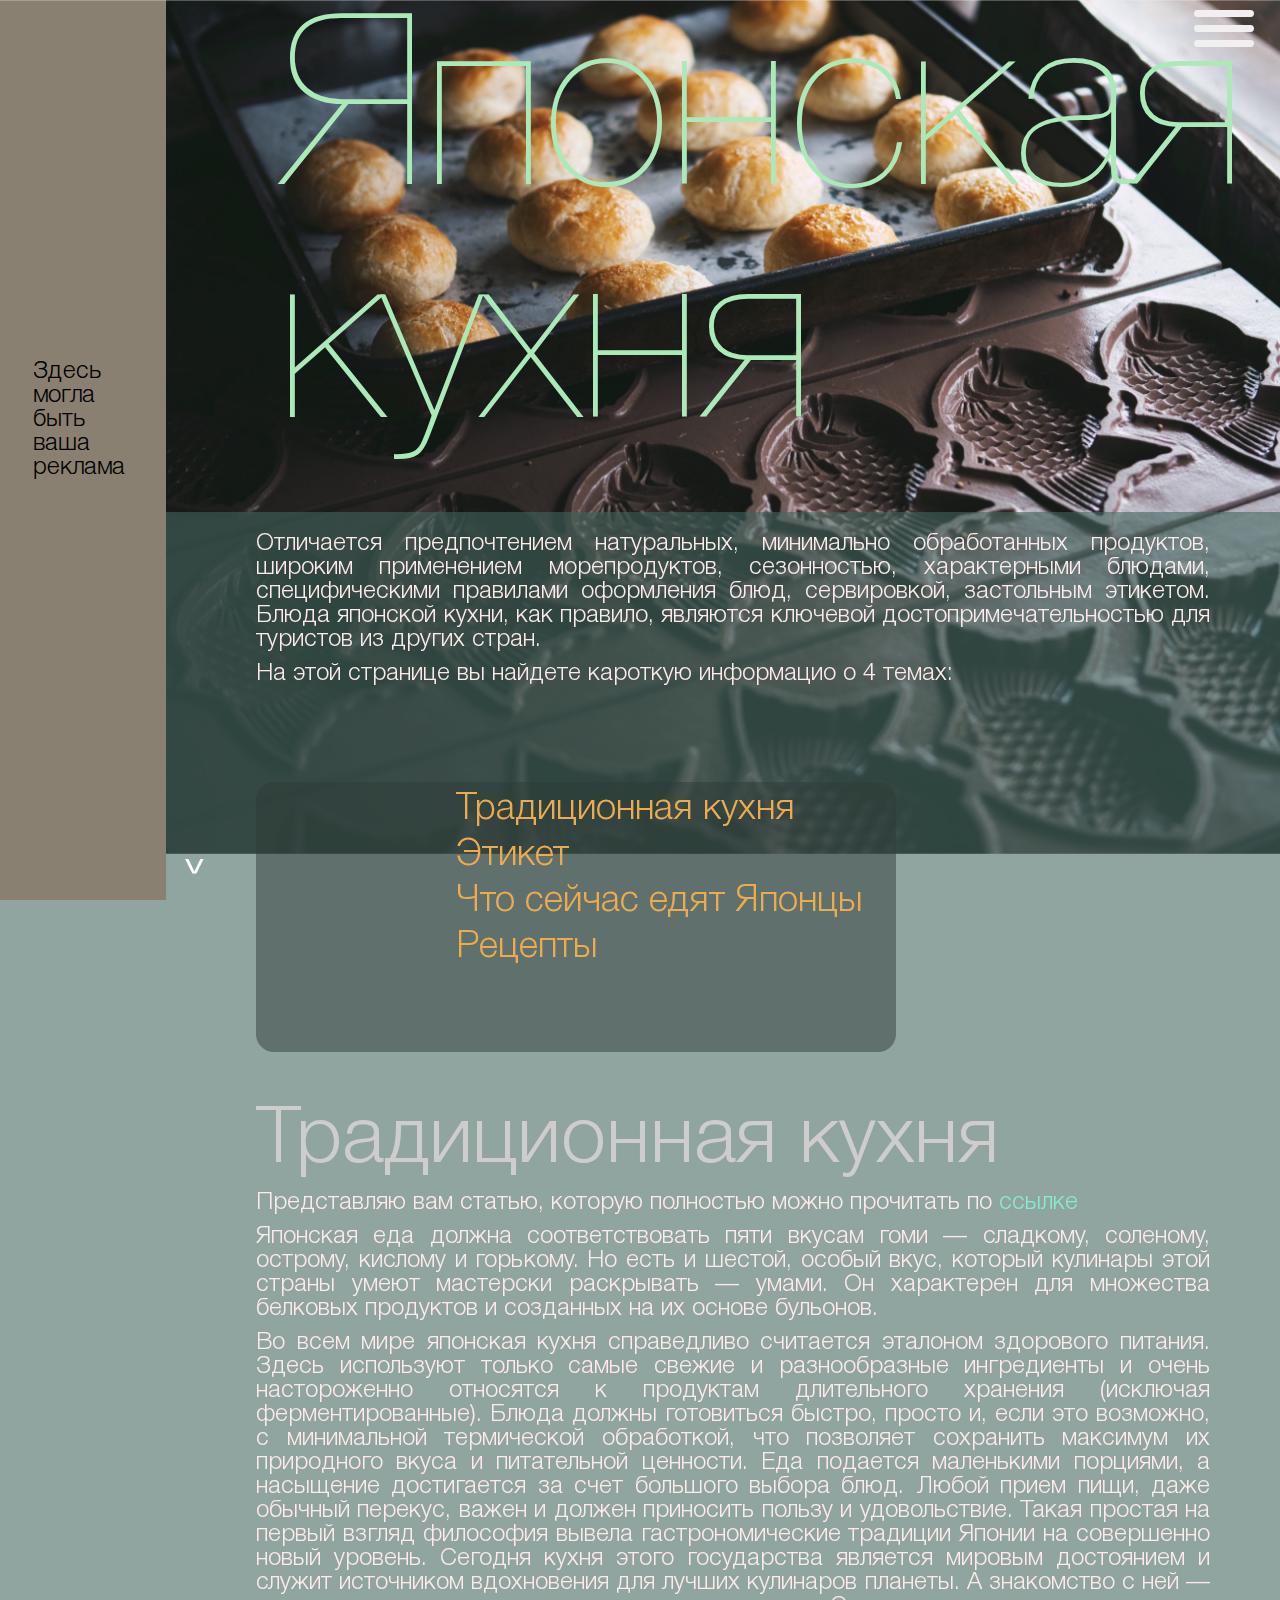
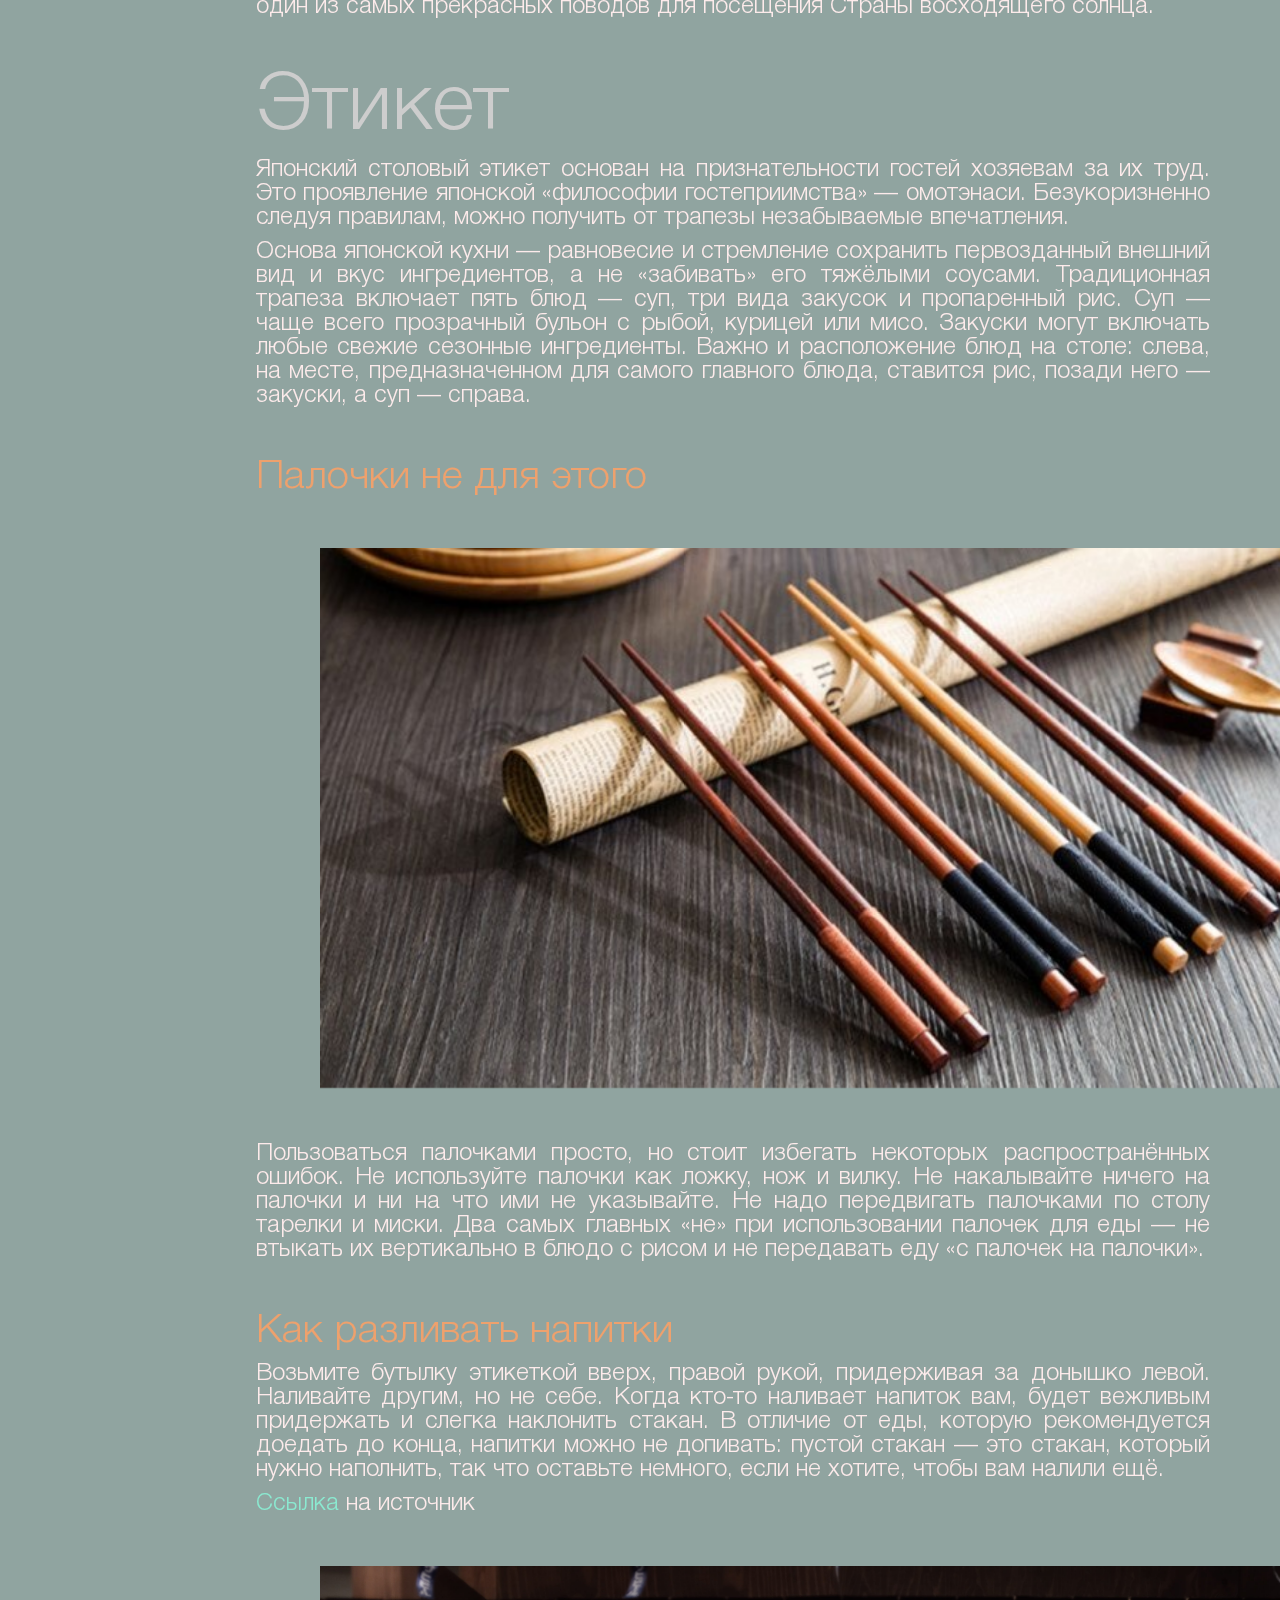
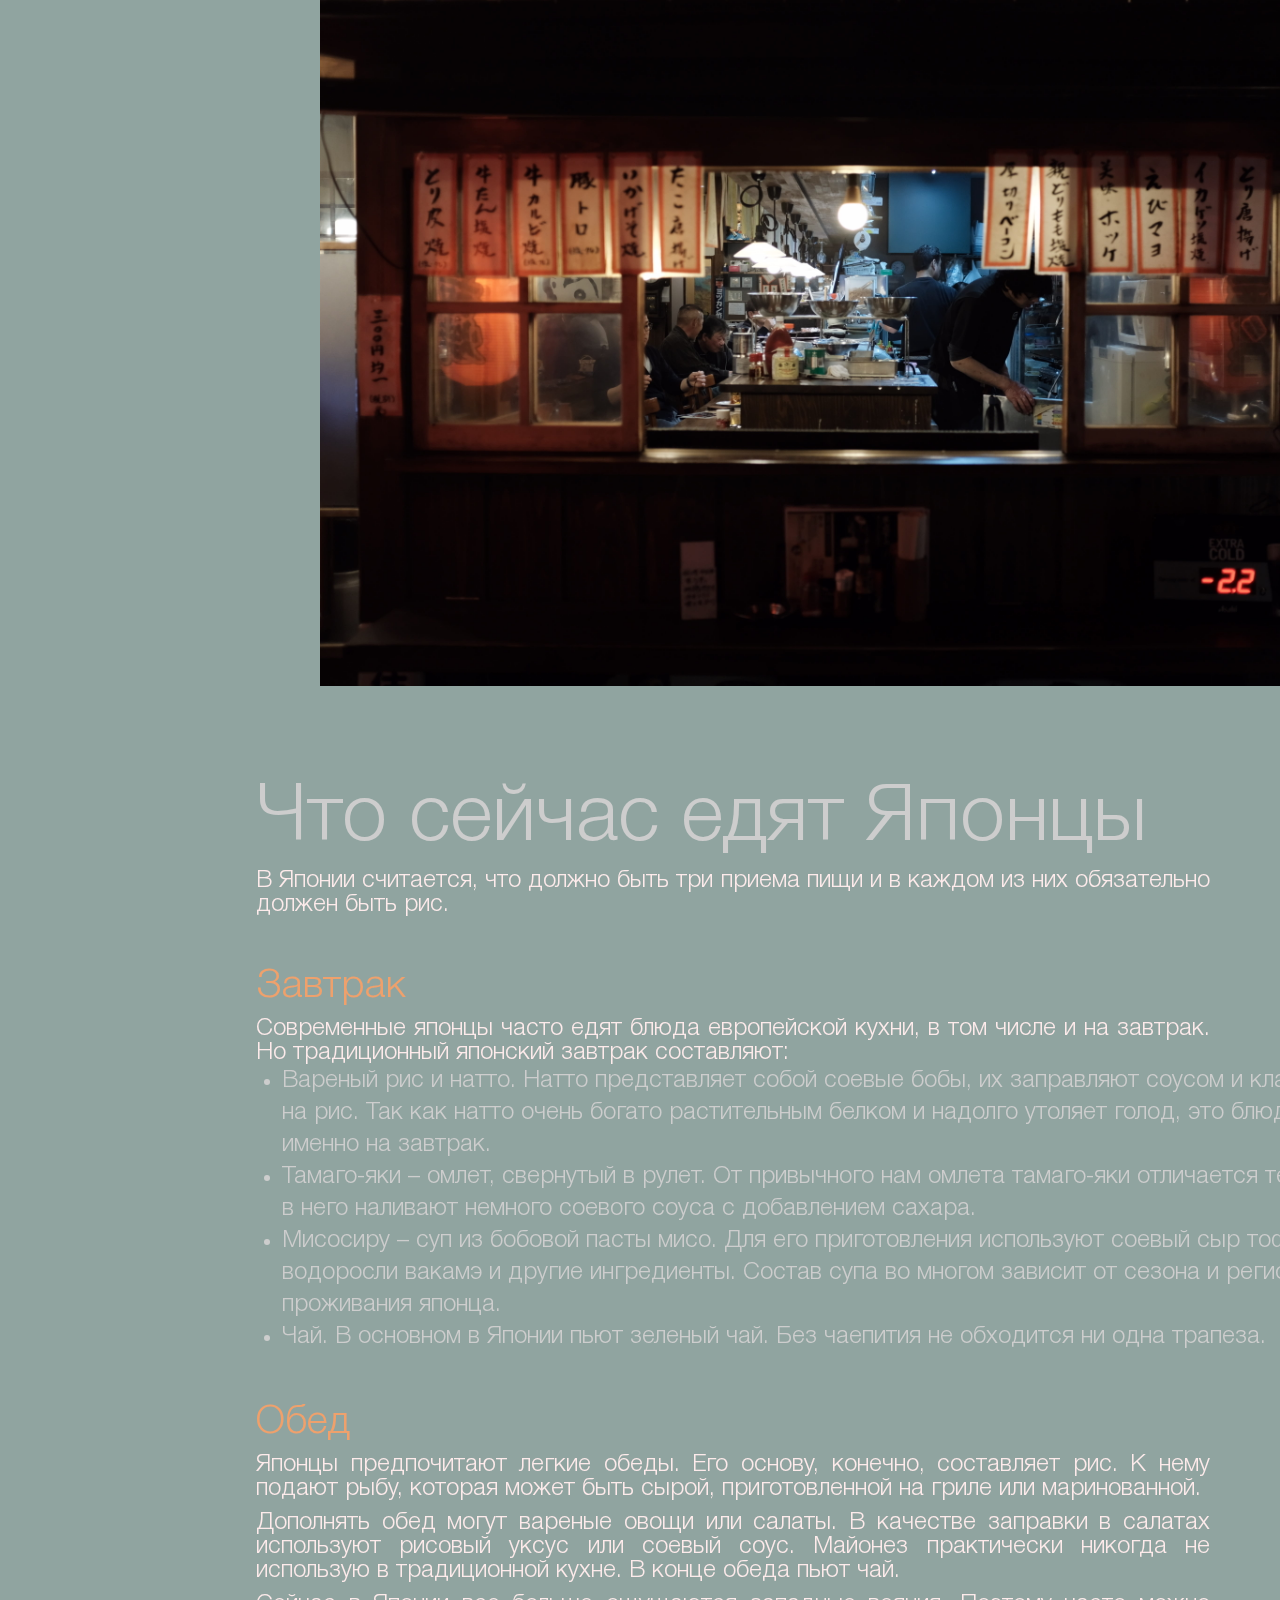
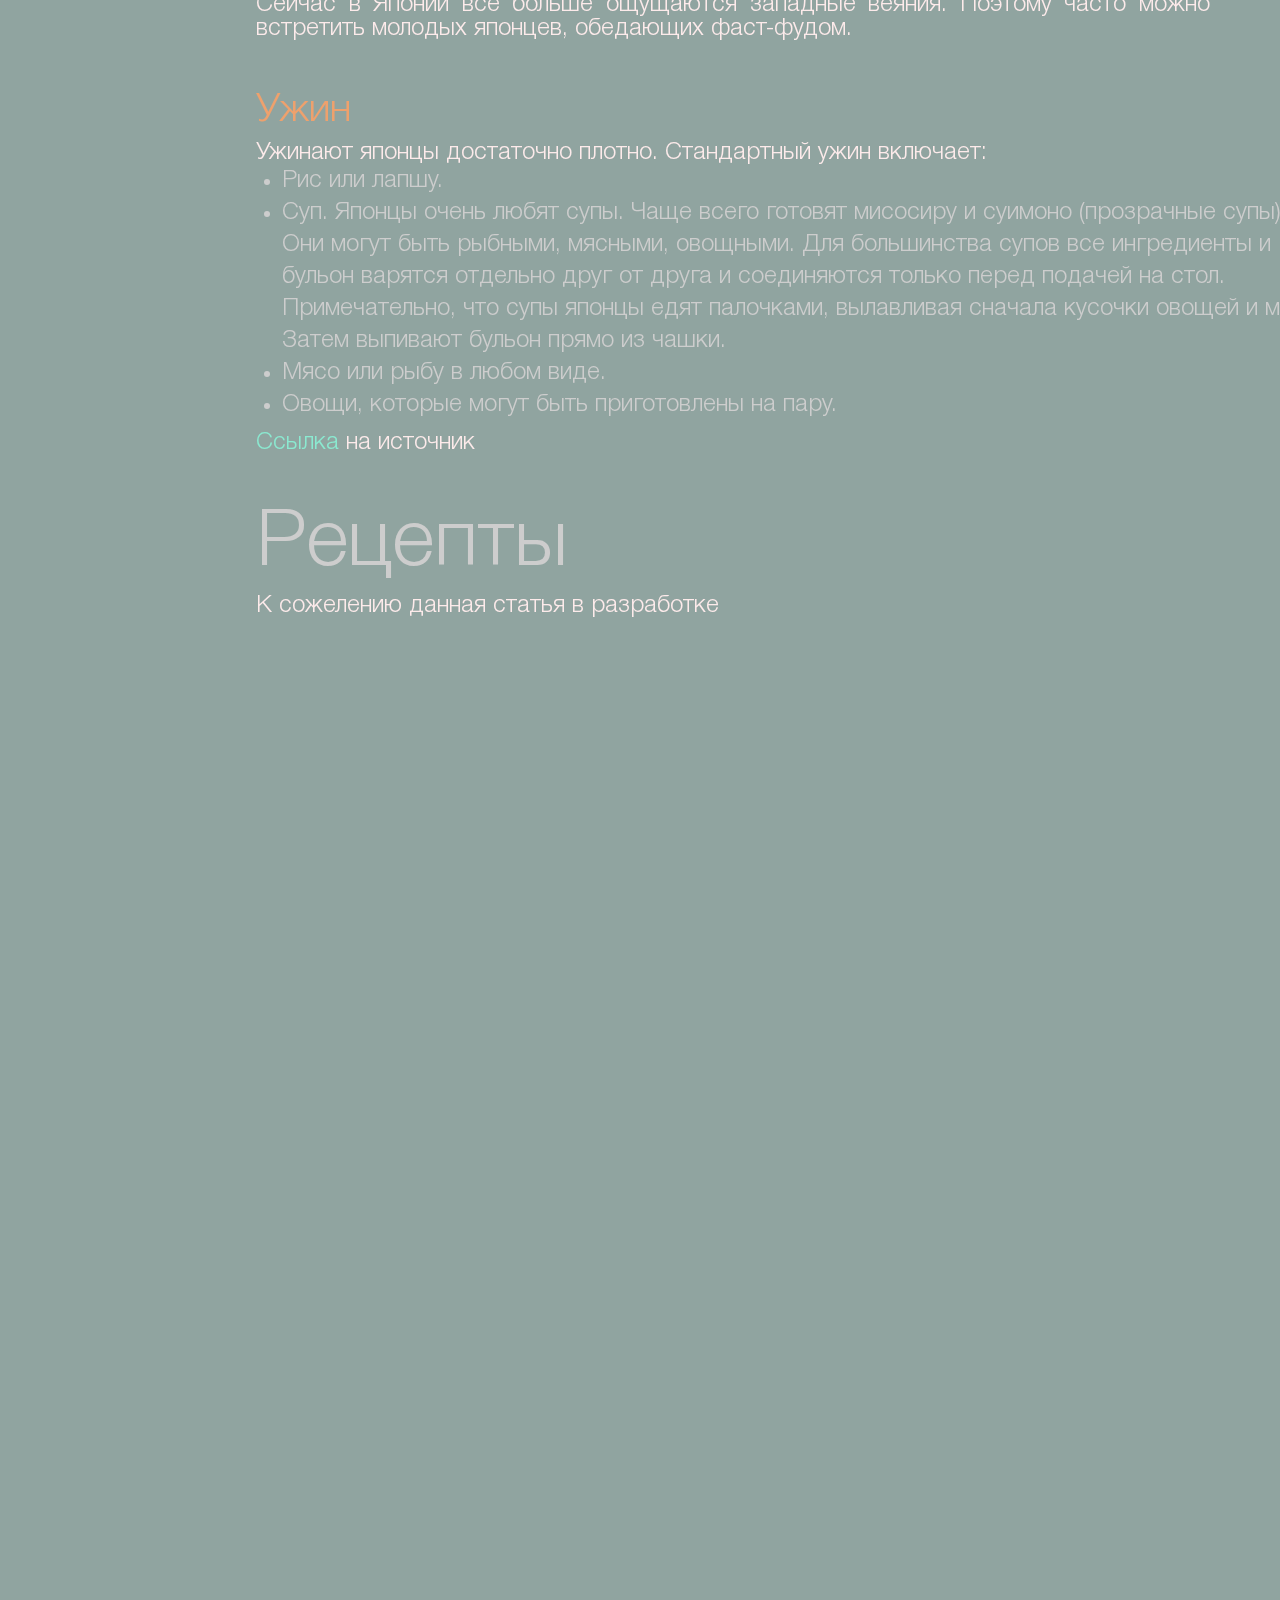
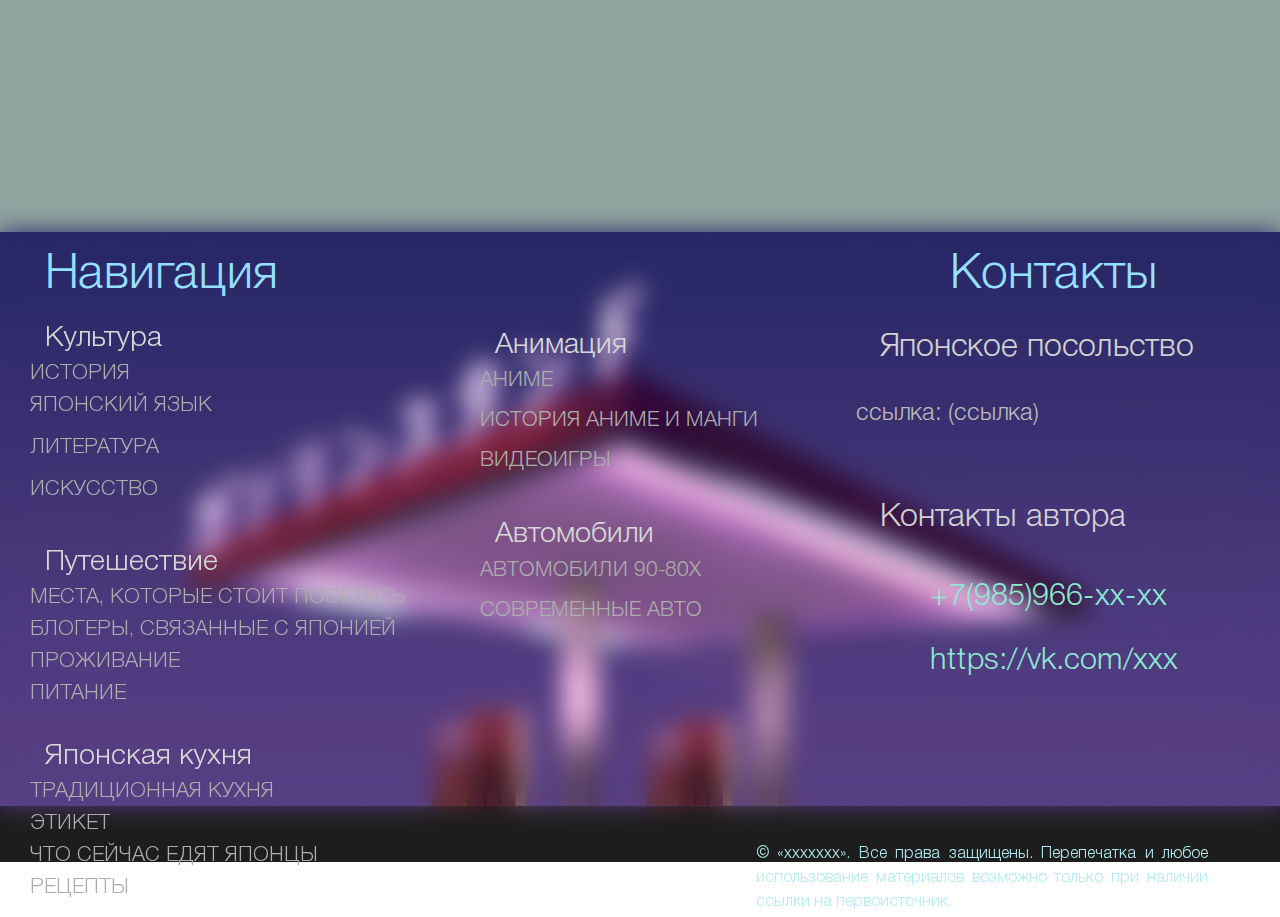
<file: level_2/food/food.html>
<!DOCTYPE html>
<html>
<head> 
  
  <meta charset="UTF-8">
  <meta http-equiv="X-UA-Compatible" content="IE=edge"><!--wtf-->
  <meta name="viewport" content="width=device-width, initial-scale=1.0"><!--wtf-->

  <script src="../../app.js" defer></script> 
  <script src="https://ajax.googleapis.com/ajax/libs/jquery/3.6.4/jquery.min.js" defer></script>
  <!-- стили -->
  <link rel="stylesheet" href="food.css">
  <script src="../../app.js" defer></script> 
  

  <title>Food</title>
  </head>
  
  
  <body>
    <header id="hero"></header>
    <!-- меню бургер open-->
  <div class="navigat">
    <div class="menu" id="btn">
      <!-- onclick="myFunction()" -->
          <button class="header_menu_btn">
            <span></span>
            <span></span>
            <span></span>
          </button> 

          <div class="menu_nav">
            <dl class="menu_dl">
              <dt class="menu_dt">
                <a class="menu_link" href="../../index.html">Главная</a>
              </dt>
              <dt class="menu_dt">
                <a class="menu_link" href="../../level_2/web_map/web_map.html">Карта сайта</a>
              </dt>
              <dt class="menu_dt">
                <a class="menu_link" href="#bottom">Навигация</a> 
              </dt>
              <dt class="menu_dt">
                <a class="menu_link" href="../../level_2/about_me/about_me.html">Об авторе</a>
              </dt>
            </dl>
          </div> 
    </div>
  </div>

  <!-- стрелки -->
    <div class="arrows">
        <a class="buttons_top_foot" id="to_top" href="#hero" title="вверх страницы">^</a>
        <a class="buttons_top_foot" id="to_foot" style="rotate:180deg" href="#bottom" title="вниз страницы">^</a>
    </div>

    <div class="main_hello" >
        <h1>Японская кухня</h1>
        <img class="hello_img" src="../../img/food_1.jpg">
    </div>
    
    <!-- реклама -->
    <div class="ad_div">
        <div class="ad_block">
            <h6>Здесь могла быть ваша реклама</h6>
        </div>
    </div>


    <!-- большой контейнер -->
    <div class="container_">
    <!-- контент типо навигации повторяется во всех топиках-->
        <div class="hello">
            <p class="one">Отличается предпочтением натуральных, минимально
                 обработанных продуктов, широким применением морепродуктов,
                  сезонностью, характерными блюдами, специфическими правилами
                   оформления блюд, сервировкой, застольным этикетом. Блюда 
                   японской кухни, как правило, являются ключевой достопримечательностью
                    для туристов из других стран.</p>
            <p class="one">На этой странице вы найдете кароткую информацио о 4 темах:</p>
        </div>
        <!-- табл с навигацией по стр -->
        <div class="navi_content">
            <dl>
                <dt>
                <a class="menu_link_" href="#history_food">Традиционная кухня</a>
                </dt>
                <dt>
                <a class="menu_link_" href="#rulls">Этикет</a>
                </dt>
                <dt>
                <a class="menu_link_" href="#eats">Что сейчас едят Японцы</a> 
                </dt>
                <dt>
                <a class="menu_link_" href="#recepts">Рецепты</a>
                </dt>
            </dl>
        </div>
        <!-- контент------------ -->
        <div class="content">

            <!-- История -->
            <div class="histiry_content">
                <h2 id="history_food">Традиционная кухня</h2>
                <p>Представляю вам статью, которую полностью можно
                    прочитать по <a class="a_source" href="https://planetofhotels.com/guide/ru/blog/yaponskaya-kukhnya">ссылке</a>
                </p>
                <p>
                    Японская еда должна соответствовать пяти вкусам гоми — сладкому, соленому, 
                    острому, кислому и горькому. Но есть и шестой, особый вкус, который кулинары
                     этой страны умеют мастерски раскрывать — умами. Он характерен для множества 
                     белковых продуктов и созданных на их основе бульонов.
                </p>
                <p>
                    Во всем мире японская кухня справедливо считается эталоном здорового питания. 
                    Здесь используют только самые свежие и разнообразные ингредиенты и очень настороженно
                     относятся к продуктам длительного хранения (исключая ферментированные). Блюда должны
                      готовиться быстро, просто и, если это возможно, с минимальной термической обработкой,
                       что позволяет сохранить максимум их природного вкуса и питательной ценности.
                        Еда подается маленькими порциями, а насыщение достигается за счет большого 
                        выбора блюд. Любой прием пищи, даже обычный перекус, важен и должен приносить 
                        пользу и удовольствие. Такая простая на первый взгляд философия вывела 
                        гастрономические традиции Японии на совершенно новый уровень. Сегодня кухня 
                        этого государства является мировым достоянием и служит источником вдохновения 
                        для лучших кулинаров планеты. А знакомство с ней — один из самых прекрасных 
                        поводов для посещения Страны восходящего солнца.
                </p>

                <h2 id="rulls">Этикет</h2>
                <p>
                    Японский столовый этикет основан на признательности гостей хозяевам за их труд. 
                    Это проявление японской «философии гостеприимства» — омотэнаси. Безукоризненно 
                    следуя правилам, можно получить от трапезы незабываемые впечатления.
                </p>
                <p>
                    Основа японской кухни — равновесие и стремление сохранить первозданный внешний вид и вкус ингредиентов,
                     а не «забивать» его тяжёлыми соусами.
                     Традиционная трапеза включает пять блюд — суп, три вида закусок и пропаренный рис.
                      Суп — чаще всего прозрачный бульон с рыбой, курицей или мисо. Закуски могут включать 
                      любые свежие сезонные ингредиенты. Важно и расположение блюд на столе: слева, на месте,
                       предназначенном для самого главного блюда, ставится рис, позади него — закуски, а суп — справа.
                </p>
                <h3>Палочки не для этого</h3>
                <img class="img_food" src="../../img/food_2.jpg">

                <p>
                    Пользоваться палочками просто, но стоит избегать некоторых распространённых ошибок. 
                    Не используйте палочки как ложку, нож и вилку. Не накалывайте ничего на палочки и ни на
                     что ими не указывайте. Не надо передвигать палочками по столу тарелки и миски. Два самых
                      главных «не» при использовании палочек для еды — не втыкать их вертикально в блюдо с 
                      рисом и не передавать еду «с палочек на палочки».
                </p>
                <h3>Как разливать напитки</h3>
                <p>
                    Возьмите бутылку этикеткой вверх, правой рукой, придерживая за донышко левой.
                    Наливайте другим, но не себе. Когда кто-то наливает напиток вам, будет вежливым
                    придержать и слегка наклонить стакан. В отличие от еды, которую рекомендуется
                    доедать до конца, напитки можно не допивать: пустой стакан — это стакан, который
                    нужно наполнить, так что оставьте немного, если не хотите, чтобы вам налили ещё.
                </p>
                    <p>
                        <a class="a_source" href="https://visitjapan.ru/guide/japanese-food-etiquette#:~:text=%D0%9D%D0%B5%20%D0%B8%D1%81%D0%BF%D0%BE%D0%BB%D1%8C%D0%B7%D1%83%D0%B9%D1%82%D0%B5%20%D0%BF%D0%B0%D0%BB%D0%BE%D1%87%D0%BA%D0%B8%20%D0%BA%D0%B0%D0%BA%20%D0%BB%D0%BE%D0%B6%D0%BA%D1%83,%C2%AB%D1%81%20%D0%BF%D0%B0%D0%BB%D0%BE%D1%87%D0%B5%D0%BA%20%D0%BD%D0%B0%20%D0%BF%D0%B0%D0%BB%D0%BE%D1%87%D0%BA%D0%B8%C2%BB.">Ссылка</a>
                        на источник
                    </p>
                    
                    <img class ="img_food img_food_2" src="../../img/7.jpg" alt="">
                    <h2 id="eats">Что сейчас едят Японцы</h2>
                    <p class="">В Японии считается, что должно быть три 
                        приема пищи и в каждом из них обязательно должен быть рис. 
                    </p>
                    <h3>Завтрак</h3>
                    <p>Современные японцы часто едят блюда европейской кухни, 
                        в том числе и на завтрак. Но традиционный японский завтрак составляют:</p>
                    <ul>
                        <li>Вареный рис и натто. Натто представляет собой соевые бобы,
                             их заправляют соусом и кладут сверху<br> на рис. Так как натто
                              очень богато растительным белком и надолго утоляет голод,
                               это блюдо популярно<br> именно на завтрак.
                        </li>
                        <li>
                            Тамаго-яки – омлет, свернутый в рулет. От привычного нам омлета тамаго-яки 
                            отличается тем, что <br>в него наливают немного соевого соуса с добавлением сахара.
                        </li>
                        <li>
                            Мисосиру – суп из бобовой пасты мисо. Для его приготовления используют
                             соевый сыр тофу,<br> водоросли вакамэ и другие ингредиенты. Состав супа
                              во многом зависит от сезона и региона<br> проживания японца.
                        </li>
                        <li>
                            Чай. В основном в Японии пьют зеленый чай. Без чаепития не обходится ни одна трапеза.
                        </li>
                    </ul>
                    <h3>Обед</h3>
                    <p>
                        Японцы предпочитают легкие обеды. Его основу, конечно, составляет рис. К нему подают рыбу, 
                        которая может быть сырой, приготовленной на гриле или маринованной.
                    </p>
                    <p>
                        Дополнять обед могут вареные овощи или салаты. В качестве заправки в салатах используют
                         рисовый уксус или соевый соус. Майонез практически никогда не использую в традиционной кухне.
                          В конце обеда пьют чай.
                    </p>
                    <p>
                        Сейчас в Японии все больше ощущаются западные веяния. Поэтому часто 
                        можно встретить молодых японцев, обедающих фаст-фудом.
                    </p>

                    <h3>Ужин</h3>
                    <p>
                        Ужинают японцы достаточно плотно. Стандартный ужин включает:
                    </p>
                    <ul>
                        <li>
                            Рис или лапшу.
                        </li>
                        <li>
                            Суп. Японцы очень любят супы. Чаще всего готовят
                             мисосиру и суимоно (прозрачные супы).<br> Они 
                             могут быть рыбными, мясными, овощными. Для
                              большинства супов все ингредиенты и<br> бульон
                               варятся отдельно друг от друга и соединяются
                                только перед подачей на стол. <br>Примечательно, 
                                что супы японцы едят палочками, вылавливая сначала
                                 кусочки овощей и мяса. <br>Затем выпивают бульон прямо из чашки.
                        </li>
                        <li>
                            Мясо или рыбу в любом виде.
                        </li>
                        <li>
                            Овощи, которые могут быть приготовлены на пару.
                        </li>
                    </ul>
                    <p>
                        <a class="a_source" href="https://amazingjapan.info/chto-edyat-yaponcy-v-povsednevnoj-zhizni/">Ссылка</a>
                        на источник
                    </p>


                    <h2 id="recepts">Рецепты</h2>
                    <p class="">
                        К сожелению данная статья в разработке
                    </p>



            </div>
        </div>
</div><!--закрыв большой контайнер-->


    <!-- подвал -->
      

    <footer id="bottom">
      <div  class="footer">
       <h4 class="h4_footer_nav">Навигация</h4>
        <dl class="footer_dl_left">
          <dt class="footer_dt"><a class="footer_link_topic" href="../../level_2/culture/culture.html">Культура</a></dt>
            <dd class="left"><a class="footer_link" href="../../level_2/culture/culture.html#history">История</a></dd>
            <dd class="left"><a class="footer_link" href="../../level_2/culture/culture.html#langu">Японский язык</p></a></dd>
            <dd class="left"><a class="footer_link" href="../../level_2/culture/culture.html#reads">Литература</p></a></dd>
            <dd class="left"><a class="footer_link" href="../../level_2/culture/culture.html#arts">Искусство</p></a></dd>
          <dt class="footer_dt"><a class="footer_link_topic" href="../../level_2/travel/travel.html">Путешествие</a></dt>
            <dd class="left"><a class="footer_link" href="../../level_2/travel/travel.html">Места, которые стоит посетить</a></dd>
            <dd class="left"><a class="footer_link" href="../../level_2/travel/travel.html">Блогеры, связанные с Японией</a></dd>
            <dd class="left"><a class="footer_link" href="../../level_2/travel/travel.html">Проживание</a></dd>
            <dd class="left"><a class="footer_link" href="../../level_2/travel/travel.html">Питание</a></dd>
          <dt class="footer_dt"><a class="footer_link_topic" href="../../level_2/food/food.html">Японская кухня</a></dt>
            <dd class="left"><a class="footer_link" href="../../level_2/food/food.html#history_food">Традиционная кухня</a></dd>
            <dd class="left"><a class="footer_link" href="../../level_2/food/food.html#rulls">Этикет</a></dd>
            <dd class="left"><a class="footer_link" href="../../level_2/food/food.html#eats">Что сейчас едят Японцы</a></dd>
            <dd class="left"><a class="footer_link" href="../../level_2/food/food.html#recepts">Рецепты</a></dd>
        </dl> 
        <dl class="footer_dl_right">
          <dt class="footer_dt_right"><a class="footer_link_topic" href="../../level_2/anime/anime.html">Анимация</a></dt>
          <dd class="right"><a class="footer_link" href="../../level_2/anime/anime.html#anime">Аниме</a></dd>
          <dd class="right"><a class="footer_link" href="../../level_2/anime/anime.html#anime_history">История аниме и манги</a></dd>
          <dd class="right"><a class="footer_link" href="../../level_2/anime/anime.html#games">Видеоигры</a></dd>
        <dt class="footer_dt_right"><a class="footer_link_topic" href="../../level_2/cars/cars.html">Автомобили</a></dt>
          <dd class="right"><a class="footer_link" href="../../level_2/cars/cars.html">Автомобили 90-80х</a></dd>
          <dd class="right"><a class="footer_link" href="../../level_2/cars/cars.html">Современные авто</a></dd>
        </dl>

        <h4 class="h4_footer_cont">Контакты</h4>
        <h5 class="h5_footer_cont">Японское посольство</h5>
        <p class="link_posol">ссылка: (ссылка)</p>
        <h5 class="h5_footer_cont_2">Контакты автора</h5>
        <dl class="footer_dl_contacts">
        <dt class="footer_dt_contacts"><a class="me"><nobr>+7(985)966-xx-xx</nobr></a></dt>
        <dt class="footer_dt_contacts"><a class="me_2" href="https://vk.com/xxx">https://vk.com/xxx</a></dt>
        </dl>
        <p class="something">© «xxxxxxx».
             Все права защищены. Перепечатка и любое использование материалов возможно только
              при наличии ссылки на первоисточник.</p>
          
        

        <img class="footer_img" src="../../img/footer_10.jpg">
        <img class="footer_img_no_blur" src="../../img/footer_10.jpg">
      </div>
    </footer>

</html>
</file>
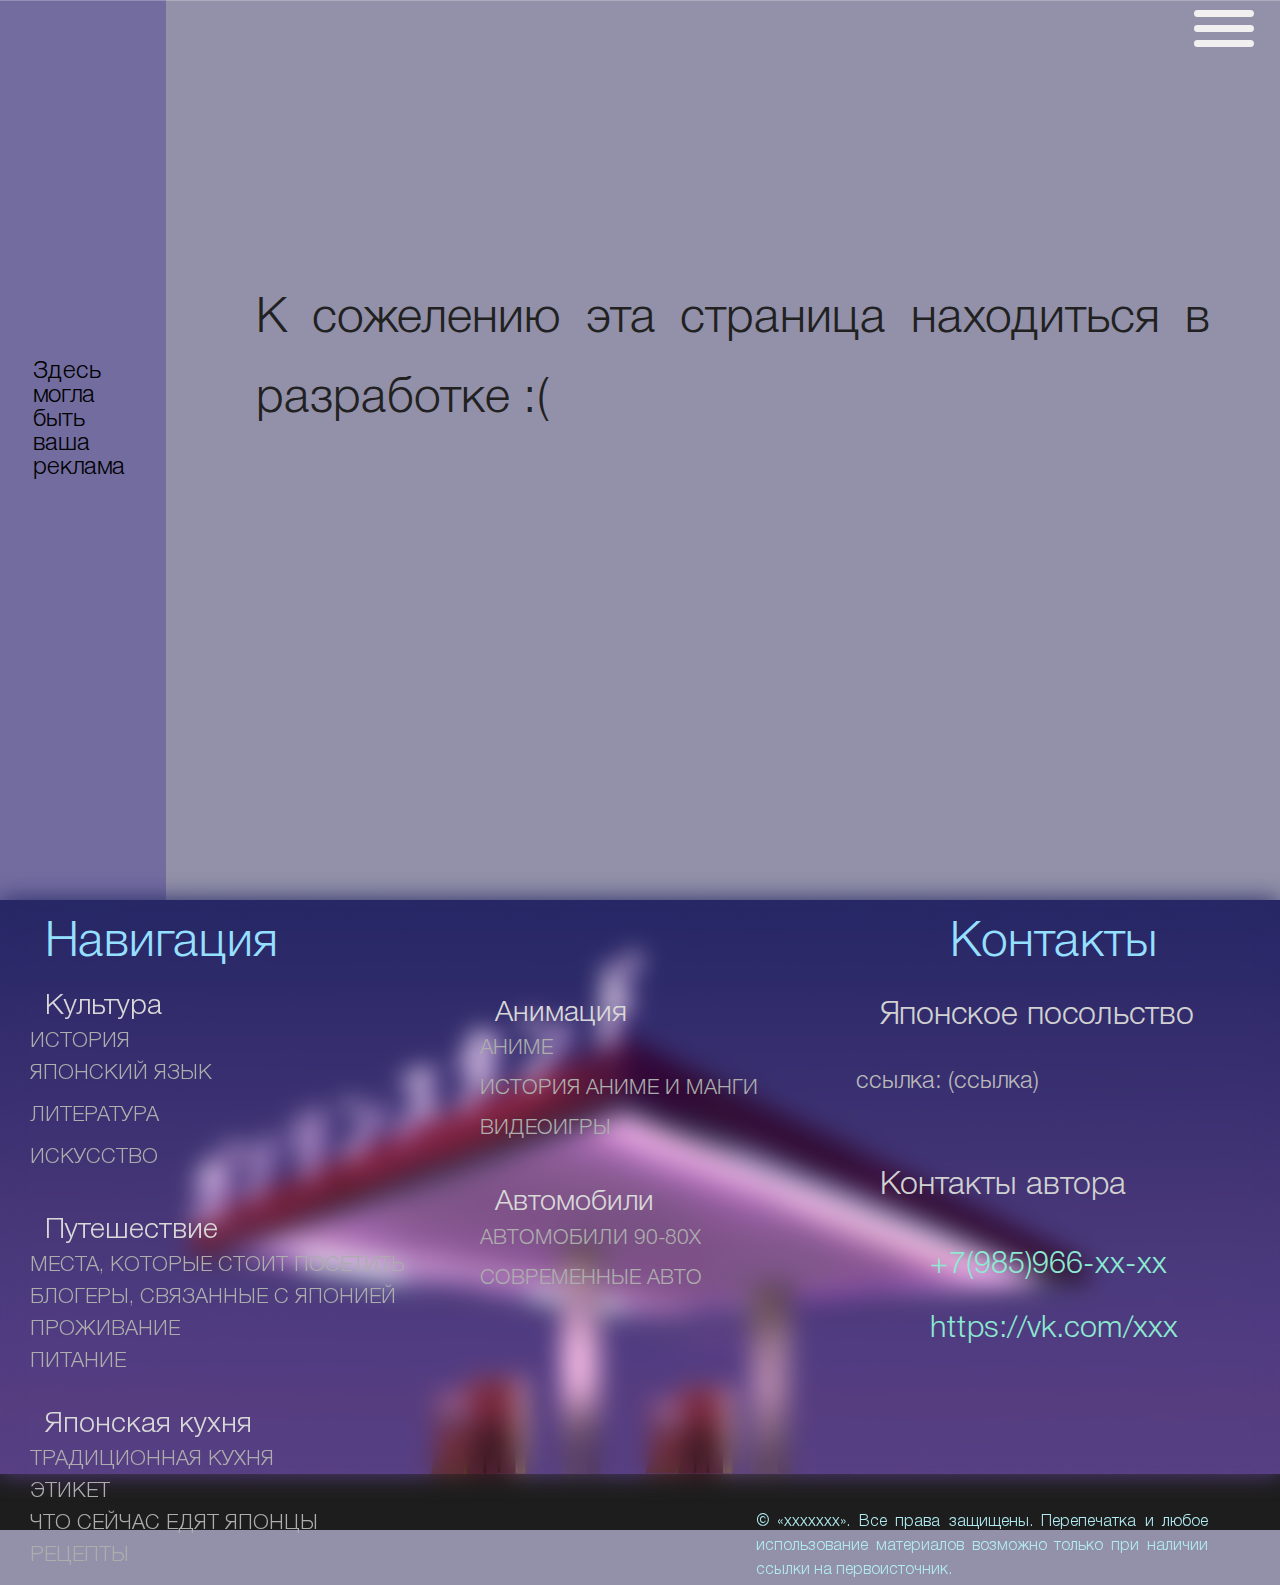
<file: level_2/travel/travel.html>
<!DOCTYPE html>
<html lang="en">
<head>
    <meta charset="UTF-8">
    <meta http-equiv="X-UA-Compatible" content="IE=edge">
    <meta name="viewport" content="width=device-width, initial-scale=1.0">
    
    <script src="../../app.js" defer></script> 
    <script src="https://ajax.googleapis.com/ajax/libs/jquery/3.6.4/jquery.min.js" defer></script>
    <!-- стили -->
    <link rel="stylesheet" href="../../level_2/about_me/about_me.css">
    <script src="../../app.js" defer></script>

    <title>Travel</title>
</head>
<body>
    
    <!-- бургер -->
    <div class="navigat">
        <div class="menu" id="btn">
          <!-- onclick="myFunction()" -->
              <button class="header_menu_btn">
                <span></span>
                <span></span>
                <span></span>
              </button> 
    
              <div class="menu_nav">
                <dl class="menu_dl">
                  <dt class="menu_dt">
                    <a class="menu_link" href="../../index.html">Главная</a>
                  </dt>
                  <dt class="menu_dt">
                    <a class="menu_link" href="../../level_2/web_map/web_map.html">Карта сайта</a>
                  </dt>
                  <dt class="menu_dt">
                    <a class="menu_link" href="#bottom">Навигация</a> 
                  </dt>
                  <dt class="menu_dt">
                    <a class="menu_link" href="../../level_2/about_me/about_me.html">Об авторе</a>
                  </dt>
                </dl>
              </div> 
        </div>
      </div>


    <!-- реклама -->
    <div class="ad_div">
        <div class="ad_block">
            <h6>Здесь могла быть ваша реклама</h6>
        </div>
    </div>


    <!-- текст -->
    <div class="about_me_div">
        <p class="about_me_p">К сожелению эта страница находиться в разработке :(</p>
    </div>

    <!-- подвал -->
    <footer id="bottom">
      <div  class="footer">
       <h4 class="h4_footer_nav">Навигация</h4>
        <dl class="footer_dl_left">
          <dt class="footer_dt"><a class="footer_link_topic" href="../../level_2/culture/culture.html">Культура</a></dt>
            <dd class="left"><a class="footer_link" href="../../level_2/culture/culture.html#history">История</a></dd>
            <dd class="left"><a class="footer_link" href="../../level_2/culture/culture.html#langu">Японский язык</p></a></dd>
            <dd class="left"><a class="footer_link" href="../../level_2/culture/culture.html#reads">Литература</p></a></dd>
            <dd class="left"><a class="footer_link" href="../../level_2/culture/culture.html#arts">Искусство</p></a></dd>
          <dt class="footer_dt"><a class="footer_link_topic" href="../../level_2/travel/travel.html">Путешествие</a></dt>
            <dd class="left"><a class="footer_link" href="../../level_2/travel/travel.html">Места, которые стоит посетить</a></dd>
            <dd class="left"><a class="footer_link" href="../../level_2/travel/travel.html">Блогеры, связанные с Японией</a></dd>
            <dd class="left"><a class="footer_link" href="../../level_2/travel/travel.html">Проживание</a></dd>
            <dd class="left"><a class="footer_link" href="../../level_2/travel/travel.html">Питание</a></dd>
          <dt class="footer_dt"><a class="footer_link_topic" href="../../level_2/food/food.html">Японская кухня</a></dt>
            <dd class="left"><a class="footer_link" href="../../level_2/food/food.html#history_food">Традиционная кухня</a></dd>
            <dd class="left"><a class="footer_link" href="../../level_2/food/food.html#rulls">Этикет</a></dd>
            <dd class="left"><a class="footer_link" href="../../level_2/food/food.html#eats">Что сейчас едят Японцы</a></dd>
            <dd class="left"><a class="footer_link" href="../../level_2/food/food.html#recepts">Рецепты</a></dd>
        </dl> 
        <dl class="footer_dl_right">
          <dt class="footer_dt_right"><a class="footer_link_topic" href="../../level_2/anime/anime.html">Анимация</a></dt>
          <dd class="right"><a class="footer_link" href="../../level_2/anime/anime.html#anime">Аниме</a></dd>
          <dd class="right"><a class="footer_link" href="../../level_2/anime/anime.html#anime_history">История аниме и манги</a></dd>
          <dd class="right"><a class="footer_link" href="../../level_2/anime/anime.html#games">Видеоигры</a></dd>
        <dt class="footer_dt_right"><a class="footer_link_topic" href="../../level_2/cars/cars.html">Автомобили</a></dt>
          <dd class="right"><a class="footer_link" href="../../level_2/cars/cars.html">Автомобили 90-80х</a></dd>
          <dd class="right"><a class="footer_link" href="../../level_2/cars/cars.html">Современные авто</a></dd>
        </dl>

        <h4 class="h4_footer_cont">Контакты</h4>
        <h5 class="h5_footer_cont">Японское посольство</h5>
        <p class="link_posol">ссылка: (ссылка)</p>
        <h5 class="h5_footer_cont_2">Контакты автора</h5>
        <dl class="footer_dl_contacts">
        <dt class="footer_dt_contacts"><a class="me"><nobr>+7(985)966-xx-xx</nobr></a></dt>
        <dt class="footer_dt_contacts"><a class="me_2" href="https://vk.com/xxx">https://vk.com/xxx</a></dt>
        </dl>
        <p class="something">© «xxxxxxx».
             Все права защищены. Перепечатка и любое использование материалов возможно только
              при наличии ссылки на первоисточник.</p>
          
        

        <img class="footer_img" src="../../img/footer_10.jpg">
        <img class="footer_img_no_blur" src="../../img/footer_10.jpg">
      </div>
    </footer>
</body>
</html>
</file>
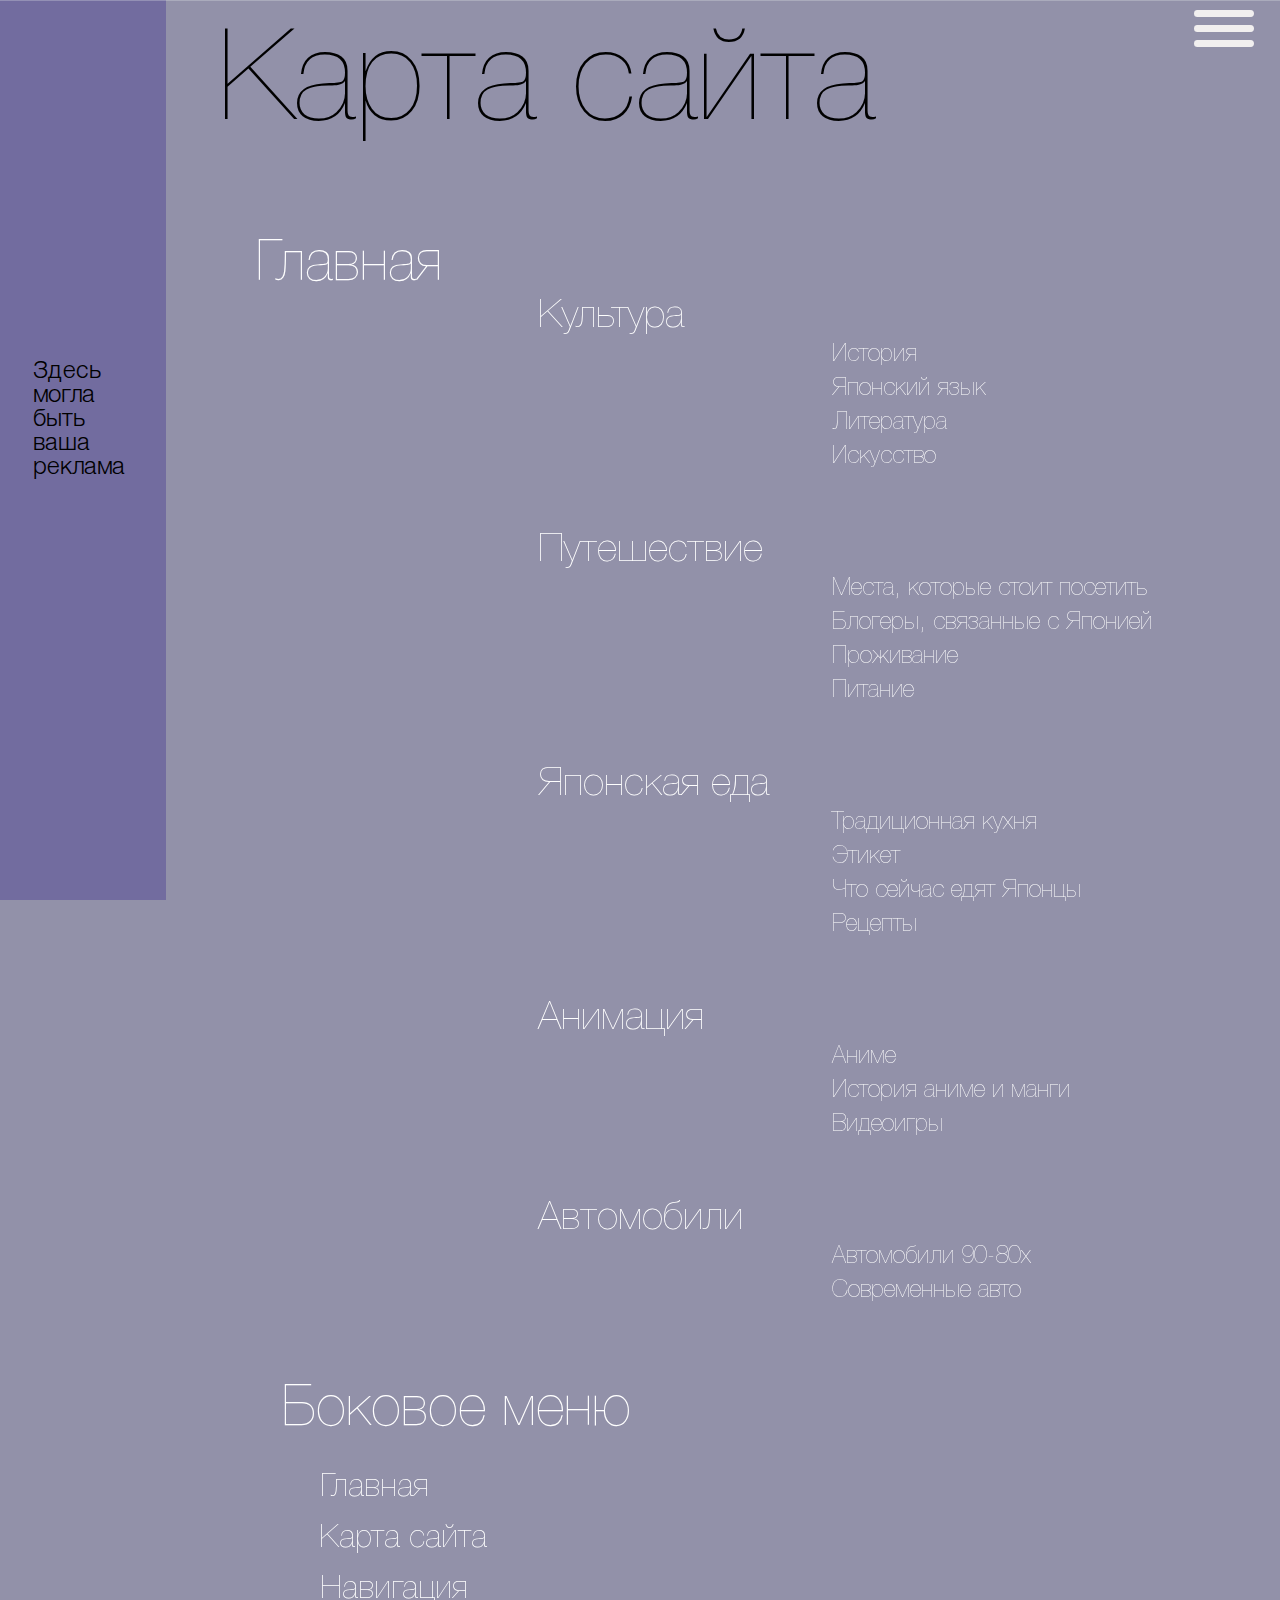
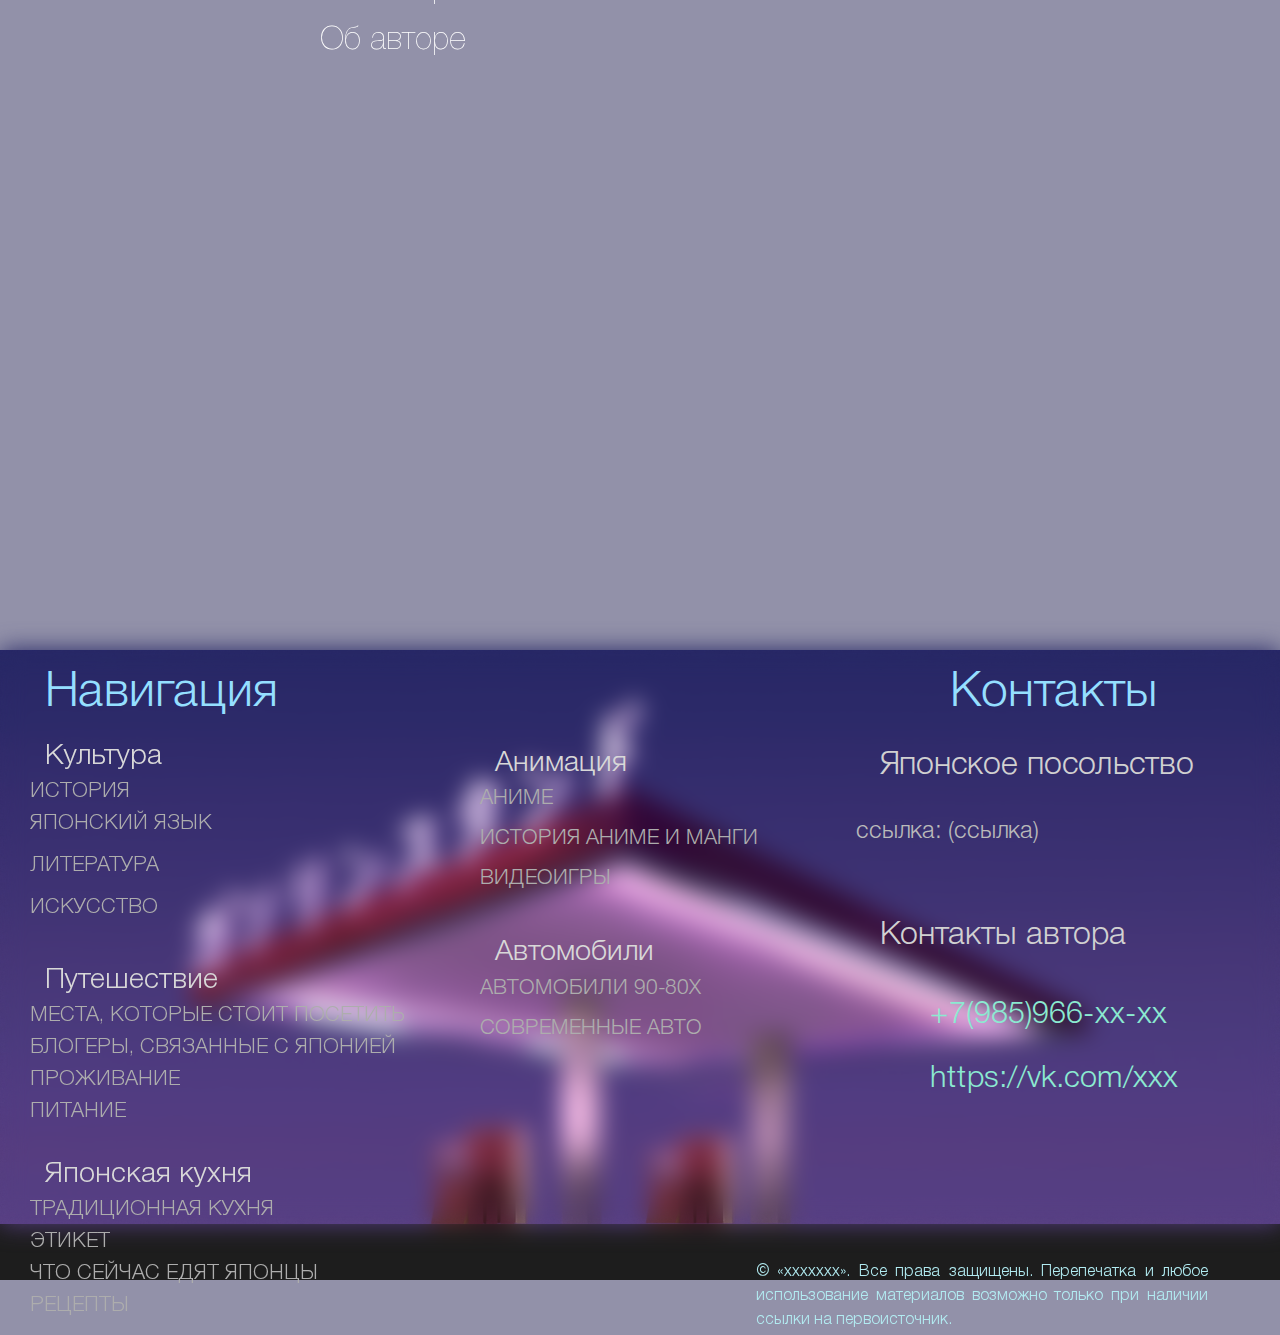
<file: level_2/web_map/web_map.html>
<!DOCTYPE html>
<html lang="en">
<head>
    <meta charset="UTF-8">
    <meta http-equiv="X-UA-Compatible" content="IE=edge">
    <meta name="viewport" content="width=device-width, initial-scale=1.0">
    
    <script src="../../app.js" defer></script> 
    <script src="https://ajax.googleapis.com/ajax/libs/jquery/3.6.4/jquery.min.js" defer></script>
    <!-- стили -->
    <link rel="stylesheet" href="web_map.css">
    <script src="../../app.js" defer></script>

    <title>Web Map</title>
</head>
<body>
    
    <!-- бургер -->
    <div class="navigat">
        <div class="menu" id="btn">
          <!-- onclick="myFunction()" -->
              <button class="header_menu_btn">
                <span></span>
                <span></span>
                <span></span>
              </button> 
    
              <div class="menu_nav">
                <dl class="menu_dl">
                  <dt class="menu_dt">
                    <a class="menu_link" href="../../index.html">Главная</a>
                  </dt>
                  <!-- <dt class="menu_dt">
                    <a class="menu_link" href="/level_2/web_map/web_map.html">Карта сайта</a>
                  </dt> -->
                  <dt class="menu_dt">
                    <a class="menu_link" href="#bottom">Навигация</a> 
                  </dt>
                  <dt class="menu_dt">
                    <a class="menu_link" href="../../level_2/about_me/about_me.html">Об авторе</a>
                  </dt>
                </dl>
              </div> 
        </div>
      </div>


    <!-- реклама -->
    <div class="ad_div">
        <div class="ad_block">
            <h6>Здесь могла быть ваша реклама</h6>
        </div>
    </div>


    <!-- карта -->
    <div class="map_div">
        <h1>Карта сайта</h1>
        
        <dl class="map_dl">
            <dt class="map_dt_main"><a class="map_a_main" href="../../index.html">Главная</a>
                <dt class="map_dt"><a class="map_a" href="../../level_2/culture/culture.html">Культура</a>
                    <dd class="map_dd"><a class="map_a" href="../../level_2/culture/culture.html#history">История</a></dd>
                    <dd class="map_dd"><a class="map_a" href="../../level_2/culture/culture.html#langu">Японский язык</a></dd>
                    <dd class="map_dd"><a class="map_a" href="../../level_2/culture/culture.html#reads">Литература</a></dd>
                    <dd class="map_dd"><a class="map_a" href="../../level_2/culture/culture.html#arts">Искусство</a></dd>
                </dt>
                <dt class="map_dt"><a class="map_a" href="../../level_2/travel/travel.html">Путешествие</a>
                    <dd class="map_dd"><a class="map_a" href="../../level_2/travel/travel.html">Места, которые стоит посетить</a></dd>
                    <dd class="map_dd"><a class="map_a" href="../../level_2/travel/travel.html">Блогеры, связанные с Японией</a></dd>
                    <dd class="map_dd"><a class="map_a" href="../../level_2/travel/travel.html">Проживание</a></dd>
                    <dd class="map_dd"><a class="map_a" href="../../level_2/travel/travel.html">Питание</a></dd>
                </dt>
                <dt class="map_dt"><a class="map_a" href="../../level_2/food/food.html">Японская еда</a>
                    <dd class="map_dd"><a class="map_a" href="../../level_2/food/food.html#history_food">Традиционная кухня</a></dd>
                    <dd class="map_dd"><a class="map_a" href="../../level_2/food/food.html#rulls">Этикет</a></dd>
                    <dd class="map_dd"><a class="map_a" href="../../level_2/food/food.html#eats">Что сейчас едят Японцы</a></dd>
                    <dd class="map_dd"><a class="map_a" href="../../level_2/food/food.html#recepts">Рецепты</a></dd>
                </dt>
                <dt class="map_dt"><a class="map_a" href="../../level_2/anime/anime.html">Анимация</a>
                    <dd class="map_dd"><a class="map_a" href="../../level_2/anime/anime.html#anime">Аниме</a></dd>
                    <dd class="map_dd"><a class="map_a" href="../../level_2/anime/anime.html#anime_history">История аниме и манги</a></dd>
                    <dd class="map_dd"><a class="map_a" href="../../level_2/anime/anime.html#games">Видеоигры</a></dd>
                </dt>
                <dt class="map_dt"><a class="map_a" href="../../level_2/cars/cars.html">Автомобили</a>
                    <dd class="map_dd"><a class="map_a" href="../../level_2/cars/cars.html">Автомобили 90-80х</a></dd>
                    <dd class="map_dd"><a class="map_a" href="../../level_2/cars/cars.html">Современные авто</a></dd>
                </dt>
            </dt>
        </dl>
        <h2>Боковое меню</h2>
        <dl class="map_dl_menu">
            <dt class="map_dt_menu"><a class="map_a" href="../../index.html">Главная</a></dt>
            <dt class="map_dt_menu"><a class="map_a" href="../../level_2/web_map/web_map.html">Карта сайта</a></dt>
            <dt class="map_dt_menu"><a class="map_a" href="#bottom">Навигация</a></dt>
            <dt class="map_dt_menu"><a class="map_a" href="../../level_2/about_me/about_me.html">Об авторе</a></dt>
        </dl>
    </div>
    

    <!-- подвал -->
    <footer id="bottom">
      <div  class="footer">
       <h4 class="h4_footer_nav">Навигация</h4>
        <dl class="footer_dl_left">
          <dt class="footer_dt"><a class="footer_link_topic" href="../../level_2/culture/culture.html">Культура</a></dt>
            <dd class="left"><a class="footer_link" href="../../level_2/culture/culture.html#history">История</a></dd>
            <dd class="left"><a class="footer_link" href="../../level_2/culture/culture.html#langu">Японский язык</p></a></dd>
            <dd class="left"><a class="footer_link" href="../../level_2/culture/culture.html#reads">Литература</p></a></dd>
            <dd class="left"><a class="footer_link" href="../../level_2/culture/culture.html#arts">Искусство</p></a></dd>
          <dt class="footer_dt"><a class="footer_link_topic" href="../../level_2/travel/travel.html">Путешествие</a></dt>
            <dd class="left"><a class="footer_link" href="../../level_2/travel/travel.html">Места, которые стоит посетить</a></dd>
            <dd class="left"><a class="footer_link" href="../../level_2/travel/travel.html">Блогеры, связанные с Японией</a></dd>
            <dd class="left"><a class="footer_link" href="../../level_2/travel/travel.html">Проживание</a></dd>
            <dd class="left"><a class="footer_link" href="../../level_2/travel/travel.html">Питание</a></dd>
          <dt class="footer_dt"><a class="footer_link_topic" href="../../level_2/food/food.html">Японская кухня</a></dt>
            <dd class="left"><a class="footer_link" href="../../level_2/food/food.html#history_food">Традиционная кухня</a></dd>
            <dd class="left"><a class="footer_link" href="../../level_2/food/food.html#rulls">Этикет</a></dd>
            <dd class="left"><a class="footer_link" href="../../level_2/food/food.html#eats">Что сейчас едят Японцы</a></dd>
            <dd class="left"><a class="footer_link" href="../../level_2/food/food.html#recepts">Рецепты</a></dd>
        </dl> 
        <dl class="footer_dl_right">
          <dt class="footer_dt_right"><a class="footer_link_topic" href="../../level_2/anime/anime.html">Анимация</a></dt>
          <dd class="right"><a class="footer_link" href="../../level_2/anime/anime.html#anime">Аниме</a></dd>
          <dd class="right"><a class="footer_link" href="../../level_2/anime/anime.html#anime_history">История аниме и манги</a></dd>
          <dd class="right"><a class="footer_link" href="../../level_2/anime/anime.html#games">Видеоигры</a></dd>
        <dt class="footer_dt_right"><a class="footer_link_topic" href="../../level_2/cars/cars.html">Автомобили</a></dt>
          <dd class="right"><a class="footer_link" href="../../level_2/cars/cars.html">Автомобили 90-80х</a></dd>
          <dd class="right"><a class="footer_link" href="../../level_2/cars/cars.html">Современные авто</a></dd>
        </dl>

        <h4 class="h4_footer_cont">Контакты</h4>
        <h5 class="h5_footer_cont">Японское посольство</h5>
        <p class="link_posol">ссылка: (ссылка)</p>
        <h5 class="h5_footer_cont_2">Контакты автора</h5>
        <dl class="footer_dl_contacts">
        <dt class="footer_dt_contacts"><a class="me"><nobr>+7(985)966-xx-xx</nobr></a></dt>
        <dt class="footer_dt_contacts"><a class="me_2" href="https://vk.com/xxx">https://vk.com/xxx</a></dt>
        </dl>
        <p class="something">© «xxxxxxx».
             Все права защищены. Перепечатка и любое использование материалов возможно только
              при наличии ссылки на первоисточник.</p>
          
        

        <img class="footer_img" src="../../img/footer_10.jpg">
        <img class="footer_img_no_blur" src="../../img/footer_10.jpg">
      </div>
    </footer>
</body>
</html>
</file>
<file: no_web.css>
*{
    margin: 0;
    padding: 0;
    box-sizing: border-box; /*контейнер внутри*/
    scroll-behavior: smooth;
  }

  /* шрифты */

@font-face {
	font-family: HelveticaNeue-U;
	src: url(font/HelveticaNeueCyr-UltraLight.woff2);
}

/* шрифты по текстам */
p {
	font-family: HelveticaNeue-U;
  color: #e6e7ff;
  font-weight: normal;
  font-style: normal;
  font-size: 2.2rem;
  left: 3vw;
  top: 25%;
  position: absolute;
}


body {
    background-color: #242028;
    overflow-x: hidden; /*выключает скрол*/
  }
</file>
<file: font/stylesheet.css>
@font-face {
    font-family: 'Helvetica Neue';
    src: url('HelveticaNeueBoldCondensed.eot');
    src: local('Helvetica Neue Condensed Bold'), local('HelveticaNeueBoldCondensed'),
        url('HelveticaNeueBoldCondensed.eot?#iefix') format('embedded-opentype'),
        url('HelveticaNeueBoldCondensed.woff2') format('woff2'),
        url('HelveticaNeueBoldCondensed.woff') format('woff'),
        url('HelveticaNeueBoldCondensed.ttf') format('truetype');
    font-weight: bold;
    font-style: normal;
}

@font-face {
    font-family: 'Helvetica Neue';
    src: url('HelveticaNeueBlackCondensed.eot');
    src: local('Helvetica Neue Condensed Black'), local('HelveticaNeueBlackCondensed'),
        url('HelveticaNeueBlackCondensed.eot?#iefix') format('embedded-opentype'),
        url('HelveticaNeueBlackCondensed.woff2') format('woff2'),
        url('HelveticaNeueBlackCondensed.woff') format('woff'),
        url('HelveticaNeueBlackCondensed.ttf') format('truetype');
    font-weight: 900;
    font-style: normal;
}

@font-face {
    font-family: 'HelveticaNeueCyr';
    src: url('HelveticaNeueCyr-Bold.eot');
    src: local('HelveticaNeueCyr-Bold'),
        url('HelveticaNeueCyr-Bold.eot?#iefix') format('embedded-opentype'),
        url('HelveticaNeueCyr-Bold.woff2') format('woff2'),
        url('HelveticaNeueCyr-Bold.woff') format('woff'),
        url('HelveticaNeueCyr-Bold.ttf') format('truetype');
    font-weight: bold;
    font-style: normal;
}

@font-face {
    font-family: 'HelveticaNeueCyr';
    src: url('HelveticaNeueCyr-Light.eot');
    src: local('HelveticaNeueCyr-Light'),
        url('HelveticaNeueCyr-Light.eot?#iefix') format('embedded-opentype'),
        url('HelveticaNeueCyr-Light.woff2') format('woff2'),
        url('HelveticaNeueCyr-Light.woff') format('woff'),
        url('HelveticaNeueCyr-Light.ttf') format('truetype');
    font-weight: 300;
    font-style: normal;
}

@font-face {
    font-family: 'HelveticaNeueCyr';
    src: url('HelveticaNeueCyr-Medium.eot');
    src: local('HelveticaNeueCyr-Medium'),
        url('HelveticaNeueCyr-Medium.eot?#iefix') format('embedded-opentype'),
        url('HelveticaNeueCyr-Medium.woff2') format('woff2'),
        url('HelveticaNeueCyr-Medium.woff') format('woff'),
        url('HelveticaNeueCyr-Medium.ttf') format('truetype');
    font-weight: 500;
    font-style: normal;
}

@font-face {
    font-family: 'HelveticaNeueCyr';
    src: url('HelveticaNeueCyr-MediumItalic.eot');
    src: local('HelveticaNeueCyr-MediumItalic'),
        url('HelveticaNeueCyr-MediumItalic.eot?#iefix') format('embedded-opentype'),
        url('HelveticaNeueCyr-MediumItalic.woff2') format('woff2'),
        url('HelveticaNeueCyr-MediumItalic.woff') format('woff'),
        url('HelveticaNeueCyr-MediumItalic.ttf') format('truetype');
    font-weight: 500;
    font-style: italic;
}

@font-face {
    font-family: 'HelveticaNeueCyr';
    src: url('HelveticaNeueCyr-LightItalic.eot');
    src: local('HelveticaNeueCyr-LightItalic'),
        url('HelveticaNeueCyr-LightItalic.eot?#iefix') format('embedded-opentype'),
        url('HelveticaNeueCyr-LightItalic.woff2') format('woff2'),
        url('HelveticaNeueCyr-LightItalic.woff') format('woff'),
        url('HelveticaNeueCyr-LightItalic.ttf') format('truetype');
    font-weight: 300;
    font-style: italic;
}

@font-face {
    font-family: 'HelveticaNeueCyr';
    src: url('HelveticaNeueCyr-HeavyItalic.eot');
    src: local('HelveticaNeueCyr-HeavyItalic'),
        url('HelveticaNeueCyr-HeavyItalic.eot?#iefix') format('embedded-opentype'),
        url('HelveticaNeueCyr-HeavyItalic.woff2') format('woff2'),
        url('HelveticaNeueCyr-HeavyItalic.woff') format('woff'),
        url('HelveticaNeueCyr-HeavyItalic.ttf') format('truetype');
    font-weight: 900;
    font-style: italic;
}

@font-face {
    font-family: 'HelveticaNeueCyr';
    src: url('HelveticaNeueCyr-Black.eot');
    src: local('HelveticaNeueCyr-Black'),
        url('HelveticaNeueCyr-Black.eot?#iefix') format('embedded-opentype'),
        url('HelveticaNeueCyr-Black.woff2') format('woff2'),
        url('HelveticaNeueCyr-Black.woff') format('woff'),
        url('HelveticaNeueCyr-Black.ttf') format('truetype');
    font-weight: 900;
    font-style: normal;
}

@font-face {
    font-family: 'HelveticaNeueCyr';
    src: url('HelveticaNeueCyr-Heavy.eot');
    src: local('HelveticaNeueCyr-Heavy'),
        url('HelveticaNeueCyr-Heavy.eot?#iefix') format('embedded-opentype'),
        url('HelveticaNeueCyr-Heavy.woff2') format('woff2'),
        url('HelveticaNeueCyr-Heavy.woff') format('woff'),
        url('HelveticaNeueCyr-Heavy.ttf') format('truetype');
    font-weight: 900;
    font-style: normal;
}

@font-face {
    font-family: 'HelveticaNeueCyr';
    src: url('HelveticaNeueCyr-Italic.eot');
    src: local('HelveticaNeueCyr-Italic'),
        url('HelveticaNeueCyr-Italic.eot?#iefix') format('embedded-opentype'),
        url('HelveticaNeueCyr-Italic.woff2') format('woff2'),
        url('HelveticaNeueCyr-Italic.woff') format('woff'),
        url('HelveticaNeueCyr-Italic.ttf') format('truetype');
    font-weight: 500;
    font-style: italic;
}

@font-face {
    font-family: 'HelveticaNeueCyr';
    src: url('HelveticaNeueCyr-Roman.eot');
    src: local('HelveticaNeueCyr-Roman'),
        url('HelveticaNeueCyr-Roman.eot?#iefix') format('embedded-opentype'),
        url('HelveticaNeueCyr-Roman.woff2') format('woff2'),
        url('HelveticaNeueCyr-Roman.woff') format('woff'),
        url('HelveticaNeueCyr-Roman.ttf') format('truetype');
    font-weight: normal;
    font-style: normal;
}

@font-face {
    font-family: 'HelveticaNeueCyr';
    src: url('HelveticaNeueCyr-BlackItalic.eot');
    src: local('HelveticaNeueCyr-BlackItalic'),
        url('HelveticaNeueCyr-BlackItalic.eot?#iefix') format('embedded-opentype'),
        url('HelveticaNeueCyr-BlackItalic.woff2') format('woff2'),
        url('HelveticaNeueCyr-BlackItalic.woff') format('woff'),
        url('HelveticaNeueCyr-BlackItalic.ttf') format('truetype');
    font-weight: 900;
    font-style: italic;
}

@font-face {
    font-family: 'HelveticaNeueCyr';
    src: url('HelveticaNeueCyr-UltraLightItalic.eot');
    src: local('HelveticaNeueCyr-UltraLightItalic'),
        url('HelveticaNeueCyr-UltraLightItalic.eot?#iefix') format('embedded-opentype'),
        url('HelveticaNeueCyr-UltraLightItalic.woff2') format('woff2'),
        url('HelveticaNeueCyr-UltraLightItalic.woff') format('woff'),
        url('HelveticaNeueCyr-UltraLightItalic.ttf') format('truetype');
    font-weight: 200;
    font-style: italic;
}

@font-face {
    font-family: 'HelveticaNeueCyr';
    src: url('HelveticaNeueCyr-BoldItalic.eot');
    src: local('HelveticaNeueCyr-BoldItalic'),
        url('HelveticaNeueCyr-BoldItalic.eot?#iefix') format('embedded-opentype'),
        url('HelveticaNeueCyr-BoldItalic.woff2') format('woff2'),
        url('HelveticaNeueCyr-BoldItalic.woff') format('woff'),
        url('HelveticaNeueCyr-BoldItalic.ttf') format('truetype');
    font-weight: bold;
    font-style: italic;
}

@font-face {
    font-family: 'HelveticaNeueCyr';
    src: url('HelveticaNeueCyr-ThinItalic.eot');
    src: local('HelveticaNeueCyr-ThinItalic'),
        url('HelveticaNeueCyr-ThinItalic.eot?#iefix') format('embedded-opentype'),
        url('HelveticaNeueCyr-ThinItalic.woff2') format('woff2'),
        url('HelveticaNeueCyr-ThinItalic.woff') format('woff'),
        url('HelveticaNeueCyr-ThinItalic.ttf') format('truetype');
    font-weight: 100;
    font-style: italic;
}

@font-face {
    font-family: 'HelveticaNeueCyr';
    src: url('HelveticaNeueCyr-UltraLight.eot');
    src: local('HelveticaNeueCyr-UltraLight'),
        url('HelveticaNeueCyr-UltraLight.eot?#iefix') format('embedded-opentype'),
        url('HelveticaNeueCyr-UltraLight.woff2') format('woff2'),
        url('HelveticaNeueCyr-UltraLight.woff') format('woff'),
        url('HelveticaNeueCyr-UltraLight.ttf') format('truetype');
    font-weight: 200;
    font-style: normal;
}

@font-face {
    font-family: 'HelveticaNeueCyr';
    src: url('HelveticaNeueCyr-Thin.eot');
    src: local('HelveticaNeueCyr-Thin'),
        url('HelveticaNeueCyr-Thin.eot?#iefix') format('embedded-opentype'),
        url('HelveticaNeueCyr-Thin.woff2') format('woff2'),
        url('HelveticaNeueCyr-Thin.woff') format('woff'),
        url('HelveticaNeueCyr-Thin.ttf') format('truetype');
    font-weight: 100;
    font-style: normal;
}
</file>
<file: level_2/about_me/about_me.css>
*{
    margin: 0;
    padding: 0;
    box-sizing: border-box; /*контейнер внутри*/
    scroll-behavior: smooth;
}
 /* шрифты */
 @font-face {
    font-family: HelveticaNeue-L;
    src: url(../../font/HelveticaNeueCyr-Light.woff2);
}
@font-face {
    font-family: HelveticaNeue-U;
    src: url(../../font/HelveticaNeueCyr-UltraLight.woff2);
}
@font-face {
    font-family: HelveticaNeue-R;
    src: url(../../font/HelveticaNeueCyr-Roman.woff2);
}
body {
    overflow-x: hidden; /*выключает скрол*/  
    background-color: #9291a9;

}
p{
    font-family: HelveticaNeue-L;
    font-size: 1.5rem;
    font-weight: 200;
    margin-left: 20%;
    margin-right: 70px;
    text-align: justify;
    margin-top: 10px;
}
h6{
    font-family: HelveticaNeue-L;
    font-size: 1.5rem;
    font-weight: 200;
    margin-left: 20%;
    margin-right: 70px;
    text-align: justify;
    margin-top: 40vh;
}

/* меню --------------------------- */
.menu{
    width:40px ;
    height: 40px;
    position: absolute;
    top: 0vh;
    right: 5vh;
    z-index: 99;
    top: 0;
  }
button.header_menu_btn{
    position: absolute;
    width: 60px;
    height: 60px;
    border: none;
    background-color: #d08a8800;
    transform: rotate(90deg);  /*спен оказался изначально смещенным*/
    z-index: 100;
    top: 0;
}
button.header_menu_btn span{ 
    border-radius: 12px;
    position: absolute;
    height:60px;
    width:7px;
    background-color: rgb(241, 239, 239);
    top: 1px;
    left: 25px;
    transition: transform .5s, opacity .5s;
    z-index: 101;
}
  /* расположение спанов */
button.header_menu_btn span:nth-child(1){ /*первый элемент спен*/
    transform: translateX(-15px);
}
button.header_menu_btn span:nth-child(3){ /*третий элемент спен*/
    transform: translateX(15px);
}
  /* анимация при нажатии , спаны */
.menu.open button.header_menu_btn span:nth-child(1){
    transform: translateY(0) rotate(45deg);
}
.menu.open button.header_menu_btn span:nth-child(2){
    opacity: 0;
}
.menu.open button.header_menu_btn span:nth-child(3){
    transform: translateY(0) rotate(-45deg);
} 
.menu_nav{
    position: absolute;
    right: -15px; /*меню спрятано вверх*/
    top: -100vh;
    background-color: #1d1d1d;
    width: 50vh;
    height: 100vh;
    display: block;
    padding: 100px 20px 20px 20px;
    transition: transform .5s;
    z-index: 95;
    border-radius: 12px;
}
.menu_link{
    font-family: HelveticaNeue-L;
  font-weight: 200;
  font-size: 2rem;
  text-decoration: none; /* Отменяем подчеркивание у ссылки */
  
}
a.menu_link {
    align-items: center;
    background-color: transparent;
    color: #fff;
    cursor: pointer;
    display: flex;
    line-height: 1.5;
    text-transform: uppercase;
    outline: 0;
    border: 0;
    
  }
  
  a.menu_link:before {
    background-color: #fff;
    content: "";
    display: inline-block;
    height: 1px;
    margin-right: 10px;
    transition: all .42s cubic-bezier(.25,.8,.25,1);
    width: 0;
  }
  
  a.menu_link:hover:before {
    background-color: #fff;
    width: 3rem;
  }
  .menu_dt{
    padding: 40px 10px 10px 40px;
    position: relative;
  }
  .menu_dl{
    position: relative;
  }

.menu.open .menu_nav{
    transform: translateY(100%);
}

  /* меню */
div.navigat {
    height: 0.1px;
    width: 100%;
    position: sticky;
    background-color: rgba(232, 238, 236, 0.283);
    top: 0;
    z-index: 99;
}

/* реклама--------------------------- */
.ad_div{
    position: fixed;
    height: 100vh;
    width: 13vw;
    background-color: #726c9f;
    
}




/* footer---------------------------------- */

.footer{
    height: 70vh;
    width: 100vw;
    background:#1d1d1d;
    backdrop-filter: blur(16px);
  }
  .footer_img{
    width: 100vw;
    filter: blur(12px);
    position: absolute;
    z-index: 82;
  }
  .footer_img_no_blur{
    width: 100vw;
    position: absolute;
    z-index: 80;
  }
  .footer_dl_left{
    position: absolute;
    z-index: 99;
    top: 40px;
  }
  .footer_dt{
    top: 35px;
    left: 45px;
    position: relative;
    line-height: 4rem;
  }
  dd.left{
    top:20px;
    left: 30px;
    position: relative;
    line-height: 2rem;
  }
  a.footer_link{
    font-family: HelveticaNeue-L;
    font-weight: 200;
    font-size: 1.3rem;
    text-decoration: none; /* Отменяем подчеркивание у ссылки */
    color: #adadad;
  }
  .footer_link_topic{
    font-family: HelveticaNeue-L;
    font-weight: 100;
    font-size: 1.8rem;
    color: #d8d8d8;
    text-decoration: none;
  }
  
  a.footer_link{
    padding: 20px 0px;
    text-transform: uppercase;
    line-height: 1;
    -webkit-transition: all 0.5s ease;
    transition: all 0.5s ease; 
  }
  a.footer_link:hover{
    color: #52e6f6; /* Меняем цвет текста */
  }
  
  .footer_dl_right{
    position: absolute;
    left: 450px;
    z-index: 99;
    top: 40px;
  }
  .footer_dt_right{
    top: 40px;
    left: 45px;
    position: relative;
    line-height: 4.2rem;
  }
  dd.right{
    top:20px;
    left: 30px;
    position: relative;
    line-height: 2.5rem;
  }
  .h4_footer_nav{
    top: 20px;
    left: 45px;
  }
  h4{
    font-family: HelveticaNeue-L;
    color: #95dfff;
    font-weight: 100;
    font-size: 3rem;
    z-index: 99;
    position: absolute;
  }
  .h4_footer_cont{
    top: 20px;
    left: 950px;
  }
  
  .footer_dl_contacts{
    position: absolute;
    z-index: 99;
    top: 350px;
    left: 930px;
  }
  
  p.something{
    position: absolute;
    z-index: 99;
    top: 600px;
    left: 500px;
    right: 2px;
    text-align: justify;
    color: #b2ecf2;
    font-size: 1rem;
    line-height: 1.5rem;
  }
  
  h5.h5_footer_cont{
    position: absolute;
    top: 100px;
    left:880px;
    z-index: 99;
    font-family: HelveticaNeue-L;
    font-weight: 200;
    font-size: 2rem;
    color: #d1d1d1;
  }
  .link_posol{
    position: absolute;
    z-index: 99;
    color: #bababa;
    font-size: 1.5rem;
    top: 160px;
    left: 600px;
  }
  h5.h5_footer_cont_2{
    position: absolute;
    top: 270px;
    left:880px;
    z-index: 99;
    font-family: HelveticaNeue-L;
    font-weight: 200;
    font-size: 2rem;
    color: #d1d1d1;
  }
  .me{
    z-index: 99;
    font-family: HelveticaNeue-L;
    font-weight: 200;
    color: #8bead1;
    text-decoration: none;
    font-size: 1.9rem;
    position: absolute;
    
  }
  .me_2{
    z-index: 99;
    font-family: HelveticaNeue-L;
    font-weight: 200;
    color: #8bead1;
    text-decoration: none;
    font-size: 1.9rem;
    position: absolute;
    margin-top:4rem;
  }



  /* текст */

  .about_me_div{
    height: 100vh;
    width: 10vw;
    
    z-index: 3;
  }
  .about_me_p{
    font-family: HelveticaNeue-L;
    color: #222121;
    font-weight: 100;
    font-size: 3rem;
    top: 30vh;
    position: absolute;
    text-align: justify;
    line-height: 5rem;
  }
</file>
<file: level_2/anime/anime.css>
*{
    margin: 0;
    padding: 0;
    box-sizing: border-box; /*контейнер внутри*/
    scroll-behavior: smooth;
}
  
  /* шрифты */
@font-face {
    font-family: HelveticaNeue-L;
    src: url(../../font/HelveticaNeueCyr-Light.woff2);
}
@font-face {
    font-family: HelveticaNeue-U;
    src: url(../../font/HelveticaNeueCyr-UltraLight.woff2);
}
@font-face {
    font-family: HelveticaNeue-R;
    src: url(../../font/HelveticaNeueCyr-Roman.woff2);
}
body {
    overflow-x: hidden; /*выключает скрол*/   
}

.main_hello{
    width: 100%;
    position: absolute;
    z-index: -2;
    left: 10%;
    
}
img.hello_img{
    position: fixed;
    z-index: -3;
    width:100vw;
}
h1{
    font-family: HelveticaNeue-U;
    font-size: 15rem;
    font-weight: 100;
    color: #c3d5ff;
    position: absolute;
    top: 3px;
    left: 150px;
    z-index: -1;
}
p.one{
    font-family: HelveticaNeue-L;
    font-size: 1.5rem;
    font-weight: 200;
    margin-left:0;
    margin-right: 70px;
    text-align: justify;
    margin-top: 10px;

}
p{
    font-family: HelveticaNeue-L;
    font-size: 1.5rem;
    font-weight: 200;
    margin-left: 20%;
    margin-right: 70px;
    text-align: justify;
    margin-top: 10px;
    color: #fdebeb;
}
.a_source{
    text-decoration: none;
    color: #918bea;
}
h2{
    font-family: HelveticaNeue-L;
    font-size: 5rem;
    font-weight: 100;
    margin-left: 20%;
    margin-top: 150px;
    color: #cdcdcd;
}
h3{
    font-family: HelveticaNeue-L;
    font-size: 2.5rem;
    font-weight: 100;
    margin-left: 20%;
    margin-top: 50px;
    color: #d1694c;
}
h6{
    font-family: HelveticaNeue-L;
    font-size: 1.5rem;
    font-weight: 200;
    margin-left: 20%;
    margin-right: 70px;
    text-align: justify;
    margin-top: 40vh;
}
.img_food{
    position: relative;
    top: 50px;
    margin-left: 25%;
    height: 60vh;
    z-index: 99;
    position: relative;
    margin-bottom: 10vh;
}
.img_food_2{
    height: 80vh;
}

.container_{
    background-color: #30355496;
    width: 100vw;
    height: 400vh;
    z-index: 2;
    margin-top: 40%;
}
.hello{
    height: 30vh;
    width: 80vw;
    top: 20px;
    left: 20%;
    position: relative;
    color: #e9e6e6;
    

}
.navi_content{
    height:30vh ;
    width: 50vw;
    border-radius: 18px;
    background-color: #4942678a;
    margin-left: 20%;
    position: relative;
}

a.menu_link_{
    margin-left: 200px;
    display: inline-block;
    margin-top: 10px;
    font-family: HelveticaNeue-L;
    font-size: 2.3rem;
    font-weight: 200;
    text-decoration: none;
    color: #b69df3;

}


/* меню --------------------------- */
.menu{
    width:40px ;
    height: 40px;
    position: absolute;
    top: 0vh;
    right: 5vh;
    z-index: 99;
    top: 0;
  }
button.header_menu_btn{
    position: absolute;
    width: 60px;
    height: 60px;
    border: none;
    background-color: #d08a8800;
    transform: rotate(90deg);  /*спен оказался изначально смещенным*/
    z-index: 100;
    top: 0;
}
button.header_menu_btn span{ 
    border-radius: 12px;
    position: absolute;
    height:60px;
    width:7px;
    background-color: rgb(241, 239, 239);
    top: 1px;
    left: 25px;
    transition: transform .5s, opacity .5s;
    z-index: 101;
}
  /* расположение спанов */
button.header_menu_btn span:nth-child(1){ /*первый элемент спен*/
    transform: translateX(-15px);
}
button.header_menu_btn span:nth-child(3){ /*третий элемент спен*/
    transform: translateX(15px);
}
  /* анимация при нажатии , спаны */
.menu.open button.header_menu_btn span:nth-child(1){
    transform: translateY(0) rotate(45deg);
}
.menu.open button.header_menu_btn span:nth-child(2){
    opacity: 0;
}
.menu.open button.header_menu_btn span:nth-child(3){
    transform: translateY(0) rotate(-45deg);
} 
.menu_nav{
    position: absolute;
    right: -15px; /*меню спрятано вверх*/
    top: -100vh;
    background-color: #1d1d1d;
    width: 50vh;
    height: 100vh;
    display: block;
    padding: 100px 20px 20px 20px;
    transition: transform .5s;
    z-index: 95;
    border-radius: 12px;
}
.menu_link{
    font-family: HelveticaNeue-L;
  font-weight: 200;
  font-size: 2rem;
  text-decoration: none; /* Отменяем подчеркивание у ссылки */
  
}
a.menu_link {
    align-items: center;
    background-color: transparent;
    color: #fff;
    cursor: pointer;
    display: flex;
    line-height: 1.5;
    text-transform: uppercase;
    outline: 0;
    border: 0;
    
  }
  
  a.menu_link:before {
    background-color: #fff;
    content: "";
    display: inline-block;
    height: 1px;
    margin-right: 10px;
    transition: all .42s cubic-bezier(.25,.8,.25,1);
    width: 0;
  }
  
  a.menu_link:hover:before {
    background-color: #fff;
    width: 3rem;
  }
  .menu_dt{
    padding: 40px 10px 10px 40px;
    position: relative;
  }
  .menu_dl{
    position: relative;
  }

.menu.open .menu_nav{
    transform: translateY(100%);
}

  /* меню */
div.navigat {
    height: 0.1px;
    width: 100%;
    position: sticky;
    background-color: rgba(232, 238, 236, 0.283);
    top: 0;
    z-index: 99;
}


/* реклама--------------------------- */
.ad_div{
    position: fixed;
    height: 100vh;
    width: 13vw;
    background-color: #696787;
}




/* footer---------------------------------- */

.footer{
    height: 70vh;
    width: 100vw;
    background:#1d1d1d;
    backdrop-filter: blur(16px);
  }
  .footer_img{
    width: 100vw;
    filter: blur(12px);
    position: absolute;
    z-index: 82;
  }
  .footer_img_no_blur{
    width: 100vw;
    position: absolute;
    z-index: 80;
  }
  .footer_dl_left{
    position: absolute;
    z-index: 99;
    top: 40px;
  }
  .footer_dt{
    top: 35px;
    left: 45px;
    position: relative;
    line-height: 4rem;
  }
  dd.left{
    top:20px;
    left: 30px;
    position: relative;
    line-height: 2rem;
  }
  a.footer_link{
    font-family: HelveticaNeue-L;
    font-weight: 200;
    font-size: 1.3rem;
    text-decoration: none; /* Отменяем подчеркивание у ссылки */
    color: #adadad;
  }
  .footer_link_topic{
    font-family: HelveticaNeue-L;
    font-weight: 100;
    font-size: 1.8rem;
    color: #d8d8d8;
    text-decoration: none;
  }
  
  a.footer_link{
    padding: 20px 0px;
    text-transform: uppercase;
    line-height: 1;
    -webkit-transition: all 0.5s ease;
    transition: all 0.5s ease; 
  }
  a.footer_link:hover{
    color: #52e6f6; /* Меняем цвет текста */
  }
  
  .footer_dl_right{
    position: absolute;
    left: 450px;
    z-index: 99;
    top: 40px;
  }
  .footer_dt_right{
    top: 40px;
    left: 45px;
    position: relative;
    line-height: 4.2rem;
  }
  dd.right{
    top:20px;
    left: 30px;
    position: relative;
    line-height: 2.5rem;
  }
  .h4_footer_nav{
    top: 20px;
    left: 45px;
  }
  h4{
    font-family: HelveticaNeue-L;
    color: #95dfff;
    font-weight: 100;
    font-size: 3rem;
    z-index: 99;
    position: absolute;
  }
  .h4_footer_cont{
    top: 20px;
    left: 950px;
  }
  
  .footer_dl_contacts{
    position: absolute;
    z-index: 99;
    top: 350px;
    left: 930px;
  }
  
  p.something{
    position: absolute;
    z-index: 99;
    top: 600px;
    left: 500px;
    right: 2px;
    text-align: justify;
    color: #b2ecf2;
    font-size: 1rem;
    line-height: 1.5rem;
  }
  
  h5.h5_footer_cont{
    position: absolute;
    top: 100px;
    left:880px;
    z-index: 99;
    font-family: HelveticaNeue-L;
    font-weight: 200;
    font-size: 2rem;
    color: #d1d1d1;
  }
  .link_posol{
    position: absolute;
    z-index: 99;
    color: #bababa;
    font-size: 1.5rem;
    top: 160px;
    left: 600px;
  }
  h5.h5_footer_cont_2{
    position: absolute;
    top: 270px;
    left:880px;
    z-index: 99;
    font-family: HelveticaNeue-L;
    font-weight: 200;
    font-size: 2rem;
    color: #d1d1d1;
  }
  .me{
    z-index: 99;
    font-family: HelveticaNeue-L;
    font-weight: 200;
    color: #8bead1;
    text-decoration: none;
    font-size: 1.9rem;
    position: absolute;
    
  }
  .me_2{
    z-index: 99;
    font-family: HelveticaNeue-L;
    font-weight: 200;
    color: #8bead1;
    text-decoration: none;
    font-size: 1.9rem;
    position: absolute;
    margin-top:4rem;
  }


  /* СТРЕЛКИ------------------- */
  .arrows{
    position: fixed;
    z-index: 70;
    background-color: rgba(0, 0, 0, 0);
    height: 6vh;
    width: 3vw;
    top: 92vh;
    left: 14vw;
    z-index: 0;

  }
  .buttons_top_foot{
    text-decoration: none;
    color: white;
    font-family: Verdana, Tahoma, sans-serif;
    font-size: 2.5rem;
    position: absolute;
    left: 6px;
    bottom: 0.1px;
    top: 1px;
    z-index: 0;
  }
  

  /* слайдеры--------------------------------------------- */
  .mySlides {
    display: none
}
  .slide_img {
    vertical-align: middle;
}
  
  /* контейнер слайдеров*/
  .slideshow-container {
    max-width: 1000px;
    position: relative;
    margin: auto;
    top: 10vh;
  }
  
  /* кнопки назад вперед */
  .prev, .next {
    cursor: pointer;
    position: absolute;
    top: 50%;
    width: auto;
    padding: 16px;
    margin-top: -22px;
    color: white;
    font-weight: bold;
    font-size: 18px;
    transition: 0.6s ease;
    border-radius: 0 3px 3px 0;
  }
  
  /* позиция кнопки вправо*/
  .next {
    right: 0;
    border-radius: 3px 0 0 3px;
  }
  
  .prev:hover, .next:hover {
    background-color: rgba(0,0,0,0.8);
  }
  
  /* название аниме */
  .text {
    color: #ffffff;
    font-size: 1.5rem;
    padding: 8px 12px;
    position: absolute;
    bottom: 8px;
    width: 100%;
    text-align: center;
    font-family: HelveticaNeue-L;
    font-weight: 300;
  }
  

  .numbertext {
    color: #f2f2f2;
    font-size: 12px;
    padding: 8px 12px;
    position: absolute;
    top: 0;
  }
  
  
  .dot {
    cursor: pointer;
    height: 15px;
    width: 15px;
    margin: 0 2px;
    background-color: #bbb;
    border-radius: 50%;
    display: inline-block;
    transition: background-color 0.6s ease;
    
  }
  
  .active, .dot:hover {
    background-color: #717171;
  }
  
 
  .fade {
    -webkit-animation-name: fade;
    -webkit-animation-duration: 1.5s;
    animation-name: fade;
    animation-duration: 1.5s;
  }
  
  @-webkit-keyframes fade {
    from {opacity: .4} 
    to {opacity: 1}
  }
  
  @keyframes fade {
    from {opacity: .4} 
    to {opacity: 1}
  }
</file>
<file: level_2/culture/culture.css>
*{
    margin: 0;
    padding: 0;
    box-sizing: border-box; /*контейнер внутри*/
    scroll-behavior: smooth;
}
  
  /* шрифты */
@font-face {
    font-family: HelveticaNeue-L;
    src: url(../../font/HelveticaNeueCyr-Light.woff2);
}
@font-face {
    font-family: HelveticaNeue-U;
    src: url(../../font/HelveticaNeueCyr-UltraLight.woff2);
}
@font-face {
    font-family: HelveticaNeue-R;
    src: url(../../font/HelveticaNeueCyr-Roman.woff2);
}
body {
    overflow-x: hidden; /*выключает скрол*/   
}

.main_hello{
    width: 100%;
    position: absolute;
    z-index: -2;
    left: 10%;
}
img.hello_img{
    position: fixed;
    z-index: -3;
    width:100vw;
}
h1{
    font-family: HelveticaNeue-U;
    font-size: 15rem;
    font-weight: 100;
    color: #2f1f3b;
    position: absolute;
    top: 90px;
    left: 150px;
    z-index: -1;
}
p.one{
    font-family: HelveticaNeue-L;
    font-size: 1.5rem;
    font-weight: 200;
    margin-left:0;
    margin-right: 70px;
    text-align: justify;
    margin-top: 10px;

}
p{
    font-family: HelveticaNeue-L;
    font-size: 1.5rem;
    font-weight: 200;
    margin-left: 20%;
    margin-right: 70px;
    text-align: justify;
    margin-top: 10px;
}
h2{
    font-family: HelveticaNeue-L;
    font-size: 5rem;
    font-weight: 100;
    margin-left: 20%;
    margin-top: 50px;
    color: #261921;
}
h3{
    font-family: HelveticaNeue-L;
    font-size: 2.5rem;
    font-weight: 100;
    margin-left: 20%;
    margin-top: 50px;
    color: #261921;
}
h6{
    font-family: HelveticaNeue-L;
    font-size: 1.5rem;
    font-weight: 200;
    margin-left: 20%;
    margin-right: 70px;
    text-align: justify;
    margin-top: 40vh;
}
img.langu{
    top: 50px;
    margin-left: 25%;
    height: 25vh;
    z-index: 99;
    position: relative;
    margin-bottom: 10vh;
}
table{
    font-family: HelveticaNeue-L;
    font-size: 1.5rem;
    font-weight: 200;
    border: 1px solid #ccc; 
    padding: 5px 10px;
    border-collapse: collapse;
    left: 30%;
    top: 77%;
    position: relative;
}
table td{
    border: 1px solid #cccccc; 
    padding: 5px 10px;
}
.container_{
    background-color: #846d8b96;
    width: 100vw;
    height: 650vh;
    z-index: 2;
    margin-top: 40%;
}
.hello{
    height: 30vh;
    width: 80vw;
    top: 20px;
    left: 20%;
    position: relative;
    

}
.navi_content{
    height:30vh ;
    width: 50vw;
    border-radius: 18px;
    background-color: #4d4f5f7e;
    margin-left: 20%;
    position: relative;
}
/* .content{
    width: 100vw;
    height: 300vh;
    margin-left: 0;
    position: relative;
    background-color: #52e6f6;
    
} */
a.menu_link_{
    margin-left: 200px;
    display: inline-block;
    margin-top: 10px;
    font-family: HelveticaNeue-L;
    font-size: 2.3rem;
    font-weight: 200;
    text-decoration: none;
    color: #dbdbdb;

}

/* меню --------------------------- */
.menu{
    width:40px ;
    height: 40px;
    position: absolute;
    top: 0vh;
    right: 5vh;
    z-index: 99;
    top: 0;
  }
button.header_menu_btn{
    position: absolute;
    width: 60px;
    height: 60px;
    border: none;
    background-color: #d08a8800;
    transform: rotate(90deg);  /*спен оказался изначально смещенным*/
    z-index: 100;
    top: 0;
}
button.header_menu_btn span{ 
    border-radius: 12px;
    position: absolute;
    height:60px;
    width:7px;
    background-color: rgb(241, 239, 239);
    top: 1px;
    left: 25px;
    transition: transform .5s, opacity .5s;
    z-index: 101;
}
  /* расположение спанов */
button.header_menu_btn span:nth-child(1){ /*первый элемент спен*/
    transform: translateX(-15px);
}
button.header_menu_btn span:nth-child(3){ /*третий элемент спен*/
    transform: translateX(15px);
}
  /* анимация при нажатии , спаны */
.menu.open button.header_menu_btn span:nth-child(1){
    transform: translateY(0) rotate(45deg);
}
.menu.open button.header_menu_btn span:nth-child(2){
    opacity: 0;
}
.menu.open button.header_menu_btn span:nth-child(3){
    transform: translateY(0) rotate(-45deg);
} 
.menu_nav{
    position: absolute;
    right: -15px; /*меню спрятано вверх*/
    top: -100vh;
    background-color: #1d1d1d;
    width: 50vh;
    height: 100vh;
    display: block;
    padding: 100px 20px 20px 20px;
    transition: transform .5s;
    z-index: 95;
    border-radius: 12px;
}
.menu_link{
    font-family: HelveticaNeue-L;
  font-weight: 200;
  font-size: 2rem;
  text-decoration: none; /* Отменяем подчеркивание у ссылки */
  
}
a.menu_link {
    align-items: center;
    background-color: transparent;
    color: #fff;
    cursor: pointer;
    display: flex;
    line-height: 1.5;
    text-transform: uppercase;
    outline: 0;
    border: 0;
    
  }
  
  a.menu_link:before {
    background-color: #fff;
    content: "";
    display: inline-block;
    height: 1px;
    margin-right: 10px;
    transition: all .42s cubic-bezier(.25,.8,.25,1);
    width: 0;
  }
  
  a.menu_link:hover:before {
    background-color: #fff;
    width: 3rem;
  }
  .menu_dt{
    padding: 40px 10px 10px 40px;
    position: relative;
  }
  .menu_dl{
    position: relative;
  }

.menu.open .menu_nav{
    transform: translateY(100%);
}

  /* меню */
div.navigat {
    height: 0.1px;
    width: 100%;
    position: sticky;
    background-color: rgba(232, 238, 236, 0.283);
    top: 0;
    z-index: 99;
}


/* реклама--------------------------- */
.ad_div{
    position: fixed;
    height: 100vh;
    width: 13vw;
    background-color: #3f3844;
}




/* footer---------------------------------- */

.footer{
    height: 70vh;
    width: 100vw;
    background:#1d1d1d;
    backdrop-filter: blur(16px);
  }
  .footer_img{
    width: 100vw;
    filter: blur(12px);
    position: absolute;
    z-index: 82;
  }
  .footer_img_no_blur{
    width: 100vw;
    position: absolute;
    z-index: 80;
  }
  .footer_dl_left{
    position: absolute;
    z-index: 99;
    top: 40px;
  }
  .footer_dt{
    top: 35px;
    left: 45px;
    position: relative;
    line-height: 4rem;
  }
  dd.left{
    top:20px;
    left: 30px;
    position: relative;
    line-height: 2rem;
  }
  a.footer_link{
    font-family: HelveticaNeue-L;
    font-weight: 200;
    font-size: 1.3rem;
    text-decoration: none; /* Отменяем подчеркивание у ссылки */
    color: #adadad;
  }
  .footer_link_topic{
    font-family: HelveticaNeue-L;
    font-weight: 100;
    font-size: 1.8rem;
    color: #d8d8d8;
    text-decoration: none;
  }
  
  a.footer_link{
    padding: 20px 0px;
    text-transform: uppercase;
    line-height: 1;
    -webkit-transition: all 0.5s ease;
    transition: all 0.5s ease; 
  }
  a.footer_link:hover{
    color: #52e6f6; /* Меняем цвет текста */
  }
  
  .footer_dl_right{
    position: absolute;
    left: 450px;
    z-index: 99;
    top: 40px;
  }
  .footer_dt_right{
    top: 40px;
    left: 45px;
    position: relative;
    line-height: 4.2rem;
  }
  dd.right{
    top:20px;
    left: 30px;
    position: relative;
    line-height: 2.5rem;
  }
  .h4_footer_nav{
    top: 20px;
    left: 45px;
  }
  h4{
    font-family: HelveticaNeue-L;
    color: #95dfff;
    font-weight: 100;
    font-size: 3rem;
    z-index: 99;
    position: absolute;
  }
  .h4_footer_cont{
    top: 20px;
    left: 950px;
  }
  
  .footer_dl_contacts{
    position: absolute;
    z-index: 99;
    top: 350px;
    left: 930px;
  }
  
  p.something{
    position: absolute;
    z-index: 99;
    top: 600px;
    left: 500px;
    right: 2px;
    text-align: justify;
    color: #b2ecf2;
    font-size: 1rem;
    line-height: 1.5rem;
  }
  
  h5.h5_footer_cont{
    position: absolute;
    top: 100px;
    left:880px;
    z-index: 99;
    font-family: HelveticaNeue-L;
    font-weight: 200;
    font-size: 2rem;
    color: #d1d1d1;
  }
  .link_posol{
    position: absolute;
    z-index: 99;
    color: #bababa;
    font-size: 1.5rem;
    top: 160px;
    left: 600px;
  }
  h5.h5_footer_cont_2{
    position: absolute;
    top: 270px;
    left:880px;
    z-index: 99;
    font-family: HelveticaNeue-L;
    font-weight: 200;
    font-size: 2rem;
    color: #d1d1d1;
  }
  .me{
    z-index: 99;
    font-family: HelveticaNeue-L;
    font-weight: 200;
    color: #8bead1;
    text-decoration: none;
    font-size: 1.9rem;
    position: absolute;
    
  }
  .me_2{
    z-index: 99;
    font-family: HelveticaNeue-L;
    font-weight: 200;
    color: #8bead1;
    text-decoration: none;
    font-size: 1.9rem;
    position: absolute;
    margin-top:4rem;
  }


  /* СТРЕЛКИ------------------- */
  .arrows{
    position: fixed;
    z-index: 70;
    background-color: rgba(0, 0, 0, 0);
    height: 6vh;
    width: 3vw;
    top: 92vh;
    left: 14vw;
    z-index: 0;

  }
  .buttons_top_foot{
    text-decoration: none;
    color: white;
    font-family: Verdana, Tahoma, sans-serif;
    font-size: 2.5rem;
    position: absolute;
    left: 6px;
    bottom: 0.1px;
    top: 1px;
    z-index: 0;
  }
</file>
<file: level_2/food/food.css>
*{
    margin: 0;
    padding: 0;
    box-sizing: border-box; /*контейнер внутри*/
    scroll-behavior: smooth;
}
  
  /* шрифты */
@font-face {
    font-family: HelveticaNeue-L;
    src: url(../../font/HelveticaNeueCyr-Light.woff2);
}
@font-face {
    font-family: HelveticaNeue-U;
    src: url(../../font/HelveticaNeueCyr-UltraLight.woff2);
}
@font-face {
    font-family: HelveticaNeue-R;
    src: url(../../font/HelveticaNeueCyr-Roman.woff2);
}
body {
    overflow-x: hidden; /*выключает скрол*/   
}

.main_hello{
    width: 100%;
    position: absolute;
    z-index: -2;
    left: 10%;
    
}
img.hello_img{
    position: fixed;
    z-index: -3;
    width:100vw;
}
h1{
    font-family: HelveticaNeue-U;
    font-size: 15rem;
    font-weight: 100;
    color: #ace9b8;
    position: absolute;
    top: 3px;
    left: 150px;
    z-index: -1;
}
p.one{
    font-family: HelveticaNeue-L;
    font-size: 1.5rem;
    font-weight: 200;
    margin-left:0;
    margin-right: 70px;
    text-align: justify;
    margin-top: 10px;

}
p{
    font-family: HelveticaNeue-L;
    font-size: 1.5rem;
    font-weight: 200;
    margin-left: 20%;
    margin-right: 70px;
    text-align: justify;
    margin-top: 10px;
    color: #fdebeb;
}
.a_source{
    text-decoration: none;
    color: #8bead1;
}
h2{
    font-family: HelveticaNeue-L;
    font-size: 5rem;
    font-weight: 100;
    margin-left: 20%;
    margin-top: 50px;
    color: #cdcdcd;
}
h3{
    font-family: HelveticaNeue-L;
    font-size: 2.5rem;
    font-weight: 100;
    margin-left: 20%;
    margin-top: 50px;
    color: #eea16d;
}
h6{
    font-family: HelveticaNeue-L;
    font-size: 1.5rem;
    font-weight: 200;
    margin-left: 20%;
    margin-right: 70px;
    text-align: justify;
    margin-top: 40vh;
}
.img_food{
    position: relative;
    top: 50px;
    margin-left: 25%;
    height: 60vh;
    z-index: 99;
    position: relative;
    margin-bottom: 10vh;
}
.img_food_2{
    height: 80vh;
}

.container_{
    background-color: #43655d96;
    width: 100vw;
    height: 680vh;
    z-index: 2;
    margin-top: 40%;
}
.hello{
    height: 30vh;
    width: 80vw;
    top: 20px;
    left: 20%;
    position: relative;
    color: #e9e6e6;
    

}
.navi_content{
    height:30vh ;
    width: 50vw;
    border-radius: 18px;
    background-color: #2f3a367e;
    margin-left: 20%;
    position: relative;
}
/* .content{
    width: 100vw;
    height: 300vh;
    margin-left: 0;
    position: relative;
    background-color: #52e6f6;
    
} */
a.menu_link_{
    margin-left: 200px;
    display: inline-block;
    margin-top: 10px;
    font-family: HelveticaNeue-L;
    font-size: 2.3rem;
    font-weight: 200;
    text-decoration: none;
    color: #ecab4f;

}
ul{
    position: relative;
    color: #cdcdcd;
    left: -8vw;
}
li{
    position: relative;
    left: 30%;
    right: 50vh;
    font-family: HelveticaNeue-L;
    color: #cdcdcd;
    font-size: 1.5rem;
    text-align: justify;
    line-height: 2rem;
}

/* меню --------------------------- */
.menu{
    width:40px ;
    height: 40px;
    position: absolute;
    top: 0vh;
    right: 5vh;
    z-index: 99;
    top: 0;
  }
button.header_menu_btn{
    position: absolute;
    width: 60px;
    height: 60px;
    border: none;
    background-color: #d08a8800;
    transform: rotate(90deg);  /*спен оказался изначально смещенным*/
    z-index: 100;
    top: 0;
}
button.header_menu_btn span{ 
    border-radius: 12px;
    position: absolute;
    height:60px;
    width:7px;
    background-color: rgb(241, 239, 239);
    top: 1px;
    left: 25px;
    transition: transform .5s, opacity .5s;
    z-index: 101;
}
  /* расположение спанов */
button.header_menu_btn span:nth-child(1){ /*первый элемент спен*/
    transform: translateX(-15px);
}
button.header_menu_btn span:nth-child(3){ /*третий элемент спен*/
    transform: translateX(15px);
}
  /* анимация при нажатии , спаны */
.menu.open button.header_menu_btn span:nth-child(1){
    transform: translateY(0) rotate(45deg);
}
.menu.open button.header_menu_btn span:nth-child(2){
    opacity: 0;
}
.menu.open button.header_menu_btn span:nth-child(3){
    transform: translateY(0) rotate(-45deg);
} 
.menu_nav{
    position: absolute;
    right: -15px; /*меню спрятано вверх*/
    top: -100vh;
    background-color: #1d1d1d;
    width: 50vh;
    height: 100vh;
    display: block;
    padding: 100px 20px 20px 20px;
    transition: transform .5s;
    z-index: 95;
    border-radius: 12px;
}
.menu_link{
    font-family: HelveticaNeue-L;
  font-weight: 200;
  font-size: 2rem;
  text-decoration: none; /* Отменяем подчеркивание у ссылки */
  
}
a.menu_link {
    align-items: center;
    background-color: transparent;
    color: #fff;
    cursor: pointer;
    display: flex;
    line-height: 1.5;
    text-transform: uppercase;
    outline: 0;
    border: 0;
    
  }
  
  a.menu_link:before {
    background-color: #fff;
    content: "";
    display: inline-block;
    height: 1px;
    margin-right: 10px;
    transition: all .42s cubic-bezier(.25,.8,.25,1);
    width: 0;
  }
  
  a.menu_link:hover:before {
    background-color: #fff;
    width: 3rem;
  }
  .menu_dt{
    padding: 40px 10px 10px 40px;
    position: relative;
  }
  .menu_dl{
    position: relative;
  }

.menu.open .menu_nav{
    transform: translateY(100%);
}

  /* меню */
div.navigat {
    height: 0.1px;
    width: 100%;
    position: sticky;
    background-color: rgba(232, 238, 236, 0.283);
    top: 0;
    z-index: 99;
}


/* реклама--------------------------- */
.ad_div{
    position: fixed;
    height: 100vh;
    width: 13vw;
    background-color: #8a8071;
}




/* footer---------------------------------- */

.footer{
    height: 70vh;
    width: 100vw;
    background:#1d1d1d;
    backdrop-filter: blur(16px);
  }
  .footer_img{
    width: 100vw;
    filter: blur(12px);
    position: absolute;
    z-index: 82;
  }
  .footer_img_no_blur{
    width: 100vw;
    position: absolute;
    z-index: 80;
  }
  .footer_dl_left{
    position: absolute;
    z-index: 99;
    top: 40px;
  }
  .footer_dt{
    top: 35px;
    left: 45px;
    position: relative;
    line-height: 4rem;
  }
  dd.left{
    top:20px;
    left: 30px;
    position: relative;
    line-height: 2rem;
  }
  a.footer_link{
    font-family: HelveticaNeue-L;
    font-weight: 200;
    font-size: 1.3rem;
    text-decoration: none; /* Отменяем подчеркивание у ссылки */
    color: #adadad;
  }
  .footer_link_topic{
    font-family: HelveticaNeue-L;
    font-weight: 100;
    font-size: 1.8rem;
    color: #d8d8d8;
    text-decoration: none;
  }
  
  a.footer_link{
    padding: 20px 0px;
    text-transform: uppercase;
    line-height: 1;
    -webkit-transition: all 0.5s ease;
    transition: all 0.5s ease; 
  }
  a.footer_link:hover{
    color: #52e6f6; /* Меняем цвет текста */
  }
  
  .footer_dl_right{
    position: absolute;
    left: 450px;
    z-index: 99;
    top: 40px;
  }
  .footer_dt_right{
    top: 40px;
    left: 45px;
    position: relative;
    line-height: 4.2rem;
  }
  dd.right{
    top:20px;
    left: 30px;
    position: relative;
    line-height: 2.5rem;
  }
  .h4_footer_nav{
    top: 20px;
    left: 45px;
  }
  h4{
    font-family: HelveticaNeue-L;
    color: #95dfff;
    font-weight: 100;
    font-size: 3rem;
    z-index: 99;
    position: absolute;
  }
  .h4_footer_cont{
    top: 20px;
    left: 950px;
  }
  
  .footer_dl_contacts{
    position: absolute;
    z-index: 99;
    top: 350px;
    left: 930px;
  }
  
  p.something{
    position: absolute;
    z-index: 99;
    top: 600px;
    left: 500px;
    right: 2px;
    text-align: justify;
    color: #b2ecf2;
    font-size: 1rem;
    line-height: 1.5rem;
  }
  
  h5.h5_footer_cont{
    position: absolute;
    top: 100px;
    left:880px;
    z-index: 99;
    font-family: HelveticaNeue-L;
    font-weight: 200;
    font-size: 2rem;
    color: #d1d1d1;
  }
  .link_posol{
    position: absolute;
    z-index: 99;
    color: #bababa;
    font-size: 1.5rem;
    top: 160px;
    left: 600px;
  }
  h5.h5_footer_cont_2{
    position: absolute;
    top: 270px;
    left:880px;
    z-index: 99;
    font-family: HelveticaNeue-L;
    font-weight: 200;
    font-size: 2rem;
    color: #d1d1d1;
  }
  .me{
    z-index: 99;
    font-family: HelveticaNeue-L;
    font-weight: 200;
    color: #8bead1;
    text-decoration: none;
    font-size: 1.9rem;
    position: absolute;
    
  }
  .me_2{
    z-index: 99;
    font-family: HelveticaNeue-L;
    font-weight: 200;
    color: #8bead1;
    text-decoration: none;
    font-size: 1.9rem;
    position: absolute;
    margin-top:4rem;
  }


  /* СТРЕЛКИ------------------- */
  .arrows{
    position: fixed;
    z-index: 70;
    background-color: rgba(0, 0, 0, 0);
    height: 6vh;
    width: 3vw;
    top: 92vh;
    left: 14vw;
    z-index: 0;

  }
  .buttons_top_foot{
    text-decoration: none;
    color: white;
    font-family: Verdana, Tahoma, sans-serif;
    font-size: 2.5rem;
    position: absolute;
    left: 6px;
    bottom: 0.1px;
    top: 1px;
    z-index: 0;
  }
</file>
<file: level_2/web_map/web_map.css>
*{
    margin: 0;
    padding: 0;
    box-sizing: border-box; /*контейнер внутри*/
    scroll-behavior: smooth;
}
 /* шрифты */
 @font-face {
    font-family: HelveticaNeue-L;
    src: url(../../font/HelveticaNeueCyr-Light.woff2);
}
@font-face {
    font-family: HelveticaNeue-U;
    src: url(../../font/HelveticaNeueCyr-UltraLight.woff2);
}
@font-face {
    font-family: HelveticaNeue-R;
    src: url(../../font/HelveticaNeueCyr-Roman.woff2);
}
body {
    overflow-x: hidden; /*выключает скрол*/  
    background-color: #9291a9;

}
p{
    font-family: HelveticaNeue-L;
    font-size: 1.5rem;
    font-weight: 200;
    margin-left: 20%;
    margin-right: 70px;
    text-align: justify;
    margin-top: 10px;
}
h6{
    font-family: HelveticaNeue-L;
    font-size: 1.5rem;
    font-weight: 200;
    margin-left: 20%;
    margin-right: 70px;
    text-align: justify;
    margin-top: 40vh;
}

/* меню --------------------------- */
.menu{
    width:40px ;
    height: 40px;
    position: absolute;
    top: 0vh;
    right: 5vh;
    z-index: 99;
    top: 0;
  }
button.header_menu_btn{
    position: absolute;
    width: 60px;
    height: 60px;
    border: none;
    background-color: #d08a8800;
    transform: rotate(90deg);  /*спен оказался изначально смещенным*/
    z-index: 100;
    top: 0;
}
button.header_menu_btn span{ 
    border-radius: 12px;
    position: absolute;
    height:60px;
    width:7px;
    background-color: rgb(241, 239, 239);
    top: 1px;
    left: 25px;
    transition: transform .5s, opacity .5s;
    z-index: 101;
}
  /* расположение спанов */
button.header_menu_btn span:nth-child(1){ /*первый элемент спен*/
    transform: translateX(-15px);
}
button.header_menu_btn span:nth-child(3){ /*третий элемент спен*/
    transform: translateX(15px);
}
  /* анимация при нажатии , спаны */
.menu.open button.header_menu_btn span:nth-child(1){
    transform: translateY(0) rotate(45deg);
}
.menu.open button.header_menu_btn span:nth-child(2){
    opacity: 0;
}
.menu.open button.header_menu_btn span:nth-child(3){
    transform: translateY(0) rotate(-45deg);
} 
.menu_nav{
    position: absolute;
    right: -15px; /*меню спрятано вверх*/
    top: -100vh;
    background-color: #1d1d1d;
    width: 50vh;
    height: 100vh;
    display: block;
    padding: 100px 20px 20px 20px;
    transition: transform .5s;
    z-index: 95;
    border-radius: 12px;
}
.menu_link{
    font-family: HelveticaNeue-L;
  font-weight: 200;
  font-size: 2rem;
  text-decoration: none; /* Отменяем подчеркивание у ссылки */
  
}
a.menu_link {
    align-items: center;
    background-color: transparent;
    color: #fff;
    cursor: pointer;
    display: flex;
    line-height: 1.5;
    text-transform: uppercase;
    outline: 0;
    border: 0;
    
  }
  
  a.menu_link:before {
    background-color: #fff;
    content: "";
    display: inline-block;
    height: 1px;
    margin-right: 10px;
    transition: all .42s cubic-bezier(.25,.8,.25,1);
    width: 0;
  }
  
  a.menu_link:hover:before {
    background-color: #fff;
    width: 3rem;
  }
  .menu_dt{
    padding: 40px 10px 10px 40px;
    position: relative;
  }
  .menu_dl{
    position: relative;
  }

.menu.open .menu_nav{
    transform: translateY(100%);
}

  /* меню */
div.navigat {
    height: 0.1px;
    width: 100%;
    position: sticky;
    background-color: rgba(232, 238, 236, 0.283);
    top: 0;
    z-index: 99;
}

/* реклама--------------------------- */
.ad_div{
    position: fixed;
    height: 100vh;
    width: 13vw;
    background-color: #726c9f;
    
}




/* footer---------------------------------- */

.footer{
    height: 70vh;
    width: 100vw;
    background:#1d1d1d;
    backdrop-filter: blur(16px);
  }
  .footer_img{
    width: 100vw;
    filter: blur(12px);
    position: absolute;
    z-index: 82;
  }
  .footer_img_no_blur{
    width: 100vw;
    position: absolute;
    z-index: 80;
  }
  .footer_dl_left{
    position: absolute;
    z-index: 99;
    top: 40px;
  }
  .footer_dt{
    top: 35px;
    left: 45px;
    position: relative;
    line-height: 4rem;
  }
  dd.left{
    top:20px;
    left: 30px;
    position: relative;
    line-height: 2rem;
  }
  a.footer_link{
    font-family: HelveticaNeue-L;
    font-weight: 200;
    font-size: 1.3rem;
    text-decoration: none; /* Отменяем подчеркивание у ссылки */
    color: #adadad;
  }
  .footer_link_topic{
    font-family: HelveticaNeue-L;
    font-weight: 100;
    font-size: 1.8rem;
    color: #d8d8d8;
    text-decoration: none;
  }
  
  a.footer_link{
    padding: 20px 0px;
    text-transform: uppercase;
    line-height: 1;
    -webkit-transition: all 0.5s ease;
    transition: all 0.5s ease; 
  }
  a.footer_link:hover{
    color: #52e6f6; /* Меняем цвет текста */
  }
  
  .footer_dl_right{
    position: absolute;
    left: 450px;
    z-index: 99;
    top: 40px;
  }
  .footer_dt_right{
    top: 40px;
    left: 45px;
    position: relative;
    line-height: 4.2rem;
  }
  dd.right{
    top:20px;
    left: 30px;
    position: relative;
    line-height: 2.5rem;
  }
  .h4_footer_nav{
    top: 20px;
    left: 45px;
  }
  h4{
    font-family: HelveticaNeue-L;
    color: #95dfff;
    font-weight: 100;
    font-size: 3rem;
    z-index: 99;
    position: absolute;
  }
  .h4_footer_cont{
    top: 20px;
    left: 950px;
  }
  
  .footer_dl_contacts{
    position: absolute;
    z-index: 99;
    top: 350px;
    left: 930px;
  }
  
  p.something{
    position: absolute;
    z-index: 99;
    top: 600px;
    left: 500px;
    right: 2px;
    text-align: justify;
    color: #b2ecf2;
    font-size: 1rem;
    line-height: 1.5rem;
  }
  
  h5.h5_footer_cont{
    position: absolute;
    top: 100px;
    left:880px;
    z-index: 99;
    font-family: HelveticaNeue-L;
    font-weight: 200;
    font-size: 2rem;
    color: #d1d1d1;
  }
  .link_posol{
    position: absolute;
    z-index: 99;
    color: #bababa;
    font-size: 1.5rem;
    top: 160px;
    left: 600px;
  }
  h5.h5_footer_cont_2{
    position: absolute;
    top: 270px;
    left:880px;
    z-index: 99;
    font-family: HelveticaNeue-L;
    font-weight: 200;
    font-size: 2rem;
    color: #d1d1d1;
  }
  .me{
    z-index: 99;
    font-family: HelveticaNeue-L;
    font-weight: 200;
    color: #8bead1;
    text-decoration: none;
    font-size: 1.9rem;
    position: absolute;
    
  }
  .me_2{
    z-index: 99;
    font-family: HelveticaNeue-L;
    font-weight: 200;
    color: #8bead1;
    text-decoration: none;
    font-size: 1.9rem;
    position: absolute;
    margin-top:4rem;
  }



  /* текст */

  .map_div{
    position: relative;
    height: 250vh;
    width: 100vw;
  }
  h1{
    font-family: HelveticaNeue-U;
    font-size: 8rem;
    font-weight: 100;
    top: 1%;
    left: 17%;
    position: relative;
  }
  h2{
    font-family: HelveticaNeue-U;
    font-size: 3.5rem;
    font-weight: 100;
    top: 6%;
    left: 22%;
    position: relative;
    color: #fff;
  }
  .map_dl_menu{
    position: relative;
    left: 25%;
    top: 7%;
  }
  .map_dt_menu{
    font-size: 2rem;
    line-height: 3rem;
  }
  .map_dl{
    position: relative;
    top: 5%;
    left: 20%;
  }
  .map_a{
    text-decoration: none;
    color: #fff;
    font-family: HelveticaNeue-U;
  }
  .map_a_main{
    text-decoration: none;
    color: #fff;
    font-family: HelveticaNeue-U;
    font-size: 3.5rem;
  }

.map_dt{
    font-size: 2.5rem;
    position: relative;
    left: 22vw;
    line-height: 6rem;
    top:-3vh
}
.map_dd{
    position: relative;
    font-size: 1.5rem;
    left: 45vw;
    top: -6vh;
    line-height: 2rem;
}
</file>
